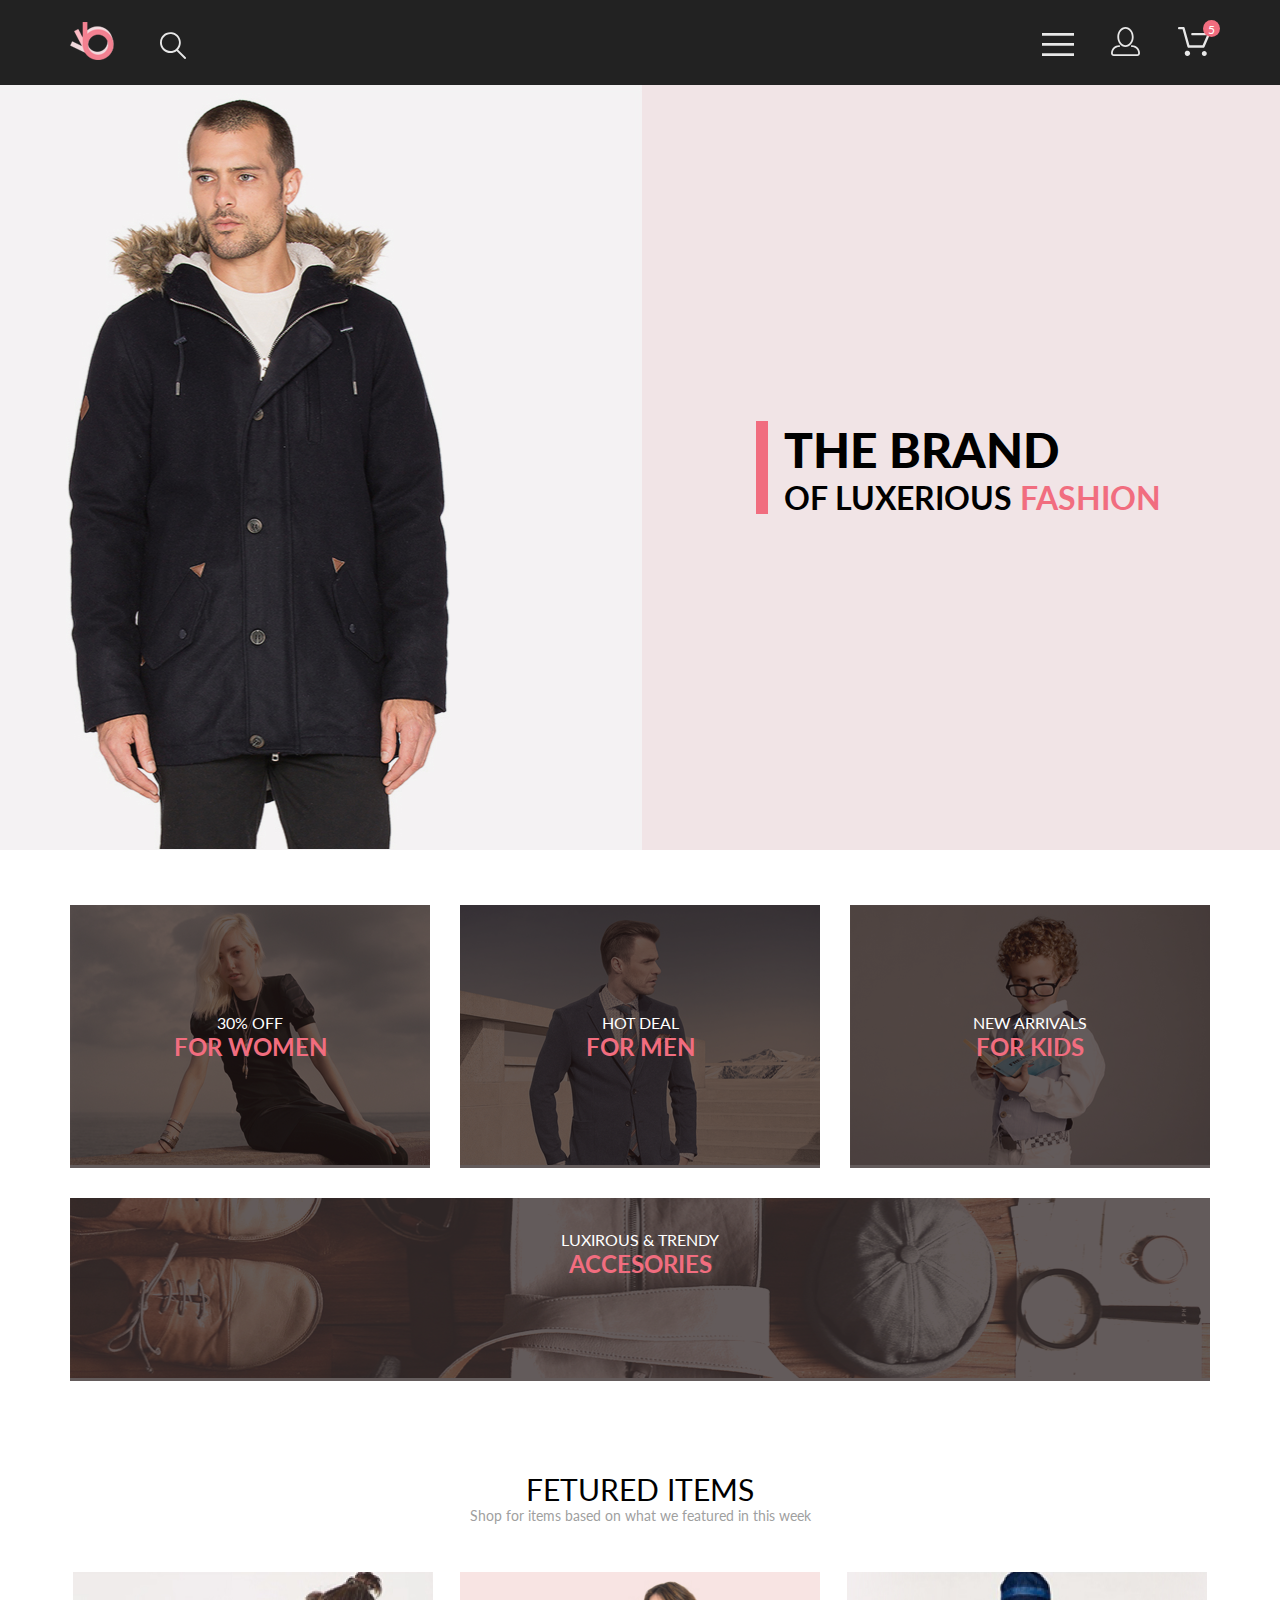
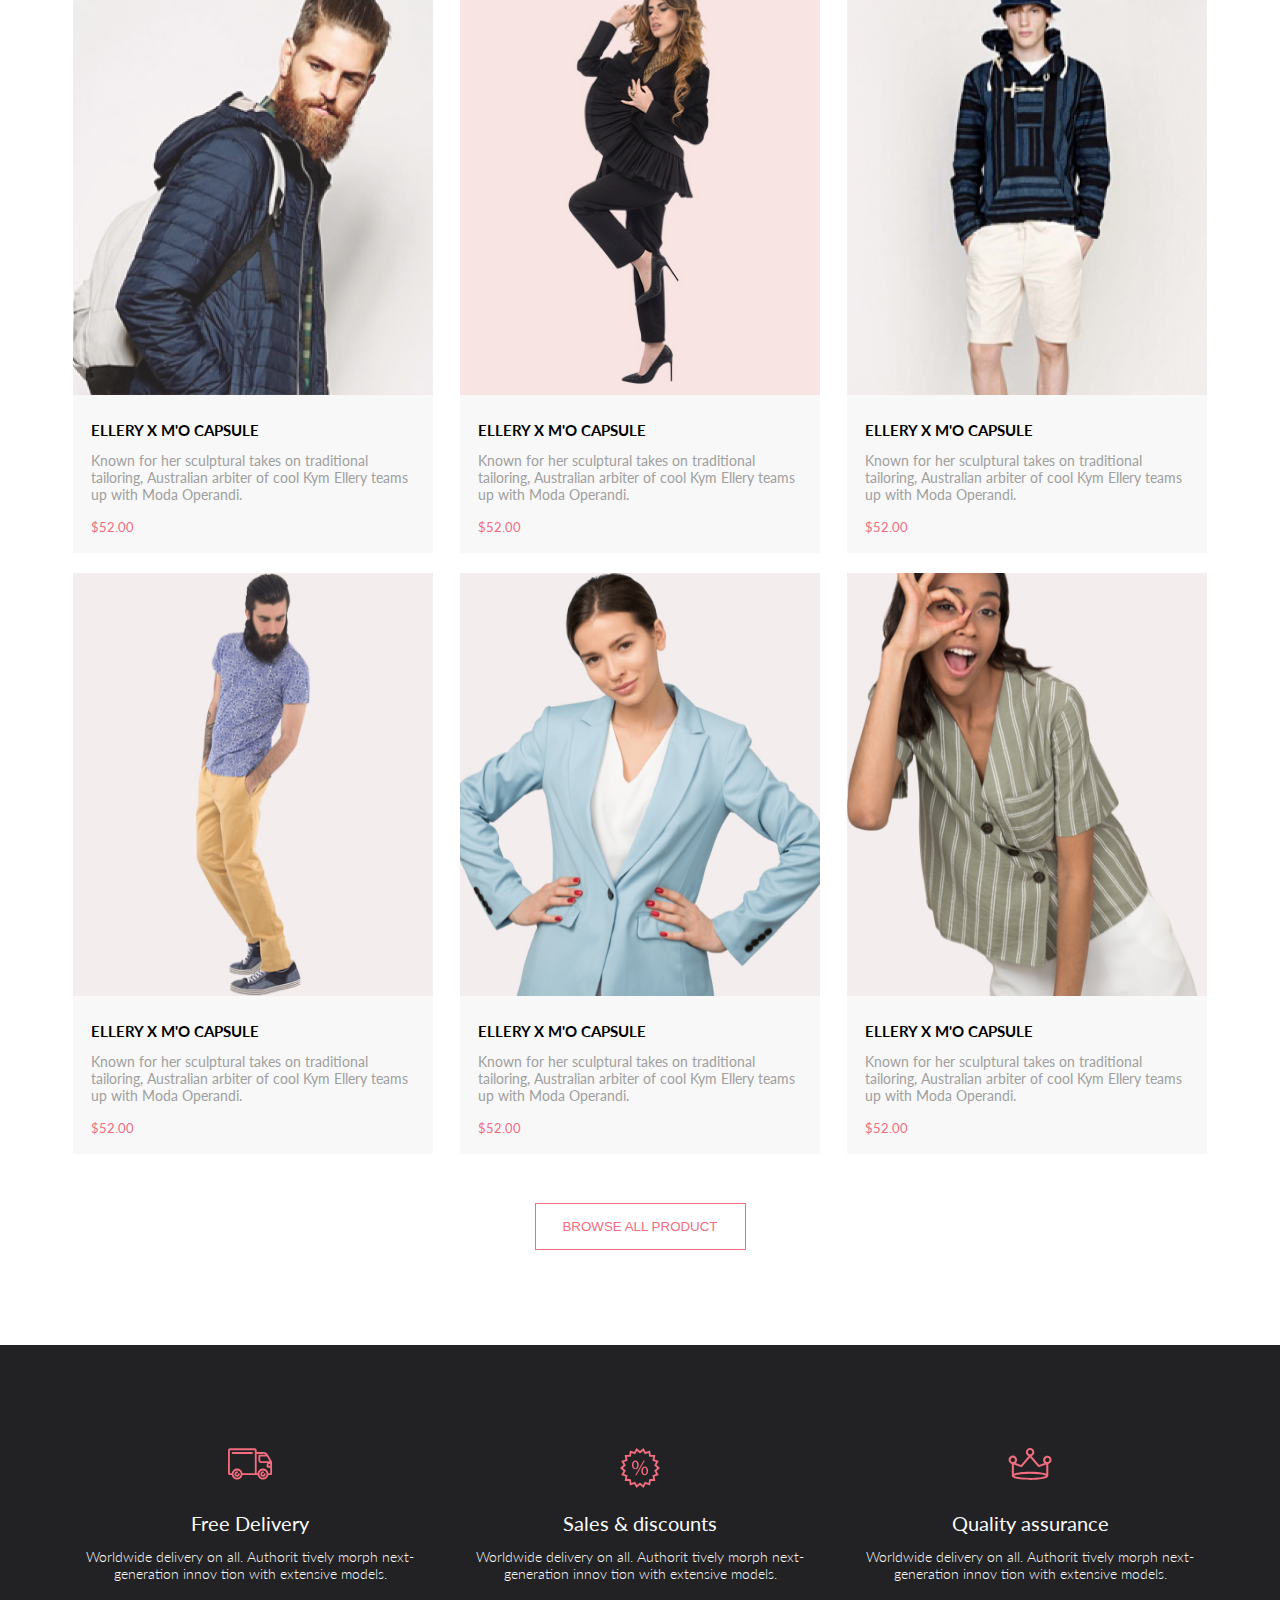
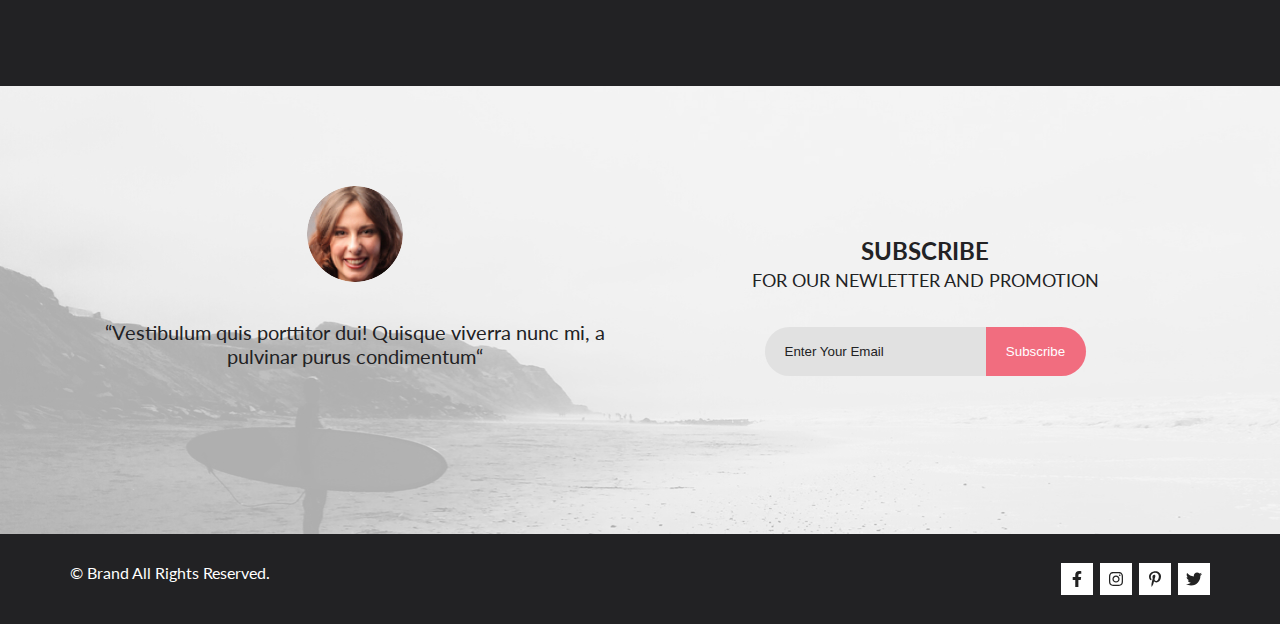
<file: index.html>
<!DOCTYPE html>
<html lang="en">
<head>
  <meta charset="UTF-8">
    <meta name="viewport" content="width=device-width, initial-scale=1">
    <title>Home</title>
  <link rel="preconnect" href="https://fonts.gstatic.com">
  <link href="https://fonts.googleapis.com/css2?family=Lato:wght@100;300;400;700;900&display=swap" rel="stylesheet">
  <link rel="stylesheet" href="css/style.min.css">
  <!--script src="https://kit.fontawesome.com/55ca65ac4e.js" crossorigin="anonymous"></script-->
</head>
<body>
<header class="header">
    <div class="wrapper header-wrap">
        <div class="logo">
            <a href="index.html" class="logo-link"><img src="images/logo.svg" alt="logo" class="logo-img" width="44px"
                                                        height="38px"></a>
            <label for="search">
                <input type="search" class="search-tag-holder-result" id="search" placeholder="Search">
            </label>
            <button class="btn-search"><i class="search-img">
                <svg width="27" height="28" viewBox="0 0 27 28" xmlns="http://www.w3.org/2000/svg">
                    <path d="M19.0596 17.6259C20.6713 15.8658 21.6282 13.6048 21.7698 11.2225C21.9113 8.84018 21.2288 6.48173 19.8369 4.54318C18.445
          2.60463 16.4285 1.20404 14.126 0.576619C11.8234 -0.0508009 9.3751 0.13316 7.19217 1.09761C5.00923 2.06205 3.22463 3.74825 2.13804
          5.87302C1.05145 7.9978 0.729054 10.4318 1.225 12.7661C1.72094 15.1005 3.00501 17.1932 4.86158 18.6927C6.71814 20.1922 9.03413
          21.0072 11.4206 21.0009C13.673 21.004 15.8645 20.27 17.6606 18.9109L25.4086 26.7179C25.4941 26.807 25.5965 26.8781 25.7099
          26.927C25.8232 26.9759 25.9452 27.0017 26.0686 27.0029C26.1923 27.0033 26.3148 26.9782 26.4283 26.9292C26.5419 26.8801 26.6441
          26.8082 26.7286 26.7179C26.9025 26.537 26.9997 26.2958 26.9997 26.0449C26.9997 25.794 26.9025 25.5528 26.7286 25.3719L19.0596
          17.6259ZM2.88662 10.5009C2.89946 8.81563 3.41094 7.17187 4.35659 5.77685C5.30224 4.38183 6.63972 3.29801 8.20044 2.662C9.76115
          2.02599 11.4752 1.86627 13.1266 2.20298C14.7779 2.53969 16.2926 3.35775 17.4797 4.55404C18.6668 5.75033 19.4732 7.27129 19.7972
          8.92519C20.1212 10.5791 19.9483 12.2919 19.3002 13.8476C18.6522 15.4034 17.5581 16.7325 16.1559 17.6674C14.7536 18.6023 13.1059
          19.1011 11.4206 19.1009C9.14916 19.0901 6.97482 18.1784 5.37484 16.566C3.77486 14.9537 2.87998 12.7724 2.88662 10.5009Z"/>
                </svg>
            </i></button>
        </div>
        <nav class="navigation">
            <button class="menu-btn"><i>
                <svg width="32" height="23" viewBox="0 0 32 23" xmlns="http://www.w3.org/2000/svg">
                    <path d="M0 23V20.31H32V23H0ZM0 12.76V10.07H32V12.76H0ZM0 2.69V0H32V2.69H0Z"/>
                </svg>
            </i>
            </button>
            <a href="registration.html" class="login"><i>
                <svg width="29" height="29" viewBox="0 0 29 29" xmlns="http://www.w3.org/2000/svg">
                    <path d="M14.5 19.937C19 19.937 22.656 15.464 22.656 9.968C22.656 4.472 19 0 14.5 0C13.3631 0.0217413 12.2463 0.303398
          11.2351 0.823397C10.2239 1.34339 9.34507 2.08794 8.66602 3C7.12663 4.99573 6.30819 7.45381 6.34399 9.974C6.34399 15.465
          10 19.937 14.5 19.937ZM14.5 1.813C18 1.813 20.844 5.472 20.844 9.969C20.844 14.466 17.998 18.125 14.5 18.125C11.002 18.125
          8.15603 14.465 8.15503 9.969C8.15403 5.473 11 1.813 14.5 1.813ZM20.844 18.125C20.6036 18.125 20.373 18.2205 20.203 18.3905C20.033
          18.5605 19.9375 18.7911 19.9375 19.0315C19.9375 19.2719 20.033 19.5025 20.203 19.6725C20.373 19.8425 20.6036 19.938 20.844 19.938C22.526
          19.9399 24.1386 20.6088 25.3279 21.7982C26.5172 22.9875 27.1861 24.6 27.188 26.282C27.1875 26.5221 27.0918 26.7523 26.922 26.9221C26.7522
          27.0918 26.5221 27.1875 26.282 27.188H2.71997C2.47985 27.1875 2.24975 27.0918 2.07996 26.9221C1.91016 26.7523 1.81449 26.5221 1.81396
          26.282C1.81608 24.6001 2.48517 22.9877 3.67444 21.7985C4.86371 20.6092 6.47608 19.9401 8.15796 19.938C8.39824 19.938 8.62868 19.8425
          8.79858 19.6726C8.96849 19.5027 9.06396 19.2723 9.06396 19.032C9.06396 18.7917 8.96849 18.5613 8.79858 18.3914C8.62868 18.2215 8.39824
          18.126 8.15796 18.126C5.99541 18.1279 3.92201 18.9875 2.39258 20.5164C0.863144 22.0453 0.00264777 24.1185 0 26.281C0.000794067 27.0019
          0.287502 27.693 0.797241 28.2027C1.30698 28.7125 1.99811 28.9992 2.71899 29H26.282C27.0027 28.9989 27.6936 28.7121 28.2031 28.2024C28.7126
          27.6927 28.9992 27.0017 29 26.281C28.9974 24.1187 28.1372 22.0457 26.6083 20.5168C25.0793 18.9878 23.0063 18.1276 20.844 18.125Z"/>
                </svg>
            </i></a>
            <a href="cart.html" class="shop_cart">
                <svg width="33" height="29" viewBox="0 0 33 29" xmlns="http://www.w3.org/2000/svg">
                    <path d="M27.199 29C26.5512 28.9738 25.9396 28.6948 25.4952 28.2227C25.0509 27.7506 24.8094 27.1232 24.8225 26.475C24.8356
          25.8269 25.1023 25.2097 25.5653 24.7559C26.0283 24.3022 26.6508 24.048 27.2991 24.048C27.9474 24.048 28.5697 24.3022 29.0327
          24.7559C29.4957 25.2097 29.7624 25.8269 29.7755 26.475C29.7886 27.1232 29.5471 27.7506 29.1028 28.2227C28.6585 28.6948 28.0468
          28.9738 27.399 29H27.199ZM7.75098 26.32C7.75098 25.79 7.90815 25.2718 8.20264 24.8311C8.49712 24.3904 8.91569 24.0469 9.4054
          23.844C9.8951 23.6412 10.434 23.5881 10.9539 23.6915C11.4737 23.7949 11.9512 24.0502 12.326 24.425C12.7009 24.7998 12.9562
          25.2773 13.0596 25.7972C13.163 26.317 13.1098 26.8559 12.907 27.3456C12.7041 27.8353 12.3606 28.2539 11.9199 28.5483C11.4792
          28.8428 10.9611 29 10.431 29C10.0789 29.0003 9.73017 28.9311 9.40479 28.7966C9.0794 28.662 8.78374 28.4646 8.53467 28.2158C8.28559
          27.9669 8.08805 27.6713 7.95325 27.3461C7.81844 27.0208 7.74902 26.6721 7.74902 26.32H7.75098ZM11.551 20.686C11.2916 20.6868 11.039
          20.6024 10.8322 20.4457C10.6253 20.2891 10.4756 20.0689 10.406 19.819L5.573 2.36401H2.18005C1.86657 2.36401 1.56591 2.23947 1.34424
          2.01781C1.12257 1.79614 0.998047 1.49549 0.998047 1.18201C0.998047 0.868519 1.12257 0.567873 1.34424 0.346205C1.56591 0.124537 1.86657
          5.81268e-06 2.18005 5.81268e-06H6.46106C6.72055 -0.00080736 6.97309 0.0837201 7.17981 0.240568C7.38653 0.397416 7.53589 0.617884
          7.60498 0.868006L12.438 18.323H25.616L29.999 8.27501H15.399C15.2409 8.27961 15.0834 8.25242 14.9359 8.19507C14.7884 8.13771 14.6539
          8.05134 14.5404 7.94108C14.4269 7.83082 14.3366 7.69891 14.275 7.55315C14.2134 7.40739 14.1816 7.25075 14.1816 7.0925C14.1816 6.93426
          14.2134 6.77762 14.275 6.63186C14.3366 6.4861 14.4269 6.35419 14.5404 6.24393C14.6539 6.13367 14.7884 6.0473 14.9359 5.98994C15.0834
          5.93259 15.2409 5.90541 15.399 5.91001H31.812C32.0077 5.90996 32.2003 5.95866 32.3724 6.05172C32.5446 6.14478 32.6908 6.27926 32.798
          6.44301C32.9058 6.60729 32.9714 6.79569 32.9889 6.99145C33.0063 7.18721 32.9752 7.38424 32.8981 7.565L27.493 19.977C27.4007 20.1876
          27.249 20.3668 27.0565 20.4927C26.864 20.6186 26.6391 20.6858 26.4091 20.686H11.551Z"/>
                </svg>
                <i class="quantity-in-cart">5</i></a>
        </nav>
    </div>
</header>
<div class="menu-overlay">
    <div class="menu">
        <ul class="menu__list"><span class="head-menu">MENU</span>
            <li class="menu-man"><span>MAN</span>
                <ul class="menu-list">
                    <li class="menu-item"><a href="catalog.html" class="menu-link">Accessories</a></li>
                    <li class="menu-item"><a href="catalog.html" class="menu-link">Bags</a></li>
                    <li class="menu-item"><a href="catalog.html" class="menu-link">Denim</a></li>
                    <li class="menu-item"><a href="catalog.html" class="menu-link">T-Shirts</a></li>
                </ul>
            </li>
            <li class="menu-woman"><span>WOMAN</span>
                <ul class="menu-list">
                    <li class="menu-item"><a href="catalog.html" class="menu-link">Accessories</a></li>
                    <li class="menu-item"><a href="catalog.html" class="menu-link">Jackets & Coats</a></li>
                    <li class="menu-item"><a href="catalog.html" class="menu-link">Polos</a></li>
                    <li class="menu-item"><a href="catalog.html" class="menu-link">T-Shirts</a></li>
                    <li class="menu-item"><a href="catalog.html" class="menu-link">Shirts</a></li>
                </ul>
            </li>
            <li class="menu-kids"><span>KIDS</span>
                <ul class="menu-list">
                    <li class="menu-item"><a href="catalog.html" class="menu-link">Accessories</a></li>
                    <li class="menu-item"><a href="catalog.html" class="menu-link">Jackets & Coats</a></li>
                    <li class="menu-item"><a href="catalog.html" class="menu-link">Polos</a></li>
                    <li class="menu-item"><a href="catalog.html" class="menu-link">T-Shirts</a></li>
                    <li class="menu-item"><a href="catalog.html" class="menu-link">Shirts</a></li>
                    <li class="menu-item"><a href="catalog.html" class="menu-link">Bags</a></li>
                </ul>
            </li>
        </ul>
        <button class="menu__close"><i class="fas fa-times"></i></button>
    </div>
</div>
  <section class="promo">
    <div class="wrapper promo-wrap">
      <img src="images/maine-img.jpg" alt="photo" class="main-img">

      <div class="main-heading animate__fadeInTopLeft  animate__delay-4s">
        <h1>the brand</h1>
        <h2>of luxerious <span>fashion</span></h2>
      </div>
    </div>
  </section>
  <section class="offer-links">
    <div class="wrapper offer-wrap">
      <div class="offer-block">
        <img src="images/for_women.jpg" alt="photo" class="block-img">
        <a href="catalog.html" class="offer-items item-1">30% off<br><span>for women</span></a>
      </div>
      <div class="offer-block">
        <img src="images/for_men.jpg" alt="photo" class="block-img">
        <a href="catalog.html" class="offer-items item-2">hot deal<br><span>for men</span></a>
      </div>
      <div class="offer-block">
        <img src="images/for_kids.jpg" alt="photo" class="block-img">
          <a href="catalog.html" class="offer-items item-3">new arrivals<br><span>for kids</span></a>
      </div>
      <div class="offer-block block_4">
          <picture>
              <source media="(max-width: 766px)" srcset="images/accesories_mobile.jpg">
              <img src="images/accesories.jpg" alt="photo" class="block-img">
          </picture>

          <a href="catalog.html" class="offer-items item-4">LUXIROUS & TRENDY<br><span>ACCESORIES</span></a>
      </div>
    </div>
  </section>
  <section class="products">
      <div class="wrapper products__heading">
          <h2 class="products-heading">Fetured Items</h2>
          <p class="heading-text">Shop for items based on what we featured in this week</p>
      </div>
    <div class="wrapper  products-wrap">
      <div class="products-item">
        <a href="#" class="product-link"><img src="images/fetured_1.jpg" alt="photo" class="item-img"></a>
        <div class="overlay">
          <button type="button" class="btn-cart">
            <svg width="27" height="25" viewBox="0 0 27 25" xmlns="http://www.w3.org/2000/svg">
              <path d="M5.49847 22.185C5.50635 21.752 5.64091 21.3309 5.88519 20.9748C6.12947 20.6186 6.47261 20.3431 6.87158
        20.1828C7.27055 20.0226 7.7076 19.9848 8.12781 20.0741C8.54802 20.1635 8.93269 20.376 9.23358 20.685C9.53447
        20.994 9.73817 21.3857 9.81909 21.811C9.90002 22.2363 9.85453 22.6763 9.68842 23.0756C9.52231 23.475 9.24296
        23.8161 8.88538 24.0559C8.52779 24.2957 8.10791 24.4237 7.67847 24.4237C7.38955 24.4211 7.10399 24.3611 6.83807
        24.2472C6.57216 24.1333 6.3311 23.9676 6.12866 23.7597C5.92623 23.5518 5.76639 23.3057 5.65826 23.0355C5.55013
        22.7653 5.49584 22.4763 5.49847 22.185ZM21.3045 24.4237C20.8711 24.4303 20.4453 24.3087 20.0797 24.074C19.7141
        23.8393 19.4247 23.5017 19.2471 23.103C19.0696 22.7042 19.0117 22.2618 19.0806 21.8303C19.1496 21.3988 19.3423
        20.9971 19.6351 20.6748C19.9278 20.3524 20.3077 20.1236 20.728 20.0165C21.1482 19.9095 21.5903 19.929 21.9997
        20.0724C22.4091 20.2159 22.7679 20.4771 23.0317 20.8238C23.2956 21.1706 23.453 21.5877 23.4845 22.0236C23.5269
        22.6155 23.3369 23.2004 22.9555 23.6523C22.7706 23.8745 22.5436 24.0574 22.2877 24.1901C22.0319 24.3227 21.7524
        24.4025 21.4655 24.4247L21.3045 24.4237ZM8.59351 17.4855C8.38116 17.4851 8.17488 17.414 8.00671 17.2833C7.83855
        17.1525 7.71792 16.9694 7.66351 16.7624L3.73651 2.19527H0.978516C0.719001 2.19527 0.470064 2.09128 0.28656
        1.90622C0.103056 1.72116 0 1.47018 0 1.20847C0 0.946764 0.103056 0.695782 0.28656 0.510726C0.470064 0.325669
        0.719001 0.22168 0.978516 0.22168H4.45752C4.66982 0.222254 4.876 0.293463 5.04413 0.424184C5.21226 0.554905
        5.33295 0.737883 5.38751 0.944787L9.31451 15.5119H20.0185L23.5765 7.12665H11.7185C11.459 7.12665 11.2101
        7.02266 11.0266 6.83761C10.8431 6.65255 10.74 6.40157 10.74 6.13986C10.74 5.87815 10.8431 5.62717 11.0266
        5.44211C11.2101 5.25705 11.459 5.15306 11.7185 5.15306H25.0535C25.2131 5.15352 25.3701 5.19451 25.5099
        5.27223C25.6497 5.34995 25.7679 5.46195 25.8535 5.59784C25.9413 5.73569 25.9945 5.89303 26.0084 6.05627C26.0224
        6.21951 25.9966 6.38368 25.9335 6.53465L21.5425 16.8935C21.469 17.0684 21.3462 17.2177 21.1895 17.3229C21.0327
        17.4281 20.8488 17.4846 20.6605 17.4855H8.59351Z"/>
            </svg>
            Add to Cart
          </button>
        </div>
        <div class="product-content"><a href="product.html" class="product-content-link"></a>
          <h3 class="item-heading">ELLERY X M'O CAPSULE</h3>
          <p class="item-text">Known for her sculptural takes on traditional tailoring, Australian arbiter of cool Kym
            Ellery teams up with Moda Operandi.</p><br>
          <p class="item-price">$52.00</p>
        </div>
      </div>
      <div class="products-item">
        <a href="#" class="product-link"><img src="images/fetured_2.jpg" alt="photo" class="item-img"></a>
        <div class="overlay">
          <button type="button" class="btn-cart">
            <svg width="27" height="25" viewBox="0 0 27 25" xmlns="http://www.w3.org/2000/svg">
              <path d="M5.49847 22.185C5.50635 21.752 5.64091 21.3309 5.88519 20.9748C6.12947 20.6186 6.47261 20.3431 6.87158
        20.1828C7.27055 20.0226 7.7076 19.9848 8.12781 20.0741C8.54802 20.1635 8.93269 20.376 9.23358 20.685C9.53447
        20.994 9.73817 21.3857 9.81909 21.811C9.90002 22.2363 9.85453 22.6763 9.68842 23.0756C9.52231 23.475 9.24296
        23.8161 8.88538 24.0559C8.52779 24.2957 8.10791 24.4237 7.67847 24.4237C7.38955 24.4211 7.10399 24.3611 6.83807
        24.2472C6.57216 24.1333 6.3311 23.9676 6.12866 23.7597C5.92623 23.5518 5.76639 23.3057 5.65826 23.0355C5.55013
        22.7653 5.49584 22.4763 5.49847 22.185ZM21.3045 24.4237C20.8711 24.4303 20.4453 24.3087 20.0797 24.074C19.7141
        23.8393 19.4247 23.5017 19.2471 23.103C19.0696 22.7042 19.0117 22.2618 19.0806 21.8303C19.1496 21.3988 19.3423
        20.9971 19.6351 20.6748C19.9278 20.3524 20.3077 20.1236 20.728 20.0165C21.1482 19.9095 21.5903 19.929 21.9997
        20.0724C22.4091 20.2159 22.7679 20.4771 23.0317 20.8238C23.2956 21.1706 23.453 21.5877 23.4845 22.0236C23.5269
        22.6155 23.3369 23.2004 22.9555 23.6523C22.7706 23.8745 22.5436 24.0574 22.2877 24.1901C22.0319 24.3227 21.7524
        24.4025 21.4655 24.4247L21.3045 24.4237ZM8.59351 17.4855C8.38116 17.4851 8.17488 17.414 8.00671 17.2833C7.83855
        17.1525 7.71792 16.9694 7.66351 16.7624L3.73651 2.19527H0.978516C0.719001 2.19527 0.470064 2.09128 0.28656
        1.90622C0.103056 1.72116 0 1.47018 0 1.20847C0 0.946764 0.103056 0.695782 0.28656 0.510726C0.470064 0.325669
        0.719001 0.22168 0.978516 0.22168H4.45752C4.66982 0.222254 4.876 0.293463 5.04413 0.424184C5.21226 0.554905
        5.33295 0.737883 5.38751 0.944787L9.31451 15.5119H20.0185L23.5765 7.12665H11.7185C11.459 7.12665 11.2101
        7.02266 11.0266 6.83761C10.8431 6.65255 10.74 6.40157 10.74 6.13986C10.74 5.87815 10.8431 5.62717 11.0266
        5.44211C11.2101 5.25705 11.459 5.15306 11.7185 5.15306H25.0535C25.2131 5.15352 25.3701 5.19451 25.5099
        5.27223C25.6497 5.34995 25.7679 5.46195 25.8535 5.59784C25.9413 5.73569 25.9945 5.89303 26.0084 6.05627C26.0224
        6.21951 25.9966 6.38368 25.9335 6.53465L21.5425 16.8935C21.469 17.0684 21.3462 17.2177 21.1895 17.3229C21.0327
        17.4281 20.8488 17.4846 20.6605 17.4855H8.59351Z"/>
            </svg>
            Add to Cart
          </button>
        </div>
        <div class="product-content"><a href="product.html" class="product-content-link"></a>
          <h3 class="item-heading">ELLERY X M'O CAPSULE</h3>
          <p class="item-text">Known for her sculptural takes on traditional tailoring, Australian arbiter of cool Kym
            Ellery teams up with Moda Operandi.</p><br>
          <p class="item-price">$52.00</p>
        </div>
      </div>
      <div class="products-item">
        <a href="#" class="product-link"><img src="images/fetured_3.jpg" alt="photo" class="item-img"></a>
        <div class="overlay">
          <button type="button" class="btn-cart">
            <svg width="27" height="25" viewBox="0 0 27 25" xmlns="http://www.w3.org/2000/svg">
              <path d="M5.49847 22.185C5.50635 21.752 5.64091 21.3309 5.88519 20.9748C6.12947 20.6186 6.47261 20.3431 6.87158
        20.1828C7.27055 20.0226 7.7076 19.9848 8.12781 20.0741C8.54802 20.1635 8.93269 20.376 9.23358 20.685C9.53447
        20.994 9.73817 21.3857 9.81909 21.811C9.90002 22.2363 9.85453 22.6763 9.68842 23.0756C9.52231 23.475 9.24296
        23.8161 8.88538 24.0559C8.52779 24.2957 8.10791 24.4237 7.67847 24.4237C7.38955 24.4211 7.10399 24.3611 6.83807
        24.2472C6.57216 24.1333 6.3311 23.9676 6.12866 23.7597C5.92623 23.5518 5.76639 23.3057 5.65826 23.0355C5.55013
        22.7653 5.49584 22.4763 5.49847 22.185ZM21.3045 24.4237C20.8711 24.4303 20.4453 24.3087 20.0797 24.074C19.7141
        23.8393 19.4247 23.5017 19.2471 23.103C19.0696 22.7042 19.0117 22.2618 19.0806 21.8303C19.1496 21.3988 19.3423
        20.9971 19.6351 20.6748C19.9278 20.3524 20.3077 20.1236 20.728 20.0165C21.1482 19.9095 21.5903 19.929 21.9997
        20.0724C22.4091 20.2159 22.7679 20.4771 23.0317 20.8238C23.2956 21.1706 23.453 21.5877 23.4845 22.0236C23.5269
        22.6155 23.3369 23.2004 22.9555 23.6523C22.7706 23.8745 22.5436 24.0574 22.2877 24.1901C22.0319 24.3227 21.7524
        24.4025 21.4655 24.4247L21.3045 24.4237ZM8.59351 17.4855C8.38116 17.4851 8.17488 17.414 8.00671 17.2833C7.83855
        17.1525 7.71792 16.9694 7.66351 16.7624L3.73651 2.19527H0.978516C0.719001 2.19527 0.470064 2.09128 0.28656
        1.90622C0.103056 1.72116 0 1.47018 0 1.20847C0 0.946764 0.103056 0.695782 0.28656 0.510726C0.470064 0.325669
        0.719001 0.22168 0.978516 0.22168H4.45752C4.66982 0.222254 4.876 0.293463 5.04413 0.424184C5.21226 0.554905
        5.33295 0.737883 5.38751 0.944787L9.31451 15.5119H20.0185L23.5765 7.12665H11.7185C11.459 7.12665 11.2101
        7.02266 11.0266 6.83761C10.8431 6.65255 10.74 6.40157 10.74 6.13986C10.74 5.87815 10.8431 5.62717 11.0266
        5.44211C11.2101 5.25705 11.459 5.15306 11.7185 5.15306H25.0535C25.2131 5.15352 25.3701 5.19451 25.5099
        5.27223C25.6497 5.34995 25.7679 5.46195 25.8535 5.59784C25.9413 5.73569 25.9945 5.89303 26.0084 6.05627C26.0224
        6.21951 25.9966 6.38368 25.9335 6.53465L21.5425 16.8935C21.469 17.0684 21.3462 17.2177 21.1895 17.3229C21.0327
        17.4281 20.8488 17.4846 20.6605 17.4855H8.59351Z"/>
            </svg>
            Add to Cart
          </button>
        </div>
        <div class="product-content"><a href="product.html" class="product-content-link"></a>
          <h3 class="item-heading">ELLERY X M'O CAPSULE</h3>
          <p class="item-text">Known for her sculptural takes on traditional tailoring, Australian arbiter of cool Kym
            Ellery teams up with Moda Operandi.</p><br>
          <p class="item-price">$52.00</p>
        </div>
      </div>
      <div class="products-item">
        <a href="#" class="product-link"><img src="images/fetured_4.jpg" alt="photo" class="item-img"></a>
        <div class="overlay">
          <button type="button" class="btn-cart">
            <svg width="27" height="25" viewBox="0 0 27 25" xmlns="http://www.w3.org/2000/svg">
              <path d="M5.49847 22.185C5.50635 21.752 5.64091 21.3309 5.88519 20.9748C6.12947 20.6186 6.47261 20.3431 6.87158
        20.1828C7.27055 20.0226 7.7076 19.9848 8.12781 20.0741C8.54802 20.1635 8.93269 20.376 9.23358 20.685C9.53447
        20.994 9.73817 21.3857 9.81909 21.811C9.90002 22.2363 9.85453 22.6763 9.68842 23.0756C9.52231 23.475 9.24296
        23.8161 8.88538 24.0559C8.52779 24.2957 8.10791 24.4237 7.67847 24.4237C7.38955 24.4211 7.10399 24.3611 6.83807
        24.2472C6.57216 24.1333 6.3311 23.9676 6.12866 23.7597C5.92623 23.5518 5.76639 23.3057 5.65826 23.0355C5.55013
        22.7653 5.49584 22.4763 5.49847 22.185ZM21.3045 24.4237C20.8711 24.4303 20.4453 24.3087 20.0797 24.074C19.7141
        23.8393 19.4247 23.5017 19.2471 23.103C19.0696 22.7042 19.0117 22.2618 19.0806 21.8303C19.1496 21.3988 19.3423
        20.9971 19.6351 20.6748C19.9278 20.3524 20.3077 20.1236 20.728 20.0165C21.1482 19.9095 21.5903 19.929 21.9997
        20.0724C22.4091 20.2159 22.7679 20.4771 23.0317 20.8238C23.2956 21.1706 23.453 21.5877 23.4845 22.0236C23.5269
        22.6155 23.3369 23.2004 22.9555 23.6523C22.7706 23.8745 22.5436 24.0574 22.2877 24.1901C22.0319 24.3227 21.7524
        24.4025 21.4655 24.4247L21.3045 24.4237ZM8.59351 17.4855C8.38116 17.4851 8.17488 17.414 8.00671 17.2833C7.83855
        17.1525 7.71792 16.9694 7.66351 16.7624L3.73651 2.19527H0.978516C0.719001 2.19527 0.470064 2.09128 0.28656
        1.90622C0.103056 1.72116 0 1.47018 0 1.20847C0 0.946764 0.103056 0.695782 0.28656 0.510726C0.470064 0.325669
        0.719001 0.22168 0.978516 0.22168H4.45752C4.66982 0.222254 4.876 0.293463 5.04413 0.424184C5.21226 0.554905
        5.33295 0.737883 5.38751 0.944787L9.31451 15.5119H20.0185L23.5765 7.12665H11.7185C11.459 7.12665 11.2101
        7.02266 11.0266 6.83761C10.8431 6.65255 10.74 6.40157 10.74 6.13986C10.74 5.87815 10.8431 5.62717 11.0266
        5.44211C11.2101 5.25705 11.459 5.15306 11.7185 5.15306H25.0535C25.2131 5.15352 25.3701 5.19451 25.5099
        5.27223C25.6497 5.34995 25.7679 5.46195 25.8535 5.59784C25.9413 5.73569 25.9945 5.89303 26.0084 6.05627C26.0224
        6.21951 25.9966 6.38368 25.9335 6.53465L21.5425 16.8935C21.469 17.0684 21.3462 17.2177 21.1895 17.3229C21.0327
        17.4281 20.8488 17.4846 20.6605 17.4855H8.59351Z"/>
            </svg>
            Add to Cart
          </button>
        </div>
        <div class="product-content"><a href="product.html" class="product-content-link"></a>
          <h3 class="item-heading">ELLERY X M'O CAPSULE</h3>
          <p class="item-text">Known for her sculptural takes on traditional tailoring, Australian arbiter of cool Kym
            Ellery teams up with Moda Operandi.</p><br>
          <p class="item-price">$52.00</p>
        </div>
      </div>
      <div class="products-item">
        <a href="#" class="product-link"><img src="images/fetured_5.jpg" alt="photo" class="item-img"></a>
        <div class="overlay">
          <button type="button" class="btn-cart">
            <svg width="27" height="25" viewBox="0 0 27 25" xmlns="http://www.w3.org/2000/svg">
              <path d="M5.49847 22.185C5.50635 21.752 5.64091 21.3309 5.88519 20.9748C6.12947 20.6186 6.47261 20.3431 6.87158
        20.1828C7.27055 20.0226 7.7076 19.9848 8.12781 20.0741C8.54802 20.1635 8.93269 20.376 9.23358 20.685C9.53447
        20.994 9.73817 21.3857 9.81909 21.811C9.90002 22.2363 9.85453 22.6763 9.68842 23.0756C9.52231 23.475 9.24296
        23.8161 8.88538 24.0559C8.52779 24.2957 8.10791 24.4237 7.67847 24.4237C7.38955 24.4211 7.10399 24.3611 6.83807
        24.2472C6.57216 24.1333 6.3311 23.9676 6.12866 23.7597C5.92623 23.5518 5.76639 23.3057 5.65826 23.0355C5.55013
        22.7653 5.49584 22.4763 5.49847 22.185ZM21.3045 24.4237C20.8711 24.4303 20.4453 24.3087 20.0797 24.074C19.7141
        23.8393 19.4247 23.5017 19.2471 23.103C19.0696 22.7042 19.0117 22.2618 19.0806 21.8303C19.1496 21.3988 19.3423
        20.9971 19.6351 20.6748C19.9278 20.3524 20.3077 20.1236 20.728 20.0165C21.1482 19.9095 21.5903 19.929 21.9997
        20.0724C22.4091 20.2159 22.7679 20.4771 23.0317 20.8238C23.2956 21.1706 23.453 21.5877 23.4845 22.0236C23.5269
        22.6155 23.3369 23.2004 22.9555 23.6523C22.7706 23.8745 22.5436 24.0574 22.2877 24.1901C22.0319 24.3227 21.7524
        24.4025 21.4655 24.4247L21.3045 24.4237ZM8.59351 17.4855C8.38116 17.4851 8.17488 17.414 8.00671 17.2833C7.83855
        17.1525 7.71792 16.9694 7.66351 16.7624L3.73651 2.19527H0.978516C0.719001 2.19527 0.470064 2.09128 0.28656
        1.90622C0.103056 1.72116 0 1.47018 0 1.20847C0 0.946764 0.103056 0.695782 0.28656 0.510726C0.470064 0.325669
        0.719001 0.22168 0.978516 0.22168H4.45752C4.66982 0.222254 4.876 0.293463 5.04413 0.424184C5.21226 0.554905
        5.33295 0.737883 5.38751 0.944787L9.31451 15.5119H20.0185L23.5765 7.12665H11.7185C11.459 7.12665 11.2101
        7.02266 11.0266 6.83761C10.8431 6.65255 10.74 6.40157 10.74 6.13986C10.74 5.87815 10.8431 5.62717 11.0266
        5.44211C11.2101 5.25705 11.459 5.15306 11.7185 5.15306H25.0535C25.2131 5.15352 25.3701 5.19451 25.5099
        5.27223C25.6497 5.34995 25.7679 5.46195 25.8535 5.59784C25.9413 5.73569 25.9945 5.89303 26.0084 6.05627C26.0224
        6.21951 25.9966 6.38368 25.9335 6.53465L21.5425 16.8935C21.469 17.0684 21.3462 17.2177 21.1895 17.3229C21.0327
        17.4281 20.8488 17.4846 20.6605 17.4855H8.59351Z"/>
            </svg>
            Add to Cart
          </button>
        </div>
        <div class="product-content"><a href="product.html" class="product-content-link"></a>
          <h3 class="item-heading">ELLERY X M'O CAPSULE</h3>
          <p class="item-text">Known for her sculptural takes on traditional tailoring, Australian arbiter of cool Kym
            Ellery teams up with Moda Operandi.</p><br>
          <p class="item-price">$52.00</p>
        </div>
      </div>
      <div class="products-item">
        <a href="product.html" class="product-link"><img src="images/fetured_6.jpg" alt="photo" class="item-img"></a>
        <div class="overlay">
          <button type="button" class="btn-cart">
            <svg width="27" height="25" viewBox="0 0 27 25" xmlns="http://www.w3.org/2000/svg">
              <path d="M5.49847 22.185C5.50635 21.752 5.64091 21.3309 5.88519 20.9748C6.12947 20.6186 6.47261 20.3431 6.87158
        20.1828C7.27055 20.0226 7.7076 19.9848 8.12781 20.0741C8.54802 20.1635 8.93269 20.376 9.23358 20.685C9.53447
        20.994 9.73817 21.3857 9.81909 21.811C9.90002 22.2363 9.85453 22.6763 9.68842 23.0756C9.52231 23.475 9.24296
        23.8161 8.88538 24.0559C8.52779 24.2957 8.10791 24.4237 7.67847 24.4237C7.38955 24.4211 7.10399 24.3611 6.83807
        24.2472C6.57216 24.1333 6.3311 23.9676 6.12866 23.7597C5.92623 23.5518 5.76639 23.3057 5.65826 23.0355C5.55013
        22.7653 5.49584 22.4763 5.49847 22.185ZM21.3045 24.4237C20.8711 24.4303 20.4453 24.3087 20.0797 24.074C19.7141
        23.8393 19.4247 23.5017 19.2471 23.103C19.0696 22.7042 19.0117 22.2618 19.0806 21.8303C19.1496 21.3988 19.3423
        20.9971 19.6351 20.6748C19.9278 20.3524 20.3077 20.1236 20.728 20.0165C21.1482 19.9095 21.5903 19.929 21.9997
        20.0724C22.4091 20.2159 22.7679 20.4771 23.0317 20.8238C23.2956 21.1706 23.453 21.5877 23.4845 22.0236C23.5269
        22.6155 23.3369 23.2004 22.9555 23.6523C22.7706 23.8745 22.5436 24.0574 22.2877 24.1901C22.0319 24.3227 21.7524
        24.4025 21.4655 24.4247L21.3045 24.4237ZM8.59351 17.4855C8.38116 17.4851 8.17488 17.414 8.00671 17.2833C7.83855
        17.1525 7.71792 16.9694 7.66351 16.7624L3.73651 2.19527H0.978516C0.719001 2.19527 0.470064 2.09128 0.28656
        1.90622C0.103056 1.72116 0 1.47018 0 1.20847C0 0.946764 0.103056 0.695782 0.28656 0.510726C0.470064 0.325669
        0.719001 0.22168 0.978516 0.22168H4.45752C4.66982 0.222254 4.876 0.293463 5.04413 0.424184C5.21226 0.554905
        5.33295 0.737883 5.38751 0.944787L9.31451 15.5119H20.0185L23.5765 7.12665H11.7185C11.459 7.12665 11.2101
        7.02266 11.0266 6.83761C10.8431 6.65255 10.74 6.40157 10.74 6.13986C10.74 5.87815 10.8431 5.62717 11.0266
        5.44211C11.2101 5.25705 11.459 5.15306 11.7185 5.15306H25.0535C25.2131 5.15352 25.3701 5.19451 25.5099
        5.27223C25.6497 5.34995 25.7679 5.46195 25.8535 5.59784C25.9413 5.73569 25.9945 5.89303 26.0084 6.05627C26.0224
        6.21951 25.9966 6.38368 25.9335 6.53465L21.5425 16.8935C21.469 17.0684 21.3462 17.2177 21.1895 17.3229C21.0327
        17.4281 20.8488 17.4846 20.6605 17.4855H8.59351Z"/>
            </svg>
            Add to Cart
          </button>
        </div>
        <div class="product-content"><a href="product.html" class="product-content-link"></a>
          <h3 class="item-heading">ELLERY X M'O CAPSULE</h3>
          <p class="item-text">Known for her sculptural takes on traditional tailoring, Australian arbiter of cool Kym
            Ellery teams up with Moda Operandi.</p><br>
          <p class="item-price">$52.00</p>
        </div>
      </div>

    </div>
      <div class="wrapper products__btn">
          <button type="button" class="btn-browse"><a href="catalog.html">Browse All Product</a></button>
      </div>
  </section>
  <section class="feature">
    <div class="wrapper feature-wrap">
      <div class="feature-links">
        <a href="#" target="_blank" class="feature-link"><img src="images/truck.svg" alt="truck" width="45" height="32"></a>
        <h3 class="feature-heading">Free Delivery</h3>
        <p class="link-text">Worldwide delivery on all. Authorit tively morph next-generation innov tion with extensive models.</p>
      </div>
      <div class="feature-links">
        <a href="#" target="_blank" class="feature-link"><img src="images/discount-img.svg" alt="discount" width="40"
                                                              height="40"></a>
        <h3 class="feature-heading">Sales & discounts</h3>
        <p class="link-text">Worldwide delivery on all. Authorit tively morph next-generation innov tion with extensive
          models.</p>
      </div>
      <div class="feature-links">
        <a href="#" target="_blank" class="feature-link"><img src="images/assurance-img.svg" alt="assurance" width="45"
                                                              height="32"></a>
        <h3 class="feature-heading">Quality assurance</h3>
        <p class="link-text">Worldwide delivery on all. Authorit tively morph next-generation innov tion with extensive
          models.</p>
      </div>
    </div>
  </section>
  <section class="feedback">
    <div class="wrapper feedback-wrap">
      <div class="feedback-form">
        <img src="images/person.jpg" alt="photo" class="manager-img">
        <p class="manager-text">“Vestibulum quis porttitor dui! Quisque viverra nunc mi,
          a pulvinar purus condimentum“</p>
      </div>
      <div class="feedback-form">
        <h3 class="subscribe-heading">SUBSCRIBE</h3>
        <h4 class="sub-heading">FOR OUR NEWLETTER AND PROMOTION</h4>
        <label>
          <input type="email" value="Enter Your Email" class="email-value">
        </label>
        <button class="subscribe-btn">Subscribe</button>
      </div>
    </div>
  </section>
<footer class="footer">
    <div class="wrapper footer-wrap">
        <p class="footer-text">&copy Brand All Rights Reserved.</p>
        <div class="social-links">
            <a href="https://ru-ru.facebook.com" target="_blank" class="link-item facebook"><i class="fab fa-facebook-f"></i></a>
            <a href="https://www.instagram.com" target="_blank" class="link-item instagram social-active"><i class="fab fa-instagram"></i></a>
            <a href="https://www.pinterest.ru" target="_blank" class="link-item pinterest"><i class="fab fa-pinterest-p"></i></a>
            <a href="https://twitter.com" target="_blank" class="link-item twitter"><i class="fab fa-twitter"></i></a>
        </div>
    </div>
</footer>
<script src="js/main.min.js"></script>
</body>

</html>
</file>
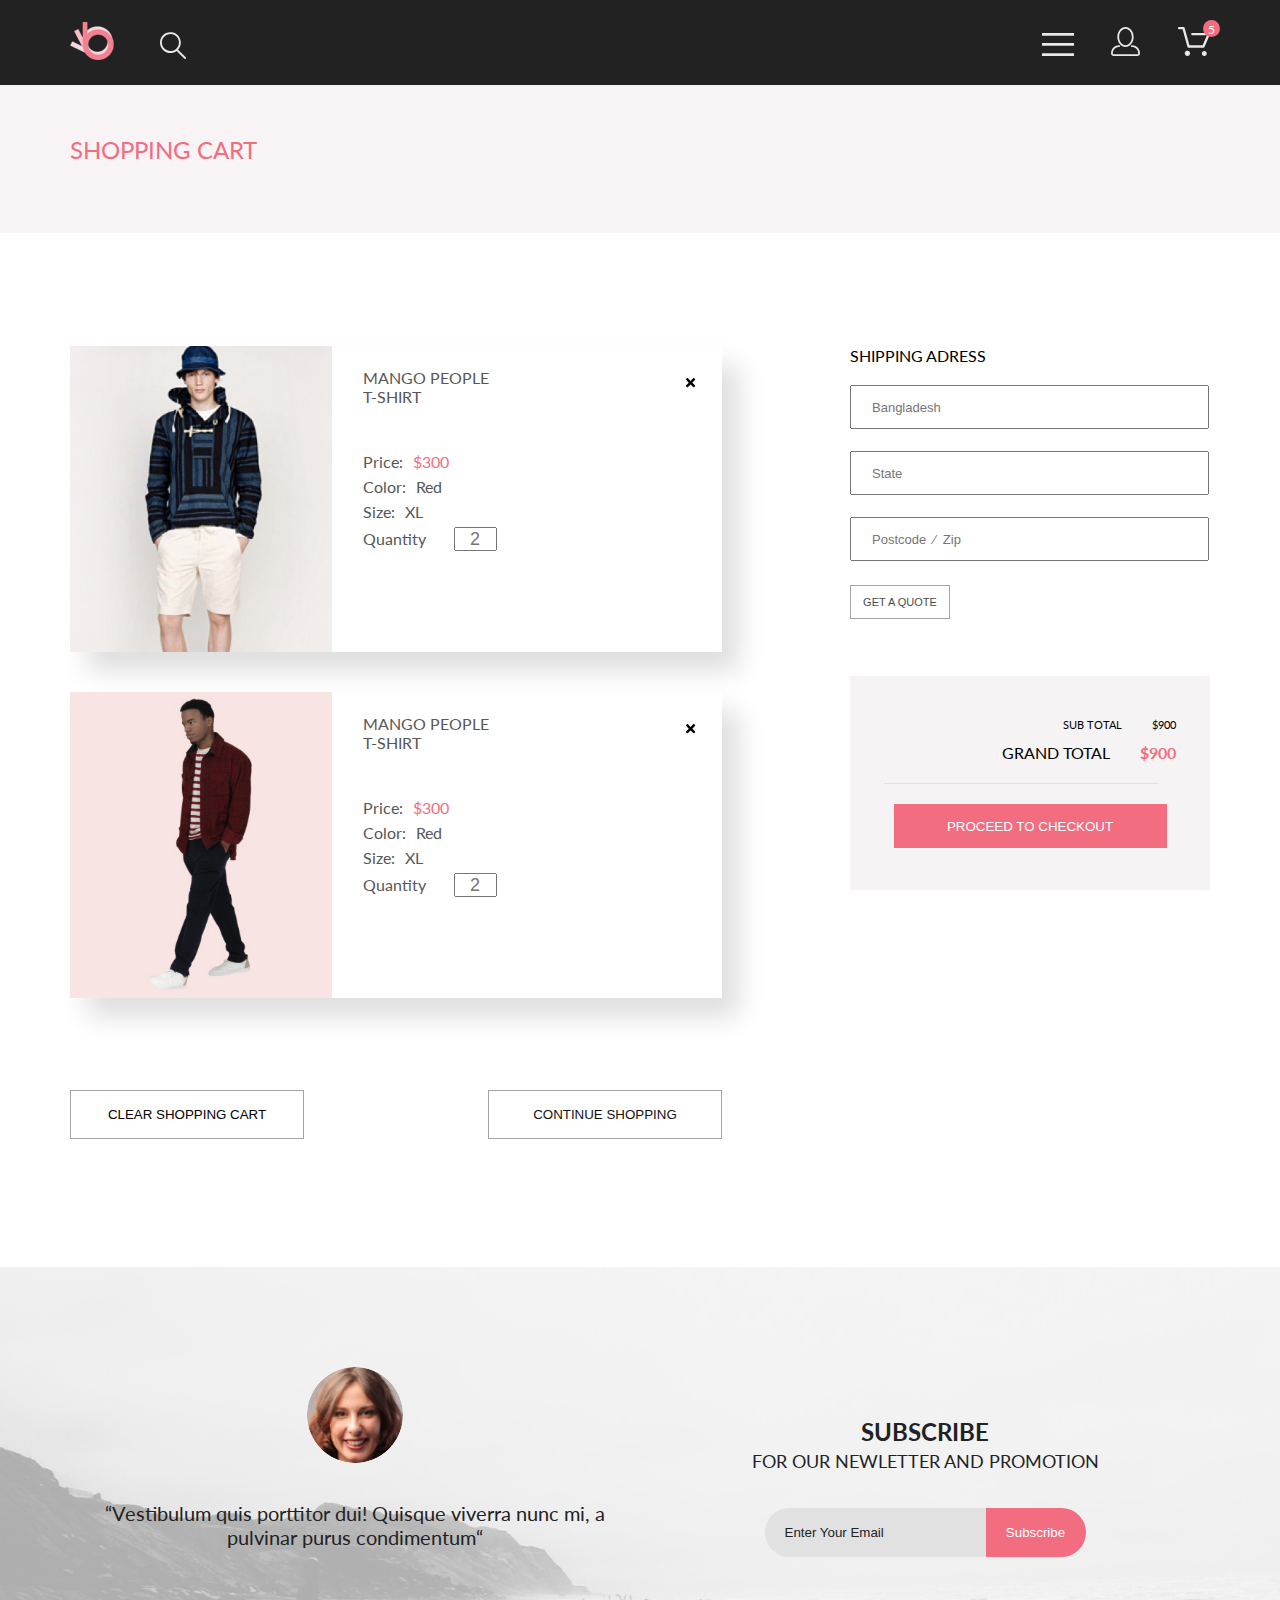
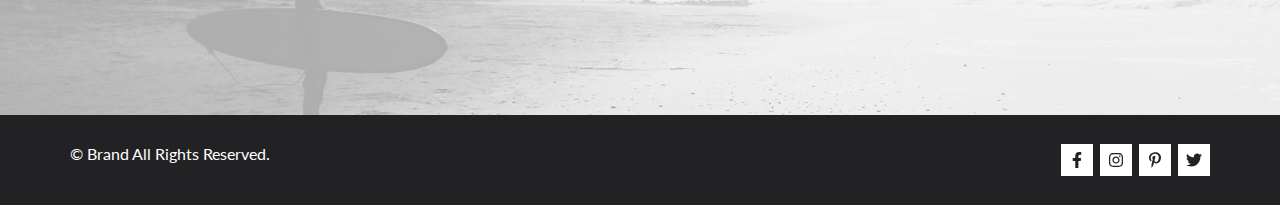
<file: cart.html>
<!DOCTYPE html>
<html lang="en">
<head>
    <meta charset="UTF-8">
    <title>shopping cart</title>
    <meta name="viewport" content="width=device-width, initial-scale=1">
    <link rel="preconnect" href="https://fonts.gstatic.com">
    <link href="https://fonts.googleapis.com/css2?family=Lato:wght@100;300;400;700;900&display=swap" rel="stylesheet">
    <link rel="stylesheet" href="css/style.min.css">
    <!--script src="https://kit.fontawesome.com/55ca65ac4e.js" crossorigin="anonymous"></script-->
</head>
<body>
<header class="header">
    <div class="wrapper header-wrap">
        <div class="logo">
            <a href="index.html" class="logo-link"><img src="images/logo.svg" alt="logo" class="logo-img" width="44px"
                                                        height="38px"></a>
            <label for="search">
                <input type="search" class="search-tag-holder-result" id="search" placeholder="Search">
            </label>
            <button class="btn-search"><i class="search-img">
                <svg width="27" height="28" viewBox="0 0 27 28" xmlns="http://www.w3.org/2000/svg">
                    <path d="M19.0596 17.6259C20.6713 15.8658 21.6282 13.6048 21.7698 11.2225C21.9113 8.84018 21.2288 6.48173 19.8369 4.54318C18.445
          2.60463 16.4285 1.20404 14.126 0.576619C11.8234 -0.0508009 9.3751 0.13316 7.19217 1.09761C5.00923 2.06205 3.22463 3.74825 2.13804
          5.87302C1.05145 7.9978 0.729054 10.4318 1.225 12.7661C1.72094 15.1005 3.00501 17.1932 4.86158 18.6927C6.71814 20.1922 9.03413
          21.0072 11.4206 21.0009C13.673 21.004 15.8645 20.27 17.6606 18.9109L25.4086 26.7179C25.4941 26.807 25.5965 26.8781 25.7099
          26.927C25.8232 26.9759 25.9452 27.0017 26.0686 27.0029C26.1923 27.0033 26.3148 26.9782 26.4283 26.9292C26.5419 26.8801 26.6441
          26.8082 26.7286 26.7179C26.9025 26.537 26.9997 26.2958 26.9997 26.0449C26.9997 25.794 26.9025 25.5528 26.7286 25.3719L19.0596
          17.6259ZM2.88662 10.5009C2.89946 8.81563 3.41094 7.17187 4.35659 5.77685C5.30224 4.38183 6.63972 3.29801 8.20044 2.662C9.76115
          2.02599 11.4752 1.86627 13.1266 2.20298C14.7779 2.53969 16.2926 3.35775 17.4797 4.55404C18.6668 5.75033 19.4732 7.27129 19.7972
          8.92519C20.1212 10.5791 19.9483 12.2919 19.3002 13.8476C18.6522 15.4034 17.5581 16.7325 16.1559 17.6674C14.7536 18.6023 13.1059
          19.1011 11.4206 19.1009C9.14916 19.0901 6.97482 18.1784 5.37484 16.566C3.77486 14.9537 2.87998 12.7724 2.88662 10.5009Z"/>
                </svg>
            </i></button>
        </div>
        <nav class="navigation">
            <button class="menu-btn"><i>
                <svg width="32" height="23" viewBox="0 0 32 23" xmlns="http://www.w3.org/2000/svg">
                    <path d="M0 23V20.31H32V23H0ZM0 12.76V10.07H32V12.76H0ZM0 2.69V0H32V2.69H0Z"/>
                </svg>
            </i>
            </button>
            <a href="registration.html" class="login"><i>
                <svg width="29" height="29" viewBox="0 0 29 29" xmlns="http://www.w3.org/2000/svg">
                    <path d="M14.5 19.937C19 19.937 22.656 15.464 22.656 9.968C22.656 4.472 19 0 14.5 0C13.3631 0.0217413 12.2463 0.303398
          11.2351 0.823397C10.2239 1.34339 9.34507 2.08794 8.66602 3C7.12663 4.99573 6.30819 7.45381 6.34399 9.974C6.34399 15.465
          10 19.937 14.5 19.937ZM14.5 1.813C18 1.813 20.844 5.472 20.844 9.969C20.844 14.466 17.998 18.125 14.5 18.125C11.002 18.125
          8.15603 14.465 8.15503 9.969C8.15403 5.473 11 1.813 14.5 1.813ZM20.844 18.125C20.6036 18.125 20.373 18.2205 20.203 18.3905C20.033
          18.5605 19.9375 18.7911 19.9375 19.0315C19.9375 19.2719 20.033 19.5025 20.203 19.6725C20.373 19.8425 20.6036 19.938 20.844 19.938C22.526
          19.9399 24.1386 20.6088 25.3279 21.7982C26.5172 22.9875 27.1861 24.6 27.188 26.282C27.1875 26.5221 27.0918 26.7523 26.922 26.9221C26.7522
          27.0918 26.5221 27.1875 26.282 27.188H2.71997C2.47985 27.1875 2.24975 27.0918 2.07996 26.9221C1.91016 26.7523 1.81449 26.5221 1.81396
          26.282C1.81608 24.6001 2.48517 22.9877 3.67444 21.7985C4.86371 20.6092 6.47608 19.9401 8.15796 19.938C8.39824 19.938 8.62868 19.8425
          8.79858 19.6726C8.96849 19.5027 9.06396 19.2723 9.06396 19.032C9.06396 18.7917 8.96849 18.5613 8.79858 18.3914C8.62868 18.2215 8.39824
          18.126 8.15796 18.126C5.99541 18.1279 3.92201 18.9875 2.39258 20.5164C0.863144 22.0453 0.00264777 24.1185 0 26.281C0.000794067 27.0019
          0.287502 27.693 0.797241 28.2027C1.30698 28.7125 1.99811 28.9992 2.71899 29H26.282C27.0027 28.9989 27.6936 28.7121 28.2031 28.2024C28.7126
          27.6927 28.9992 27.0017 29 26.281C28.9974 24.1187 28.1372 22.0457 26.6083 20.5168C25.0793 18.9878 23.0063 18.1276 20.844 18.125Z"/>
                </svg>
            </i></a>
            <a href="#" class="shop_cart">
                <svg width="33" height="29" viewBox="0 0 33 29" xmlns="http://www.w3.org/2000/svg">
                    <path d="M27.199 29C26.5512 28.9738 25.9396 28.6948 25.4952 28.2227C25.0509 27.7506 24.8094 27.1232 24.8225 26.475C24.8356
          25.8269 25.1023 25.2097 25.5653 24.7559C26.0283 24.3022 26.6508 24.048 27.2991 24.048C27.9474 24.048 28.5697 24.3022 29.0327
          24.7559C29.4957 25.2097 29.7624 25.8269 29.7755 26.475C29.7886 27.1232 29.5471 27.7506 29.1028 28.2227C28.6585 28.6948 28.0468
          28.9738 27.399 29H27.199ZM7.75098 26.32C7.75098 25.79 7.90815 25.2718 8.20264 24.8311C8.49712 24.3904 8.91569 24.0469 9.4054
          23.844C9.8951 23.6412 10.434 23.5881 10.9539 23.6915C11.4737 23.7949 11.9512 24.0502 12.326 24.425C12.7009 24.7998 12.9562
          25.2773 13.0596 25.7972C13.163 26.317 13.1098 26.8559 12.907 27.3456C12.7041 27.8353 12.3606 28.2539 11.9199 28.5483C11.4792
          28.8428 10.9611 29 10.431 29C10.0789 29.0003 9.73017 28.9311 9.40479 28.7966C9.0794 28.662 8.78374 28.4646 8.53467 28.2158C8.28559
          27.9669 8.08805 27.6713 7.95325 27.3461C7.81844 27.0208 7.74902 26.6721 7.74902 26.32H7.75098ZM11.551 20.686C11.2916 20.6868 11.039
          20.6024 10.8322 20.4457C10.6253 20.2891 10.4756 20.0689 10.406 19.819L5.573 2.36401H2.18005C1.86657 2.36401 1.56591 2.23947 1.34424
          2.01781C1.12257 1.79614 0.998047 1.49549 0.998047 1.18201C0.998047 0.868519 1.12257 0.567873 1.34424 0.346205C1.56591 0.124537 1.86657
          5.81268e-06 2.18005 5.81268e-06H6.46106C6.72055 -0.00080736 6.97309 0.0837201 7.17981 0.240568C7.38653 0.397416 7.53589 0.617884
          7.60498 0.868006L12.438 18.323H25.616L29.999 8.27501H15.399C15.2409 8.27961 15.0834 8.25242 14.9359 8.19507C14.7884 8.13771 14.6539
          8.05134 14.5404 7.94108C14.4269 7.83082 14.3366 7.69891 14.275 7.55315C14.2134 7.40739 14.1816 7.25075 14.1816 7.0925C14.1816 6.93426
          14.2134 6.77762 14.275 6.63186C14.3366 6.4861 14.4269 6.35419 14.5404 6.24393C14.6539 6.13367 14.7884 6.0473 14.9359 5.98994C15.0834
          5.93259 15.2409 5.90541 15.399 5.91001H31.812C32.0077 5.90996 32.2003 5.95866 32.3724 6.05172C32.5446 6.14478 32.6908 6.27926 32.798
          6.44301C32.9058 6.60729 32.9714 6.79569 32.9889 6.99145C33.0063 7.18721 32.9752 7.38424 32.8981 7.565L27.493 19.977C27.4007 20.1876
          27.249 20.3668 27.0565 20.4927C26.864 20.6186 26.6391 20.6858 26.4091 20.686H11.551Z"/>
                </svg>
                <i class="quantity-in-cart">5</i></a></nav>
    </div>
</header>
<div class="menu-overlay">
    <div class="menu">
        <ul class="menu__list"><span class="head-menu">MENU</span>
            <li class="menu-man"><span>MAN</span>
                <ul class="menu-list">
                    <li class="menu-item"><a href="catalog.html" class="menu-link">Accessories</a></li>
                    <li class="menu-item"><a href="catalog.html" class="menu-link">Bags</a></li>
                    <li class="menu-item"><a href="catalog.html" class="menu-link">Denim</a></li>
                    <li class="menu-item"><a href="catalog.html" class="menu-link">T-Shirts</a></li>
                </ul>
            </li>
            <li class="menu-woman"><span>WOMAN</span>
                <ul class="menu-list">
                    <li class="menu-item"><a href="catalog.html" class="menu-link">Accessories</a></li>
                    <li class="menu-item"><a href="catalog.html" class="menu-link">Jackets & Coats</a></li>
                    <li class="menu-item"><a href="catalog.html" class="menu-link">Polos</a></li>
                    <li class="menu-item"><a href="catalog.html" class="menu-link">T-Shirts</a></li>
                    <li class="menu-item"><a href="catalog.html" class="menu-link">Shirts</a></li>
                </ul>
            </li>
            <li class="menu-kids"><span>KIDS</span>
                <ul class="menu-list">
                    <li class="menu-item"><a href="catalog.html" class="menu-link">Accessories</a></li>
                    <li class="menu-item"><a href="catalog.html" class="menu-link">Jackets & Coats</a></li>
                    <li class="menu-item"><a href="catalog.html" class="menu-link">Polos</a></li>
                    <li class="menu-item"><a href="catalog.html" class="menu-link">T-Shirts</a></li>
                    <li class="menu-item"><a href="catalog.html" class="menu-link">Shirts</a></li>
                    <li class="menu-item"><a href="catalog.html" class="menu-link">Bags</a></li>
                </ul>
            </li>
        </ul>
        <button class="menu__close"><i class="fas fa-times"></i></button>
    </div>
</div>
<section class="site-navigation">
    <div class="wrapper navigation-wrap">
        <h3 class="page-heading">SHOPPING CART</h3>
        <!-- if needed
        <div class="site-navigation-links">
          <a href="index.html" class="site-link">HOME</a><span> /</span>
          <a href="#" class="site-link">MEN</a><span> /</span>
          <a href="product.html" class="site-link activ-link">NEW ARRIVALS</a>
        </div>
        -->
    </div>
</section>
<section class="shop-cart">
    <div class="wrapper shop-cart-wrap">
        <div class="products-cart">
            <div class="cart-item">
                <button class="close-btn"><i class="fas fa-times"></i></button>
                <img src="images/men_item_3.jpg" alt="photo" class="item-img">
                <div class="product-items">
                    <p class="product-brend">MANGO PEOPLE</p>
                    <p class="product-name">T-SHIRT</p>
                    <p class="item-price">Price:&nbsp;<span class="price">$300</span></p>
                    <p class="item-color">Color:&nbsp;<span class="color">Red</span></p>
                    <p class="item-size">Size:&nbsp;<span class="size">XL</span></p>
                    <label for="quantity-item-1">Quantity</label>
                    <input type="number" step="1" placeholder="2" min="1" max="10" id="quantity-item-1">
                </div>
            </div>
            <div class="cart-item">
                <button class="close-btn"><i class="fas fa-times"></i></button>
                <img src="images/men_item_2.jpg" alt="photo" class="item-img">
                <div class="product-items">
                    <p class="product-brend">MANGO PEOPLE</p>
                    <p class="product-name">T-SHIRT</p>
                    <p class="item-price">Price:&nbsp;<span class="price">$300</span></p>
                    <p class="item-color">Color:&nbsp;<span class="color">Red</span></p>
                    <p class="item-size">Size:&nbsp;<span class="size">XL</span></p>
                    <label for="quantity-item-2">Quantity</label>
                    <input type="number" step="1" placeholder="2" min="1" max="10" id="quantity-item-2">
                </div>
            </div>
            <form action="#" class="cart-buttons">
                <button type="reset" class="cart-btn">CLEAR SHOPPING CART</button>
                <button type="button" class="cart-btn"><a href="catalog.html">CONTINUE SHOPPING</a></button>
            </form>
        </div>
        <div class="billing-cards">
            <form action="#" class="billing-forms">
                <fieldset class="delivery-forms">
                    <legend class="delivery">SHIPPING ADRESS</legend>
                    <label for="user-address"></label>
                    <input type="text" class="address" id="user-address" placeholder="Bangladesh">
                    <label for="user-state"></label>
                    <input type="text" class="address" id="user-state" placeholder="State">
                    <label for="user-zipcode"></label>
                    <input type="text" class="address" id="user-zipcode" placeholder="Postcode &nbsp;&frasl;&nbsp; Zip">
                    <button type="submit" class="user-address-btn">GET A QUOTE</button>
                </fieldset>
                <div class="bill-card">
                    <p class="sub-sum">SUB TOTAL<span>$900</span></p>
                    <p class="total-sum">GRAND TOTAL<span>$900</span></p>
                    <button type="submit" class="checkout">PROCEED TO CHECKOUT</button>
                </div>
            </form>
        </div>
    </div>
</section>


<section class="feedback">
    <div class="wrapper feedback-wrap">
        <div class="feedback-form">
            <img src="images/person.jpg" alt="photo" class="manager-img">
            <p class="manager-text">“Vestibulum quis porttitor dui! Quisque viverra nunc mi,
                a pulvinar purus condimentum“</p>
        </div>
        <div class="feedback-form">
            <h3 class="subscribe-heading">SUBSCRIBE</h3>
            <h4 class="sub-heading">FOR OUR NEWLETTER AND PROMOTION</h4>
            <label>
                <input type="email" value="Enter Your Email" class="email-value">
            </label>
            <button class="subscribe-btn">Subscribe</button>
        </div>
    </div>
</section>
<footer class="footer">
    <div class="wrapper footer-wrap">
        <p class="footer-text">&copy Brand All Rights Reserved.</p>
        <div class="social-links">
            <a href="https://ru-ru.facebook.com" target="_blank" class="link-item facebook"><i class="fab fa-facebook-f"></i></a>
            <a href="https://www.instagram.com" target="_blank" class="link-item instagram social-active"><i class="fab fa-instagram"></i></a>
            <a href="https://www.pinterest.ru" target="_blank" class="link-item pinterest"><i class="fab fa-pinterest-p"></i></a>
            <a href="https://twitter.com" target="_blank" class="link-item twitter"><i class="fab fa-twitter"></i></a>
        </div>
    </div>
</footer>
<script src="js/main.min.js"></script>
</body>
</html>
</file>
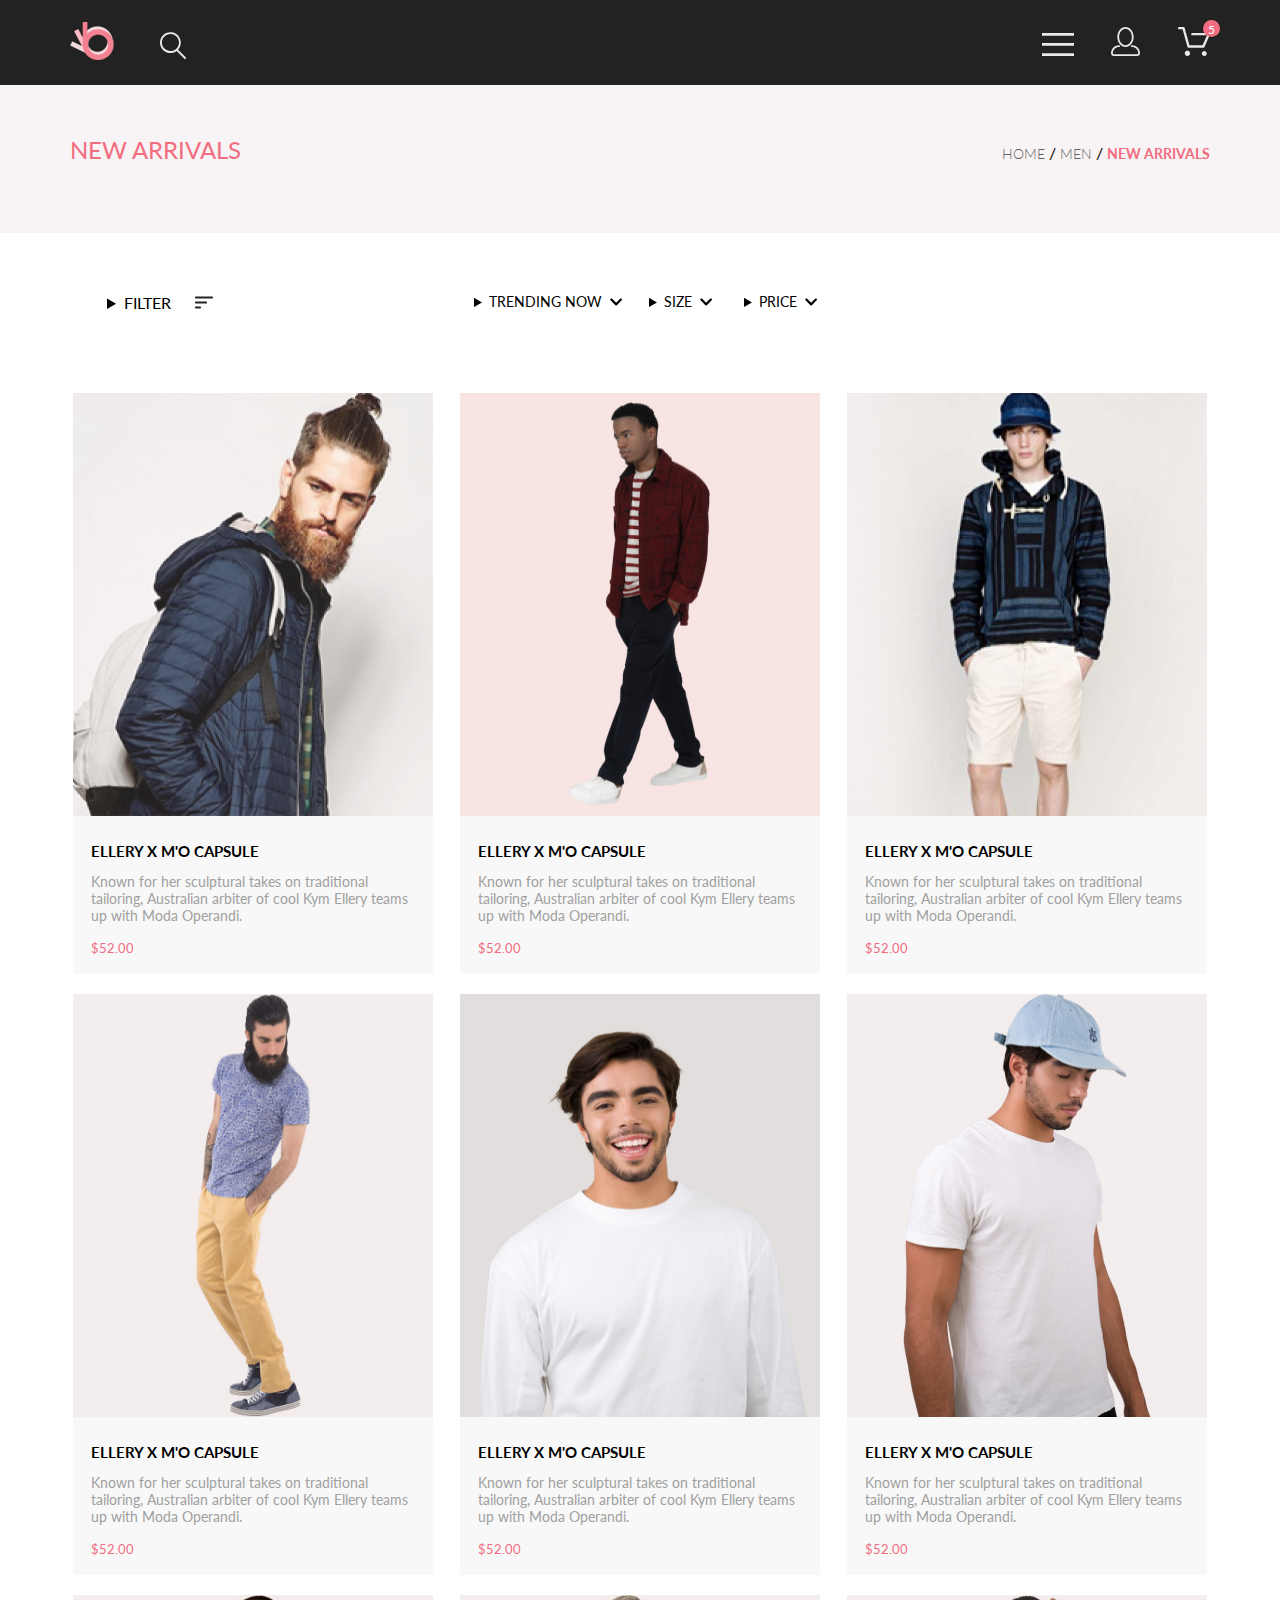
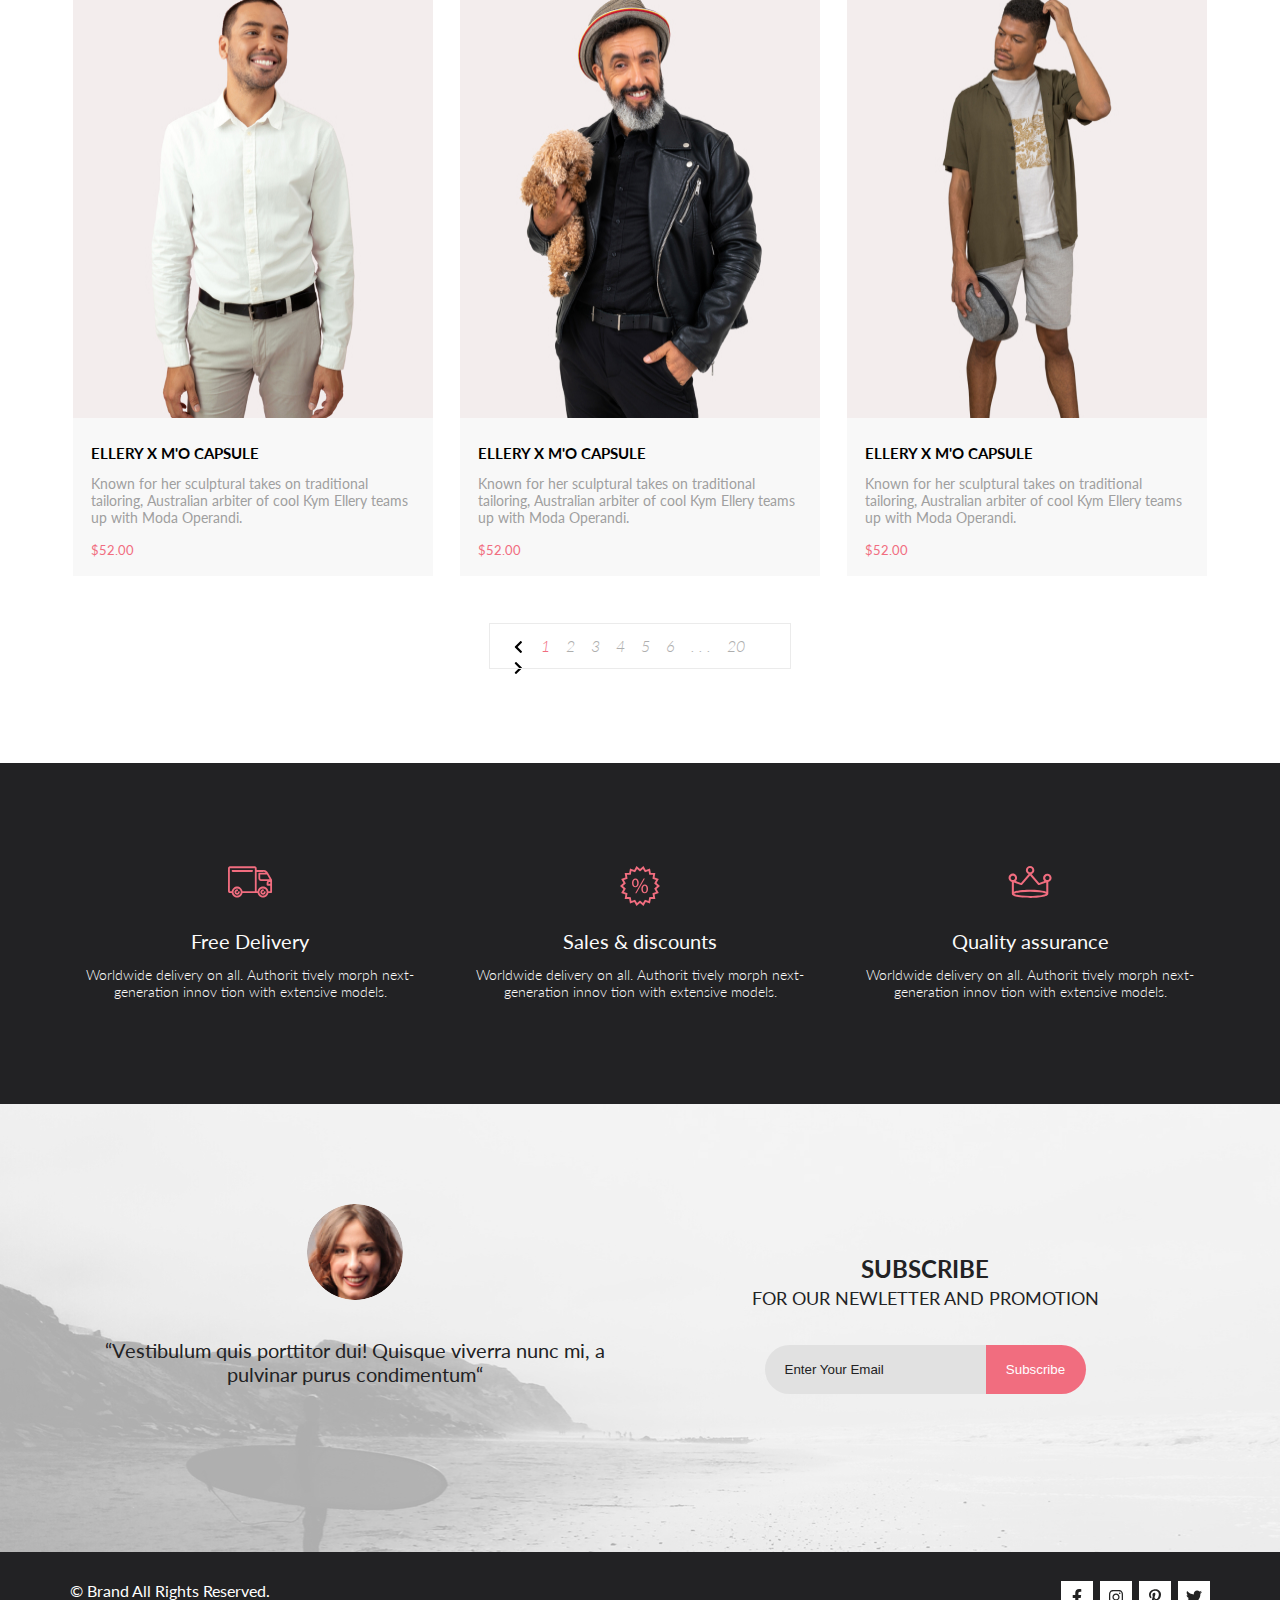
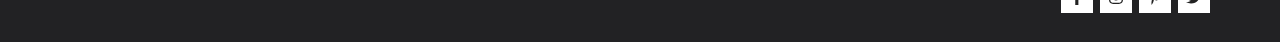
<file: catalog.html>
<!DOCTYPE html>
<html lang="en">
<head>
  <meta charset="UTF-8">
  <title>Catalog</title>
  <meta name="viewport" content="width=device-width, initial-scale=1">
  <link rel="preconnect" href="https://fonts.gstatic.com">
  <link href="https://fonts.googleapis.com/css2?family=Lato:wght@100;300;400;700;900&display=swap" rel="stylesheet">
  <link rel="stylesheet" href="css/style.min.css">
  <!--script src="https://kit.fontawesome.com/55ca65ac4e.js" crossorigin="anonymous"></script-->
</head>
<body>
<header class="header">
  <div class="wrapper header-wrap">
    <div class="logo">
      <a href="index.html" class="logo-link"><img src="images/logo.svg" alt="logo" class="logo-img" width="44px"
                                                  height="38px"></a>
      <label for="search">
        <input type="search" class="search-tag-holder-result" id="search" placeholder="Search">
      </label>
      <button class="btn-search"><i class="search-img">
        <svg width="27" height="28" viewBox="0 0 27 28" xmlns="http://www.w3.org/2000/svg">
          <path d="M19.0596 17.6259C20.6713 15.8658 21.6282 13.6048 21.7698 11.2225C21.9113 8.84018 21.2288 6.48173 19.8369 4.54318C18.445
          2.60463 16.4285 1.20404 14.126 0.576619C11.8234 -0.0508009 9.3751 0.13316 7.19217 1.09761C5.00923 2.06205 3.22463 3.74825 2.13804
          5.87302C1.05145 7.9978 0.729054 10.4318 1.225 12.7661C1.72094 15.1005 3.00501 17.1932 4.86158 18.6927C6.71814 20.1922 9.03413
          21.0072 11.4206 21.0009C13.673 21.004 15.8645 20.27 17.6606 18.9109L25.4086 26.7179C25.4941 26.807 25.5965 26.8781 25.7099
          26.927C25.8232 26.9759 25.9452 27.0017 26.0686 27.0029C26.1923 27.0033 26.3148 26.9782 26.4283 26.9292C26.5419 26.8801 26.6441
          26.8082 26.7286 26.7179C26.9025 26.537 26.9997 26.2958 26.9997 26.0449C26.9997 25.794 26.9025 25.5528 26.7286 25.3719L19.0596
          17.6259ZM2.88662 10.5009C2.89946 8.81563 3.41094 7.17187 4.35659 5.77685C5.30224 4.38183 6.63972 3.29801 8.20044 2.662C9.76115
          2.02599 11.4752 1.86627 13.1266 2.20298C14.7779 2.53969 16.2926 3.35775 17.4797 4.55404C18.6668 5.75033 19.4732 7.27129 19.7972
          8.92519C20.1212 10.5791 19.9483 12.2919 19.3002 13.8476C18.6522 15.4034 17.5581 16.7325 16.1559 17.6674C14.7536 18.6023 13.1059
          19.1011 11.4206 19.1009C9.14916 19.0901 6.97482 18.1784 5.37484 16.566C3.77486 14.9537 2.87998 12.7724 2.88662 10.5009Z"/>
        </svg>
      </i></button>
    </div>
    <nav class="navigation">
      <button class="menu-btn"><i>
        <svg width="32" height="23" viewBox="0 0 32 23" xmlns="http://www.w3.org/2000/svg">
          <path d="M0 23V20.31H32V23H0ZM0 12.76V10.07H32V12.76H0ZM0 2.69V0H32V2.69H0Z"/>
        </svg>
      </i>
      </button>
      <a href="registration.html" class="login"><i>
        <svg width="29" height="29" viewBox="0 0 29 29" xmlns="http://www.w3.org/2000/svg">
          <path d="M14.5 19.937C19 19.937 22.656 15.464 22.656 9.968C22.656 4.472 19 0 14.5 0C13.3631 0.0217413 12.2463 0.303398
          11.2351 0.823397C10.2239 1.34339 9.34507 2.08794 8.66602 3C7.12663 4.99573 6.30819 7.45381 6.34399 9.974C6.34399 15.465
          10 19.937 14.5 19.937ZM14.5 1.813C18 1.813 20.844 5.472 20.844 9.969C20.844 14.466 17.998 18.125 14.5 18.125C11.002 18.125
          8.15603 14.465 8.15503 9.969C8.15403 5.473 11 1.813 14.5 1.813ZM20.844 18.125C20.6036 18.125 20.373 18.2205 20.203 18.3905C20.033
          18.5605 19.9375 18.7911 19.9375 19.0315C19.9375 19.2719 20.033 19.5025 20.203 19.6725C20.373 19.8425 20.6036 19.938 20.844 19.938C22.526
          19.9399 24.1386 20.6088 25.3279 21.7982C26.5172 22.9875 27.1861 24.6 27.188 26.282C27.1875 26.5221 27.0918 26.7523 26.922 26.9221C26.7522
          27.0918 26.5221 27.1875 26.282 27.188H2.71997C2.47985 27.1875 2.24975 27.0918 2.07996 26.9221C1.91016 26.7523 1.81449 26.5221 1.81396
          26.282C1.81608 24.6001 2.48517 22.9877 3.67444 21.7985C4.86371 20.6092 6.47608 19.9401 8.15796 19.938C8.39824 19.938 8.62868 19.8425
          8.79858 19.6726C8.96849 19.5027 9.06396 19.2723 9.06396 19.032C9.06396 18.7917 8.96849 18.5613 8.79858 18.3914C8.62868 18.2215 8.39824
          18.126 8.15796 18.126C5.99541 18.1279 3.92201 18.9875 2.39258 20.5164C0.863144 22.0453 0.00264777 24.1185 0 26.281C0.000794067 27.0019
          0.287502 27.693 0.797241 28.2027C1.30698 28.7125 1.99811 28.9992 2.71899 29H26.282C27.0027 28.9989 27.6936 28.7121 28.2031 28.2024C28.7126
          27.6927 28.9992 27.0017 29 26.281C28.9974 24.1187 28.1372 22.0457 26.6083 20.5168C25.0793 18.9878 23.0063 18.1276 20.844 18.125Z"/>
        </svg>
      </i></a>
      <a href="cart.html" class="shop_cart">
        <svg width="33" height="29" viewBox="0 0 33 29" xmlns="http://www.w3.org/2000/svg">
          <path d="M27.199 29C26.5512 28.9738 25.9396 28.6948 25.4952 28.2227C25.0509 27.7506 24.8094 27.1232 24.8225 26.475C24.8356
          25.8269 25.1023 25.2097 25.5653 24.7559C26.0283 24.3022 26.6508 24.048 27.2991 24.048C27.9474 24.048 28.5697 24.3022 29.0327
          24.7559C29.4957 25.2097 29.7624 25.8269 29.7755 26.475C29.7886 27.1232 29.5471 27.7506 29.1028 28.2227C28.6585 28.6948 28.0468
          28.9738 27.399 29H27.199ZM7.75098 26.32C7.75098 25.79 7.90815 25.2718 8.20264 24.8311C8.49712 24.3904 8.91569 24.0469 9.4054
          23.844C9.8951 23.6412 10.434 23.5881 10.9539 23.6915C11.4737 23.7949 11.9512 24.0502 12.326 24.425C12.7009 24.7998 12.9562
          25.2773 13.0596 25.7972C13.163 26.317 13.1098 26.8559 12.907 27.3456C12.7041 27.8353 12.3606 28.2539 11.9199 28.5483C11.4792
          28.8428 10.9611 29 10.431 29C10.0789 29.0003 9.73017 28.9311 9.40479 28.7966C9.0794 28.662 8.78374 28.4646 8.53467 28.2158C8.28559
          27.9669 8.08805 27.6713 7.95325 27.3461C7.81844 27.0208 7.74902 26.6721 7.74902 26.32H7.75098ZM11.551 20.686C11.2916 20.6868 11.039
          20.6024 10.8322 20.4457C10.6253 20.2891 10.4756 20.0689 10.406 19.819L5.573 2.36401H2.18005C1.86657 2.36401 1.56591 2.23947 1.34424
          2.01781C1.12257 1.79614 0.998047 1.49549 0.998047 1.18201C0.998047 0.868519 1.12257 0.567873 1.34424 0.346205C1.56591 0.124537 1.86657
          5.81268e-06 2.18005 5.81268e-06H6.46106C6.72055 -0.00080736 6.97309 0.0837201 7.17981 0.240568C7.38653 0.397416 7.53589 0.617884
          7.60498 0.868006L12.438 18.323H25.616L29.999 8.27501H15.399C15.2409 8.27961 15.0834 8.25242 14.9359 8.19507C14.7884 8.13771 14.6539
          8.05134 14.5404 7.94108C14.4269 7.83082 14.3366 7.69891 14.275 7.55315C14.2134 7.40739 14.1816 7.25075 14.1816 7.0925C14.1816 6.93426
          14.2134 6.77762 14.275 6.63186C14.3366 6.4861 14.4269 6.35419 14.5404 6.24393C14.6539 6.13367 14.7884 6.0473 14.9359 5.98994C15.0834
          5.93259 15.2409 5.90541 15.399 5.91001H31.812C32.0077 5.90996 32.2003 5.95866 32.3724 6.05172C32.5446 6.14478 32.6908 6.27926 32.798
          6.44301C32.9058 6.60729 32.9714 6.79569 32.9889 6.99145C33.0063 7.18721 32.9752 7.38424 32.8981 7.565L27.493 19.977C27.4007 20.1876
          27.249 20.3668 27.0565 20.4927C26.864 20.6186 26.6391 20.6858 26.4091 20.686H11.551Z"/>
        </svg>
        <i class="quantity-in-cart">5</i></a></nav>
  </div>
</header>
<div class="menu-overlay">
  <div class="menu">
    <ul class="menu__list"><span class="head-menu">MENU</span>
      <li class="menu-man"><span>MAN</span>
        <ul class="menu-list">
          <li class="menu-item"><a href="catalog.html" class="menu-link">Accessories</a></li>
          <li class="menu-item"><a href="catalog.html" class="menu-link">Bags</a></li>
          <li class="menu-item"><a href="catalog.html" class="menu-link">Denim</a></li>
          <li class="menu-item"><a href="catalog.html" class="menu-link">T-Shirts</a></li>
        </ul>
      </li>
      <li class="menu-woman"><span>WOMAN</span>
        <ul class="menu-list">
          <li class="menu-item"><a href="catalog.html" class="menu-link">Accessories</a></li>
          <li class="menu-item"><a href="catalog.html" class="menu-link">Jackets & Coats</a></li>
          <li class="menu-item"><a href="catalog.html" class="menu-link">Polos</a></li>
          <li class="menu-item"><a href="catalog.html" class="menu-link">T-Shirts</a></li>
          <li class="menu-item"><a href="catalog.html" class="menu-link">Shirts</a></li>
        </ul>
      </li>
      <li class="menu-kids"><span>KIDS</span>
        <ul class="menu-list">
          <li class="menu-item"><a href="catalog.html" class="menu-link">Accessories</a></li>
          <li class="menu-item"><a href="catalog.html" class="menu-link">Jackets & Coats</a></li>
          <li class="menu-item"><a href="catalog.html" class="menu-link">Polos</a></li>
          <li class="menu-item"><a href="catalog.html" class="menu-link">T-Shirts</a></li>
          <li class="menu-item"><a href="catalog.html" class="menu-link">Shirts</a></li>
          <li class="menu-item"><a href="catalog.html" class="menu-link">Bags</a></li>
        </ul>
      </li>
    </ul>
    <button class="menu__close"><i class="fas fa-times"></i></button>
  </div>
</div>
  <section class="site-navigation">
    <div class="wrapper navigation-wrap">
      <h3 class="page-heading">new arrivals</h3>
      <div class="site-navigation-links">
        <a href="index.html" class="site-link">HOME</a><span> /</span>
        <a href="#" class="site-link">MEN</a><span> /</span>
        <a href="product.html" class="site-link active-link">NEW ARRIVALS</a>
      </div>
    </div>
  </section>
  <section class="sorting">
    <div class="wrapper sort-wrap">
      <div class="filter">
        <details class="filter-menu-btn">
          <summary class="filter-menu-heading"><span>FILTER </span><i>
            <svg width="18" height="13" viewBox="0 0 15 10" xmlns="http://www.w3.org/2000/svg">
              <path d="M0.833333 10H4.16667C4.625 10 5 9.625 5 9.16667C5 8.70833 4.625 8.33333 4.16667 8.33333H0.833333C0.375 8.33333 0 8.70833 0 9.16667C0 9.625 0.375 10 0.833333 10ZM0 0.833333C0 1.29167 0.375 1.66667 0.833333 1.66667H14.1667C14.625 1.66667 15 1.29167 15 0.833333C15 0.375 14.625 0 14.1667 0H0.833333C0.375 0 0 0.375 0 0.833333ZM0.833333 5.83333H9.16667C9.625 5.83333 10 5.45833 10 5C10 4.54167 9.625 4.16667 9.16667 4.16667H0.833333C0.375 4.16667 0 4.54167 0 5C0 5.45833 0.375 5.83333 0.833333 5.83333Z"/>
            </svg>
          </i></summary>
          <div class="filter">
            <details class="filter-menu">
              <summary class="category">CATEGORY</summary>
              <ul class="category-filter-menu">
                <li class="category-filter-item"><a href="#" class="category-link">Accessories</a></li>
                <li class="category-filter-item"><a href="#" class="category-link">Bags</a></li>
                <li class="category-filter-item"><a href="#" class="category-link">Denim</a></li>
                <li class="category-filter-item"><a href="#" class="category-link">Hoodies & Sweatshirts</a></li>
                <li class="category-filter-item"><a href="#" class="category-link">Jackets & Coats</a></li>
                <li class="category-filter-item"><a href="#" class="category-link">Polos</a></li>
                <li class="category-filter-item"><a href="#" class="category-link">Shirts</a></li>
                <li class="category-filter-item"><a href="#" class="category-link">Shoes</a></li>
                <li class="category-filter-item"><a href="#" class="category-link">Sweaters & Knits</a></li>
                <li class="category-filter-item"><a href="#" class="category-link">T-Shirts</a></li>
                <li class="category-filter-item"><a href="#" class="category-link">Tanks</a></li>
              </ul>
            </details>
            <details class="filter-menu">
              <summary class="brand">BRAND</summary>
              <ul class="brand-filter-menu">
                <li class="brand-filter-item"><a href="#" class="brand-link">MOSCHINO</a></li>
                <li class="brand-filter-item"><a href="#" class="brand-link">BOSS</a></li>
                <li class="brand-filter-item"><a href="#" class="brand-link">GUCCI</a></li>
                <li class="brand-filter-item"><a href="#" class="brand-link">Lacoste</a></li>
                <li class="brand-filter-item"><a href="#" class="brand-link">Armani</a></li>
              </ul>
            </details>
            <details class="filter-menu">
              <summary class="designer">DESIGNER</summary>
              <ul class="designer-filter-menu">
                <li class="designer-filter-item"><a href="#" class="designer-link">Christian Dior</a></li>
                <li class="designer-filter-item"><a href="#" class="designer-link">Christofle Charvet</a></li>
                <li class="designer-filter-item"><a href="#" class="designer-link">Herve Leroux</a></li>
                <li class="designer-filter-item"><a href="#" class="designer-link">Nina Ricci</a></li>
                <li class="designer-filter-item"><a href="#" class="designer-link">Pierre Hardy</a></li>
              </ul>
            </details>
          </div>
        </details>
      </div>


      <div class="sorting-menu">
        <details class="sort-menu trending">
          <summary>TRENDING NOW &nbsp;<i class="fas fa-chevron-down"></i></summary>
          <div class="sort-content">
            <input type="checkbox" id="trend-item-1">
            <label for="trend-item-1">&nbsp;item-1</label>
          </div>
          <div class="sort-content">
            <input type="checkbox" id="trend-item-2">
            <label for="trend-item-2">&nbsp;item-2</label>
          </div>
          <div class="sort-content">
            <input type="checkbox" id="trend-item-3">
            <label for="trend-item-3">&nbsp;item-3</label>
          </div>
          <div class="sort-content">
            <input type="checkbox" id="trend-item-4">
            <label for="trend-item-4">&nbsp;item-4</label>
          </div>

        </details>
        <details class="sort-menu size">
          <summary>SIZE &nbsp;<i class="fas fa-chevron-down"></i></summary>
          <div class="sort-content">
            <input type="checkbox" id="size-item-1">
            <label for="size-item-1">&nbsp;XL</label>
          </div>
          <div class="sort-content">
            <input type="checkbox" id="size-item-2">
            <label for="size-item-2">&nbsp;L</label>
          </div>
          <div class="sort-content">
            <input type="checkbox" id="size-item-3">
            <label for="size-item-3">&nbsp;M</label>
          </div>
          <div class="sort-content">
            <input type="checkbox" id="size-item-4">
            <label for="size-item-4">&nbsp;S</label>
          </div>
          <div class="sort-content">
            <input type="checkbox" id="size-item-5">
            <label for="size-item-5">&nbsp;XS</label>
          </div>

        </details>
        <details class="sort-menu price">
          <summary>PRICE &nbsp;<i class="fas fa-chevron-down"></i></summary>
          <div class="sort-content">
            <label for="price-item-min">&nbsp;min $0 - $500</label>
            <input type="range" list="tickmarks-min" id="price-item-min">
            <datalist id="tickmarks-min">
              <option value="0" label="$0"></option>
              <option value="10"></option>
              <option value="20"></option>
              <option value="30"></option>
              <option value="40"></option>
              <option value="50" label="$250"></option>
              <option value="60"></option>
              <option value="70"></option>
              <option value="80"></option>
              <option value="90"></option>
              <option value="100" label="$500"></option>
            </datalist>
          </div>
          <div class="sort-content">
            <label for="price-item-max">&nbsp;max $500 - $2000</label>
            <input type="range" list="tickmarks-max" id="price-item-max">
            <datalist id="tickmarks-max">
              <option value="0" label="$500"></option>
              <option value="10"></option>
              <option value="20"></option>
              <option value="30"></option>
              <option value="40"></option>
              <option value="50" label="$1000"></option>
              <option value="60"></option>
              <option value="70"></option>
              <option value="80"></option>
              <option value="90"></option>
              <option value="100" label="$2000"></option>
            </datalist>
          </div>
        </details>
      </div>
    </div>
  </section>

  <section class="products">
    <div class="wrapper  products-wrap catalog">
      <div class="products-item">
        <a href="#" class="product-link"><img src="images/men_item_1.jpg" alt="photo" class="item-img"></a>
        <div class="overlay">
          <button type="button" class="btn-cart">
            <svg width="27" height="25" viewBox="0 0 27 25" xmlns="http://www.w3.org/2000/svg">
              <path d="M5.49847 22.185C5.50635 21.752 5.64091 21.3309 5.88519 20.9748C6.12947 20.6186 6.47261 20.3431 6.87158
        20.1828C7.27055 20.0226 7.7076 19.9848 8.12781 20.0741C8.54802 20.1635 8.93269 20.376 9.23358 20.685C9.53447
        20.994 9.73817 21.3857 9.81909 21.811C9.90002 22.2363 9.85453 22.6763 9.68842 23.0756C9.52231 23.475 9.24296
        23.8161 8.88538 24.0559C8.52779 24.2957 8.10791 24.4237 7.67847 24.4237C7.38955 24.4211 7.10399 24.3611 6.83807
        24.2472C6.57216 24.1333 6.3311 23.9676 6.12866 23.7597C5.92623 23.5518 5.76639 23.3057 5.65826 23.0355C5.55013
        22.7653 5.49584 22.4763 5.49847 22.185ZM21.3045 24.4237C20.8711 24.4303 20.4453 24.3087 20.0797 24.074C19.7141
        23.8393 19.4247 23.5017 19.2471 23.103C19.0696 22.7042 19.0117 22.2618 19.0806 21.8303C19.1496 21.3988 19.3423
        20.9971 19.6351 20.6748C19.9278 20.3524 20.3077 20.1236 20.728 20.0165C21.1482 19.9095 21.5903 19.929 21.9997
        20.0724C22.4091 20.2159 22.7679 20.4771 23.0317 20.8238C23.2956 21.1706 23.453 21.5877 23.4845 22.0236C23.5269
        22.6155 23.3369 23.2004 22.9555 23.6523C22.7706 23.8745 22.5436 24.0574 22.2877 24.1901C22.0319 24.3227 21.7524
        24.4025 21.4655 24.4247L21.3045 24.4237ZM8.59351 17.4855C8.38116 17.4851 8.17488 17.414 8.00671 17.2833C7.83855
        17.1525 7.71792 16.9694 7.66351 16.7624L3.73651 2.19527H0.978516C0.719001 2.19527 0.470064 2.09128 0.28656
        1.90622C0.103056 1.72116 0 1.47018 0 1.20847C0 0.946764 0.103056 0.695782 0.28656 0.510726C0.470064 0.325669
        0.719001 0.22168 0.978516 0.22168H4.45752C4.66982 0.222254 4.876 0.293463 5.04413 0.424184C5.21226 0.554905
        5.33295 0.737883 5.38751 0.944787L9.31451 15.5119H20.0185L23.5765 7.12665H11.7185C11.459 7.12665 11.2101
        7.02266 11.0266 6.83761C10.8431 6.65255 10.74 6.40157 10.74 6.13986C10.74 5.87815 10.8431 5.62717 11.0266
        5.44211C11.2101 5.25705 11.459 5.15306 11.7185 5.15306H25.0535C25.2131 5.15352 25.3701 5.19451 25.5099
        5.27223C25.6497 5.34995 25.7679 5.46195 25.8535 5.59784C25.9413 5.73569 25.9945 5.89303 26.0084 6.05627C26.0224
        6.21951 25.9966 6.38368 25.9335 6.53465L21.5425 16.8935C21.469 17.0684 21.3462 17.2177 21.1895 17.3229C21.0327
        17.4281 20.8488 17.4846 20.6605 17.4855H8.59351Z"/>
            </svg>
            Add to Cart
          </button>
        </div>
        <div class="product-content"><a href="product.html" class="product-content-link"></a>
          <h3 class="item-heading">ELLERY X M'O CAPSULE</h3>
          <p class="item-text">Known for her sculptural takes on traditional tailoring, Australian arbiter of cool Kym
            Ellery teams up with Moda Operandi.</p><br>
          <p class="item-price">$52.00</p>
        </div>
      </div>
      <div class="products-item">
        <a href="#" class="product-link"><img src="images/men_item_2.jpg" alt="photo" class="item-img"></a>
        <div class="overlay">
          <button type="button" class="btn-cart">
            <svg width="27" height="25" viewBox="0 0 27 25" xmlns="http://www.w3.org/2000/svg">
              <path d="M5.49847 22.185C5.50635 21.752 5.64091 21.3309 5.88519 20.9748C6.12947 20.6186 6.47261 20.3431 6.87158
        20.1828C7.27055 20.0226 7.7076 19.9848 8.12781 20.0741C8.54802 20.1635 8.93269 20.376 9.23358 20.685C9.53447
        20.994 9.73817 21.3857 9.81909 21.811C9.90002 22.2363 9.85453 22.6763 9.68842 23.0756C9.52231 23.475 9.24296
        23.8161 8.88538 24.0559C8.52779 24.2957 8.10791 24.4237 7.67847 24.4237C7.38955 24.4211 7.10399 24.3611 6.83807
        24.2472C6.57216 24.1333 6.3311 23.9676 6.12866 23.7597C5.92623 23.5518 5.76639 23.3057 5.65826 23.0355C5.55013
        22.7653 5.49584 22.4763 5.49847 22.185ZM21.3045 24.4237C20.8711 24.4303 20.4453 24.3087 20.0797 24.074C19.7141
        23.8393 19.4247 23.5017 19.2471 23.103C19.0696 22.7042 19.0117 22.2618 19.0806 21.8303C19.1496 21.3988 19.3423
        20.9971 19.6351 20.6748C19.9278 20.3524 20.3077 20.1236 20.728 20.0165C21.1482 19.9095 21.5903 19.929 21.9997
        20.0724C22.4091 20.2159 22.7679 20.4771 23.0317 20.8238C23.2956 21.1706 23.453 21.5877 23.4845 22.0236C23.5269
        22.6155 23.3369 23.2004 22.9555 23.6523C22.7706 23.8745 22.5436 24.0574 22.2877 24.1901C22.0319 24.3227 21.7524
        24.4025 21.4655 24.4247L21.3045 24.4237ZM8.59351 17.4855C8.38116 17.4851 8.17488 17.414 8.00671 17.2833C7.83855
        17.1525 7.71792 16.9694 7.66351 16.7624L3.73651 2.19527H0.978516C0.719001 2.19527 0.470064 2.09128 0.28656
        1.90622C0.103056 1.72116 0 1.47018 0 1.20847C0 0.946764 0.103056 0.695782 0.28656 0.510726C0.470064 0.325669
        0.719001 0.22168 0.978516 0.22168H4.45752C4.66982 0.222254 4.876 0.293463 5.04413 0.424184C5.21226 0.554905
        5.33295 0.737883 5.38751 0.944787L9.31451 15.5119H20.0185L23.5765 7.12665H11.7185C11.459 7.12665 11.2101
        7.02266 11.0266 6.83761C10.8431 6.65255 10.74 6.40157 10.74 6.13986C10.74 5.87815 10.8431 5.62717 11.0266
        5.44211C11.2101 5.25705 11.459 5.15306 11.7185 5.15306H25.0535C25.2131 5.15352 25.3701 5.19451 25.5099
        5.27223C25.6497 5.34995 25.7679 5.46195 25.8535 5.59784C25.9413 5.73569 25.9945 5.89303 26.0084 6.05627C26.0224
        6.21951 25.9966 6.38368 25.9335 6.53465L21.5425 16.8935C21.469 17.0684 21.3462 17.2177 21.1895 17.3229C21.0327
        17.4281 20.8488 17.4846 20.6605 17.4855H8.59351Z"/>
            </svg>
            Add to Cart
          </button>
        </div>
        <div class="product-content"><a href="product.html" class="product-content-link"></a>
          <h3 class="item-heading">ELLERY X M'O CAPSULE</h3>
          <p class="item-text">Known for her sculptural takes on traditional tailoring, Australian arbiter of cool Kym
            Ellery teams up with Moda Operandi.</p><br>
          <p class="item-price">$52.00</p>
        </div>
      </div>
      <div class="products-item">
        <a href="#" class="product-link"><img src="images/men_item_3.jpg" alt="photo" class="item-img"></a>
        <div class="overlay">
          <button type="button" class="btn-cart">
            <svg width="27" height="25" viewBox="0 0 27 25" xmlns="http://www.w3.org/2000/svg">
              <path d="M5.49847 22.185C5.50635 21.752 5.64091 21.3309 5.88519 20.9748C6.12947 20.6186 6.47261 20.3431 6.87158
        20.1828C7.27055 20.0226 7.7076 19.9848 8.12781 20.0741C8.54802 20.1635 8.93269 20.376 9.23358 20.685C9.53447
        20.994 9.73817 21.3857 9.81909 21.811C9.90002 22.2363 9.85453 22.6763 9.68842 23.0756C9.52231 23.475 9.24296
        23.8161 8.88538 24.0559C8.52779 24.2957 8.10791 24.4237 7.67847 24.4237C7.38955 24.4211 7.10399 24.3611 6.83807
        24.2472C6.57216 24.1333 6.3311 23.9676 6.12866 23.7597C5.92623 23.5518 5.76639 23.3057 5.65826 23.0355C5.55013
        22.7653 5.49584 22.4763 5.49847 22.185ZM21.3045 24.4237C20.8711 24.4303 20.4453 24.3087 20.0797 24.074C19.7141
        23.8393 19.4247 23.5017 19.2471 23.103C19.0696 22.7042 19.0117 22.2618 19.0806 21.8303C19.1496 21.3988 19.3423
        20.9971 19.6351 20.6748C19.9278 20.3524 20.3077 20.1236 20.728 20.0165C21.1482 19.9095 21.5903 19.929 21.9997
        20.0724C22.4091 20.2159 22.7679 20.4771 23.0317 20.8238C23.2956 21.1706 23.453 21.5877 23.4845 22.0236C23.5269
        22.6155 23.3369 23.2004 22.9555 23.6523C22.7706 23.8745 22.5436 24.0574 22.2877 24.1901C22.0319 24.3227 21.7524
        24.4025 21.4655 24.4247L21.3045 24.4237ZM8.59351 17.4855C8.38116 17.4851 8.17488 17.414 8.00671 17.2833C7.83855
        17.1525 7.71792 16.9694 7.66351 16.7624L3.73651 2.19527H0.978516C0.719001 2.19527 0.470064 2.09128 0.28656
        1.90622C0.103056 1.72116 0 1.47018 0 1.20847C0 0.946764 0.103056 0.695782 0.28656 0.510726C0.470064 0.325669
        0.719001 0.22168 0.978516 0.22168H4.45752C4.66982 0.222254 4.876 0.293463 5.04413 0.424184C5.21226 0.554905
        5.33295 0.737883 5.38751 0.944787L9.31451 15.5119H20.0185L23.5765 7.12665H11.7185C11.459 7.12665 11.2101
        7.02266 11.0266 6.83761C10.8431 6.65255 10.74 6.40157 10.74 6.13986C10.74 5.87815 10.8431 5.62717 11.0266
        5.44211C11.2101 5.25705 11.459 5.15306 11.7185 5.15306H25.0535C25.2131 5.15352 25.3701 5.19451 25.5099
        5.27223C25.6497 5.34995 25.7679 5.46195 25.8535 5.59784C25.9413 5.73569 25.9945 5.89303 26.0084 6.05627C26.0224
        6.21951 25.9966 6.38368 25.9335 6.53465L21.5425 16.8935C21.469 17.0684 21.3462 17.2177 21.1895 17.3229C21.0327
        17.4281 20.8488 17.4846 20.6605 17.4855H8.59351Z"/>
            </svg>
            Add to Cart
          </button>
        </div>
        <div class="product-content"><a href="product.html" class="product-content-link"></a>
          <h3 class="item-heading">ELLERY X M'O CAPSULE</h3>
          <p class="item-text">Known for her sculptural takes on traditional tailoring, Australian arbiter of cool Kym
            Ellery teams up with Moda Operandi.</p><br>
          <p class="item-price">$52.00</p>
        </div>
      </div>
      <div class="products-item">
        <a href="#" class="product-link"><img src="images/men_item_4.jpg" alt="photo" class="item-img"></a>
        <div class="overlay">
          <button type="button" class="btn-cart">
            <svg width="27" height="25" viewBox="0 0 27 25" xmlns="http://www.w3.org/2000/svg">
              <path d="M5.49847 22.185C5.50635 21.752 5.64091 21.3309 5.88519 20.9748C6.12947 20.6186 6.47261 20.3431 6.87158
        20.1828C7.27055 20.0226 7.7076 19.9848 8.12781 20.0741C8.54802 20.1635 8.93269 20.376 9.23358 20.685C9.53447
        20.994 9.73817 21.3857 9.81909 21.811C9.90002 22.2363 9.85453 22.6763 9.68842 23.0756C9.52231 23.475 9.24296
        23.8161 8.88538 24.0559C8.52779 24.2957 8.10791 24.4237 7.67847 24.4237C7.38955 24.4211 7.10399 24.3611 6.83807
        24.2472C6.57216 24.1333 6.3311 23.9676 6.12866 23.7597C5.92623 23.5518 5.76639 23.3057 5.65826 23.0355C5.55013
        22.7653 5.49584 22.4763 5.49847 22.185ZM21.3045 24.4237C20.8711 24.4303 20.4453 24.3087 20.0797 24.074C19.7141
        23.8393 19.4247 23.5017 19.2471 23.103C19.0696 22.7042 19.0117 22.2618 19.0806 21.8303C19.1496 21.3988 19.3423
        20.9971 19.6351 20.6748C19.9278 20.3524 20.3077 20.1236 20.728 20.0165C21.1482 19.9095 21.5903 19.929 21.9997
        20.0724C22.4091 20.2159 22.7679 20.4771 23.0317 20.8238C23.2956 21.1706 23.453 21.5877 23.4845 22.0236C23.5269
        22.6155 23.3369 23.2004 22.9555 23.6523C22.7706 23.8745 22.5436 24.0574 22.2877 24.1901C22.0319 24.3227 21.7524
        24.4025 21.4655 24.4247L21.3045 24.4237ZM8.59351 17.4855C8.38116 17.4851 8.17488 17.414 8.00671 17.2833C7.83855
        17.1525 7.71792 16.9694 7.66351 16.7624L3.73651 2.19527H0.978516C0.719001 2.19527 0.470064 2.09128 0.28656
        1.90622C0.103056 1.72116 0 1.47018 0 1.20847C0 0.946764 0.103056 0.695782 0.28656 0.510726C0.470064 0.325669
        0.719001 0.22168 0.978516 0.22168H4.45752C4.66982 0.222254 4.876 0.293463 5.04413 0.424184C5.21226 0.554905
        5.33295 0.737883 5.38751 0.944787L9.31451 15.5119H20.0185L23.5765 7.12665H11.7185C11.459 7.12665 11.2101
        7.02266 11.0266 6.83761C10.8431 6.65255 10.74 6.40157 10.74 6.13986C10.74 5.87815 10.8431 5.62717 11.0266
        5.44211C11.2101 5.25705 11.459 5.15306 11.7185 5.15306H25.0535C25.2131 5.15352 25.3701 5.19451 25.5099
        5.27223C25.6497 5.34995 25.7679 5.46195 25.8535 5.59784C25.9413 5.73569 25.9945 5.89303 26.0084 6.05627C26.0224
        6.21951 25.9966 6.38368 25.9335 6.53465L21.5425 16.8935C21.469 17.0684 21.3462 17.2177 21.1895 17.3229C21.0327
        17.4281 20.8488 17.4846 20.6605 17.4855H8.59351Z"/>
            </svg>
            Add to Cart
          </button>
        </div>
        <div class="product-content"><a href="product.html" class="product-content-link"></a>
          <h3 class="item-heading">ELLERY X M'O CAPSULE</h3>
          <p class="item-text">Known for her sculptural takes on traditional tailoring, Australian arbiter of cool Kym
            Ellery teams up with Moda Operandi.</p><br>
          <p class="item-price">$52.00</p>
        </div>
      </div>
      <div class="products-item">
        <a href="#" class="product-link"><img src="images/men_item_5.jpg" alt="photo" class="item-img"></a>
        <div class="overlay">
          <button type="button" class="btn-cart">
            <svg width="27" height="25" viewBox="0 0 27 25" xmlns="http://www.w3.org/2000/svg">
              <path d="M5.49847 22.185C5.50635 21.752 5.64091 21.3309 5.88519 20.9748C6.12947 20.6186 6.47261 20.3431 6.87158
        20.1828C7.27055 20.0226 7.7076 19.9848 8.12781 20.0741C8.54802 20.1635 8.93269 20.376 9.23358 20.685C9.53447
        20.994 9.73817 21.3857 9.81909 21.811C9.90002 22.2363 9.85453 22.6763 9.68842 23.0756C9.52231 23.475 9.24296
        23.8161 8.88538 24.0559C8.52779 24.2957 8.10791 24.4237 7.67847 24.4237C7.38955 24.4211 7.10399 24.3611 6.83807
        24.2472C6.57216 24.1333 6.3311 23.9676 6.12866 23.7597C5.92623 23.5518 5.76639 23.3057 5.65826 23.0355C5.55013
        22.7653 5.49584 22.4763 5.49847 22.185ZM21.3045 24.4237C20.8711 24.4303 20.4453 24.3087 20.0797 24.074C19.7141
        23.8393 19.4247 23.5017 19.2471 23.103C19.0696 22.7042 19.0117 22.2618 19.0806 21.8303C19.1496 21.3988 19.3423
        20.9971 19.6351 20.6748C19.9278 20.3524 20.3077 20.1236 20.728 20.0165C21.1482 19.9095 21.5903 19.929 21.9997
        20.0724C22.4091 20.2159 22.7679 20.4771 23.0317 20.8238C23.2956 21.1706 23.453 21.5877 23.4845 22.0236C23.5269
        22.6155 23.3369 23.2004 22.9555 23.6523C22.7706 23.8745 22.5436 24.0574 22.2877 24.1901C22.0319 24.3227 21.7524
        24.4025 21.4655 24.4247L21.3045 24.4237ZM8.59351 17.4855C8.38116 17.4851 8.17488 17.414 8.00671 17.2833C7.83855
        17.1525 7.71792 16.9694 7.66351 16.7624L3.73651 2.19527H0.978516C0.719001 2.19527 0.470064 2.09128 0.28656
        1.90622C0.103056 1.72116 0 1.47018 0 1.20847C0 0.946764 0.103056 0.695782 0.28656 0.510726C0.470064 0.325669
        0.719001 0.22168 0.978516 0.22168H4.45752C4.66982 0.222254 4.876 0.293463 5.04413 0.424184C5.21226 0.554905
        5.33295 0.737883 5.38751 0.944787L9.31451 15.5119H20.0185L23.5765 7.12665H11.7185C11.459 7.12665 11.2101
        7.02266 11.0266 6.83761C10.8431 6.65255 10.74 6.40157 10.74 6.13986C10.74 5.87815 10.8431 5.62717 11.0266
        5.44211C11.2101 5.25705 11.459 5.15306 11.7185 5.15306H25.0535C25.2131 5.15352 25.3701 5.19451 25.5099
        5.27223C25.6497 5.34995 25.7679 5.46195 25.8535 5.59784C25.9413 5.73569 25.9945 5.89303 26.0084 6.05627C26.0224
        6.21951 25.9966 6.38368 25.9335 6.53465L21.5425 16.8935C21.469 17.0684 21.3462 17.2177 21.1895 17.3229C21.0327
        17.4281 20.8488 17.4846 20.6605 17.4855H8.59351Z"/>
            </svg>
            Add to Cart
          </button>
        </div>
        <div class="product-content"><a href="product.html" class="product-content-link"></a>
          <h3 class="item-heading">ELLERY X M'O CAPSULE</h3>
          <p class="item-text">Known for her sculptural takes on traditional tailoring, Australian arbiter of cool Kym
            Ellery teams up with Moda Operandi.</p><br>
          <p class="item-price">$52.00</p>
        </div>
      </div>
      <div class="products-item">
        <a href="#" class="product-link"><img src="images/men_item_6.jpg" alt="photo" class="item-img"></a>
        <div class="overlay">
          <button type="button" class="btn-cart">
            <svg width="27" height="25" viewBox="0 0 27 25" xmlns="http://www.w3.org/2000/svg">
              <path d="M5.49847 22.185C5.50635 21.752 5.64091 21.3309 5.88519 20.9748C6.12947 20.6186 6.47261 20.3431 6.87158
        20.1828C7.27055 20.0226 7.7076 19.9848 8.12781 20.0741C8.54802 20.1635 8.93269 20.376 9.23358 20.685C9.53447
        20.994 9.73817 21.3857 9.81909 21.811C9.90002 22.2363 9.85453 22.6763 9.68842 23.0756C9.52231 23.475 9.24296
        23.8161 8.88538 24.0559C8.52779 24.2957 8.10791 24.4237 7.67847 24.4237C7.38955 24.4211 7.10399 24.3611 6.83807
        24.2472C6.57216 24.1333 6.3311 23.9676 6.12866 23.7597C5.92623 23.5518 5.76639 23.3057 5.65826 23.0355C5.55013
        22.7653 5.49584 22.4763 5.49847 22.185ZM21.3045 24.4237C20.8711 24.4303 20.4453 24.3087 20.0797 24.074C19.7141
        23.8393 19.4247 23.5017 19.2471 23.103C19.0696 22.7042 19.0117 22.2618 19.0806 21.8303C19.1496 21.3988 19.3423
        20.9971 19.6351 20.6748C19.9278 20.3524 20.3077 20.1236 20.728 20.0165C21.1482 19.9095 21.5903 19.929 21.9997
        20.0724C22.4091 20.2159 22.7679 20.4771 23.0317 20.8238C23.2956 21.1706 23.453 21.5877 23.4845 22.0236C23.5269
        22.6155 23.3369 23.2004 22.9555 23.6523C22.7706 23.8745 22.5436 24.0574 22.2877 24.1901C22.0319 24.3227 21.7524
        24.4025 21.4655 24.4247L21.3045 24.4237ZM8.59351 17.4855C8.38116 17.4851 8.17488 17.414 8.00671 17.2833C7.83855
        17.1525 7.71792 16.9694 7.66351 16.7624L3.73651 2.19527H0.978516C0.719001 2.19527 0.470064 2.09128 0.28656
        1.90622C0.103056 1.72116 0 1.47018 0 1.20847C0 0.946764 0.103056 0.695782 0.28656 0.510726C0.470064 0.325669
        0.719001 0.22168 0.978516 0.22168H4.45752C4.66982 0.222254 4.876 0.293463 5.04413 0.424184C5.21226 0.554905
        5.33295 0.737883 5.38751 0.944787L9.31451 15.5119H20.0185L23.5765 7.12665H11.7185C11.459 7.12665 11.2101
        7.02266 11.0266 6.83761C10.8431 6.65255 10.74 6.40157 10.74 6.13986C10.74 5.87815 10.8431 5.62717 11.0266
        5.44211C11.2101 5.25705 11.459 5.15306 11.7185 5.15306H25.0535C25.2131 5.15352 25.3701 5.19451 25.5099
        5.27223C25.6497 5.34995 25.7679 5.46195 25.8535 5.59784C25.9413 5.73569 25.9945 5.89303 26.0084 6.05627C26.0224
        6.21951 25.9966 6.38368 25.9335 6.53465L21.5425 16.8935C21.469 17.0684 21.3462 17.2177 21.1895 17.3229C21.0327
        17.4281 20.8488 17.4846 20.6605 17.4855H8.59351Z"/>
            </svg>
            Add to Cart
          </button>
        </div>
        <div class="product-content"><a href="product.html" class="product-content-link"></a>
          <h3 class="item-heading">ELLERY X M'O CAPSULE</h3>
          <p class="item-text">Known for her sculptural takes on traditional tailoring, Australian arbiter of cool Kym
            Ellery teams up with Moda Operandi.</p><br>
          <p class="item-price">$52.00</p>
        </div>
      </div>
      <div class="products-item">
        <a href="#" class="product-link"><img src="images/men_item_7.jpg" alt="photo" class="item-img"></a>
        <div class="overlay">
          <button type="button" class="btn-cart">
            <svg width="27" height="25" viewBox="0 0 27 25" xmlns="http://www.w3.org/2000/svg">
              <path d="M5.49847 22.185C5.50635 21.752 5.64091 21.3309 5.88519 20.9748C6.12947 20.6186 6.47261 20.3431 6.87158
        20.1828C7.27055 20.0226 7.7076 19.9848 8.12781 20.0741C8.54802 20.1635 8.93269 20.376 9.23358 20.685C9.53447
        20.994 9.73817 21.3857 9.81909 21.811C9.90002 22.2363 9.85453 22.6763 9.68842 23.0756C9.52231 23.475 9.24296
        23.8161 8.88538 24.0559C8.52779 24.2957 8.10791 24.4237 7.67847 24.4237C7.38955 24.4211 7.10399 24.3611 6.83807
        24.2472C6.57216 24.1333 6.3311 23.9676 6.12866 23.7597C5.92623 23.5518 5.76639 23.3057 5.65826 23.0355C5.55013
        22.7653 5.49584 22.4763 5.49847 22.185ZM21.3045 24.4237C20.8711 24.4303 20.4453 24.3087 20.0797 24.074C19.7141
        23.8393 19.4247 23.5017 19.2471 23.103C19.0696 22.7042 19.0117 22.2618 19.0806 21.8303C19.1496 21.3988 19.3423
        20.9971 19.6351 20.6748C19.9278 20.3524 20.3077 20.1236 20.728 20.0165C21.1482 19.9095 21.5903 19.929 21.9997
        20.0724C22.4091 20.2159 22.7679 20.4771 23.0317 20.8238C23.2956 21.1706 23.453 21.5877 23.4845 22.0236C23.5269
        22.6155 23.3369 23.2004 22.9555 23.6523C22.7706 23.8745 22.5436 24.0574 22.2877 24.1901C22.0319 24.3227 21.7524
        24.4025 21.4655 24.4247L21.3045 24.4237ZM8.59351 17.4855C8.38116 17.4851 8.17488 17.414 8.00671 17.2833C7.83855
        17.1525 7.71792 16.9694 7.66351 16.7624L3.73651 2.19527H0.978516C0.719001 2.19527 0.470064 2.09128 0.28656
        1.90622C0.103056 1.72116 0 1.47018 0 1.20847C0 0.946764 0.103056 0.695782 0.28656 0.510726C0.470064 0.325669
        0.719001 0.22168 0.978516 0.22168H4.45752C4.66982 0.222254 4.876 0.293463 5.04413 0.424184C5.21226 0.554905
        5.33295 0.737883 5.38751 0.944787L9.31451 15.5119H20.0185L23.5765 7.12665H11.7185C11.459 7.12665 11.2101
        7.02266 11.0266 6.83761C10.8431 6.65255 10.74 6.40157 10.74 6.13986C10.74 5.87815 10.8431 5.62717 11.0266
        5.44211C11.2101 5.25705 11.459 5.15306 11.7185 5.15306H25.0535C25.2131 5.15352 25.3701 5.19451 25.5099
        5.27223C25.6497 5.34995 25.7679 5.46195 25.8535 5.59784C25.9413 5.73569 25.9945 5.89303 26.0084 6.05627C26.0224
        6.21951 25.9966 6.38368 25.9335 6.53465L21.5425 16.8935C21.469 17.0684 21.3462 17.2177 21.1895 17.3229C21.0327
        17.4281 20.8488 17.4846 20.6605 17.4855H8.59351Z"/>
            </svg>
            Add to Cart
          </button>
        </div>
        <div class="product-content"><a href="product.html" class="product-content-link"></a>
          <h3 class="item-heading">ELLERY X M'O CAPSULE</h3>
          <p class="item-text">Known for her sculptural takes on traditional tailoring, Australian arbiter of cool Kym
            Ellery teams up with Moda Operandi.</p><br>
          <p class="item-price">$52.00</p>
        </div>
      </div>
      <div class="products-item">
        <a href="#" class="product-link"><img src="images/men_item_8.jpg" alt="photo" class="item-img"></a>
        <div class="overlay">
          <button type="button" class="btn-cart">
            <svg width="27" height="25" viewBox="0 0 27 25" xmlns="http://www.w3.org/2000/svg">
              <path d="M5.49847 22.185C5.50635 21.752 5.64091 21.3309 5.88519 20.9748C6.12947 20.6186 6.47261 20.3431 6.87158
        20.1828C7.27055 20.0226 7.7076 19.9848 8.12781 20.0741C8.54802 20.1635 8.93269 20.376 9.23358 20.685C9.53447
        20.994 9.73817 21.3857 9.81909 21.811C9.90002 22.2363 9.85453 22.6763 9.68842 23.0756C9.52231 23.475 9.24296
        23.8161 8.88538 24.0559C8.52779 24.2957 8.10791 24.4237 7.67847 24.4237C7.38955 24.4211 7.10399 24.3611 6.83807
        24.2472C6.57216 24.1333 6.3311 23.9676 6.12866 23.7597C5.92623 23.5518 5.76639 23.3057 5.65826 23.0355C5.55013
        22.7653 5.49584 22.4763 5.49847 22.185ZM21.3045 24.4237C20.8711 24.4303 20.4453 24.3087 20.0797 24.074C19.7141
        23.8393 19.4247 23.5017 19.2471 23.103C19.0696 22.7042 19.0117 22.2618 19.0806 21.8303C19.1496 21.3988 19.3423
        20.9971 19.6351 20.6748C19.9278 20.3524 20.3077 20.1236 20.728 20.0165C21.1482 19.9095 21.5903 19.929 21.9997
        20.0724C22.4091 20.2159 22.7679 20.4771 23.0317 20.8238C23.2956 21.1706 23.453 21.5877 23.4845 22.0236C23.5269
        22.6155 23.3369 23.2004 22.9555 23.6523C22.7706 23.8745 22.5436 24.0574 22.2877 24.1901C22.0319 24.3227 21.7524
        24.4025 21.4655 24.4247L21.3045 24.4237ZM8.59351 17.4855C8.38116 17.4851 8.17488 17.414 8.00671 17.2833C7.83855
        17.1525 7.71792 16.9694 7.66351 16.7624L3.73651 2.19527H0.978516C0.719001 2.19527 0.470064 2.09128 0.28656
        1.90622C0.103056 1.72116 0 1.47018 0 1.20847C0 0.946764 0.103056 0.695782 0.28656 0.510726C0.470064 0.325669
        0.719001 0.22168 0.978516 0.22168H4.45752C4.66982 0.222254 4.876 0.293463 5.04413 0.424184C5.21226 0.554905
        5.33295 0.737883 5.38751 0.944787L9.31451 15.5119H20.0185L23.5765 7.12665H11.7185C11.459 7.12665 11.2101
        7.02266 11.0266 6.83761C10.8431 6.65255 10.74 6.40157 10.74 6.13986C10.74 5.87815 10.8431 5.62717 11.0266
        5.44211C11.2101 5.25705 11.459 5.15306 11.7185 5.15306H25.0535C25.2131 5.15352 25.3701 5.19451 25.5099
        5.27223C25.6497 5.34995 25.7679 5.46195 25.8535 5.59784C25.9413 5.73569 25.9945 5.89303 26.0084 6.05627C26.0224
        6.21951 25.9966 6.38368 25.9335 6.53465L21.5425 16.8935C21.469 17.0684 21.3462 17.2177 21.1895 17.3229C21.0327
        17.4281 20.8488 17.4846 20.6605 17.4855H8.59351Z"/>
            </svg>
            Add to Cart
          </button>
        </div>
        <div class="product-content"><a href="product.html" class="product-content-link"></a>
          <h3 class="item-heading">ELLERY X M'O CAPSULE</h3>
          <p class="item-text">Known for her sculptural takes on traditional tailoring, Australian arbiter of cool Kym
            Ellery teams up with Moda Operandi.</p><br>
          <p class="item-price">$52.00</p>
        </div>
      </div>
      <div class="products-item">
        <a href="#" class="product-link"><img src="images/men_item_9.jpg" alt="photo" class="item-img"></a>
        <div class="overlay">
          <button type="button" class="btn-cart">
            <svg width="27" height="25" viewBox="0 0 27 25" xmlns="http://www.w3.org/2000/svg">
              <path d="M5.49847 22.185C5.50635 21.752 5.64091 21.3309 5.88519 20.9748C6.12947 20.6186 6.47261 20.3431 6.87158
        20.1828C7.27055 20.0226 7.7076 19.9848 8.12781 20.0741C8.54802 20.1635 8.93269 20.376 9.23358 20.685C9.53447
        20.994 9.73817 21.3857 9.81909 21.811C9.90002 22.2363 9.85453 22.6763 9.68842 23.0756C9.52231 23.475 9.24296
        23.8161 8.88538 24.0559C8.52779 24.2957 8.10791 24.4237 7.67847 24.4237C7.38955 24.4211 7.10399 24.3611 6.83807
        24.2472C6.57216 24.1333 6.3311 23.9676 6.12866 23.7597C5.92623 23.5518 5.76639 23.3057 5.65826 23.0355C5.55013
        22.7653 5.49584 22.4763 5.49847 22.185ZM21.3045 24.4237C20.8711 24.4303 20.4453 24.3087 20.0797 24.074C19.7141
        23.8393 19.4247 23.5017 19.2471 23.103C19.0696 22.7042 19.0117 22.2618 19.0806 21.8303C19.1496 21.3988 19.3423
        20.9971 19.6351 20.6748C19.9278 20.3524 20.3077 20.1236 20.728 20.0165C21.1482 19.9095 21.5903 19.929 21.9997
        20.0724C22.4091 20.2159 22.7679 20.4771 23.0317 20.8238C23.2956 21.1706 23.453 21.5877 23.4845 22.0236C23.5269
        22.6155 23.3369 23.2004 22.9555 23.6523C22.7706 23.8745 22.5436 24.0574 22.2877 24.1901C22.0319 24.3227 21.7524
        24.4025 21.4655 24.4247L21.3045 24.4237ZM8.59351 17.4855C8.38116 17.4851 8.17488 17.414 8.00671 17.2833C7.83855
        17.1525 7.71792 16.9694 7.66351 16.7624L3.73651 2.19527H0.978516C0.719001 2.19527 0.470064 2.09128 0.28656
        1.90622C0.103056 1.72116 0 1.47018 0 1.20847C0 0.946764 0.103056 0.695782 0.28656 0.510726C0.470064 0.325669
        0.719001 0.22168 0.978516 0.22168H4.45752C4.66982 0.222254 4.876 0.293463 5.04413 0.424184C5.21226 0.554905
        5.33295 0.737883 5.38751 0.944787L9.31451 15.5119H20.0185L23.5765 7.12665H11.7185C11.459 7.12665 11.2101
        7.02266 11.0266 6.83761C10.8431 6.65255 10.74 6.40157 10.74 6.13986C10.74 5.87815 10.8431 5.62717 11.0266
        5.44211C11.2101 5.25705 11.459 5.15306 11.7185 5.15306H25.0535C25.2131 5.15352 25.3701 5.19451 25.5099
        5.27223C25.6497 5.34995 25.7679 5.46195 25.8535 5.59784C25.9413 5.73569 25.9945 5.89303 26.0084 6.05627C26.0224
        6.21951 25.9966 6.38368 25.9335 6.53465L21.5425 16.8935C21.469 17.0684 21.3462 17.2177 21.1895 17.3229C21.0327
        17.4281 20.8488 17.4846 20.6605 17.4855H8.59351Z"/>
            </svg>
            Add to Cart
          </button>
        </div>
        <div class="product-content"><a href="product.html" class="product-content-link"></a>
          <h3 class="item-heading">ELLERY X M'O CAPSULE</h3>
          <p class="item-text">Known for her sculptural takes on traditional tailoring, Australian arbiter of cool Kym
            Ellery teams up with Moda Operandi.</p><br>
          <p class="item-price">$52.00</p>
        </div>
      </div>

    </div>
    <div class="wrapper products__pagination">
      <div class="pagination">
        <button type="button" class="pagination-btn lf-btn"><i class="fas fa-chevron-left"></i></button>
        <a href="#" class="page-number active"><i>1</i></a>
        <a href="#" class="page-number"><i>2</i></a>
        <a href="#" class="page-number"><i>3</i></a>
        <a href="#" class="page-number"><i>4</i></a>
        <a href="#" class="page-number"><i>5</i></a>
        <a href="#" class="page-number"><i>6</i></a>
        <a href="#" class="page-number"><i>. . .</i></a>
        <a href="#" class="page-number"><i>20</i></a>
        <button type="button" class="pagination-btn rt-btn"><i class="fas fa-chevron-right"></i></button>
      </div>
    </div>
  </section>

  <section class="feature">
    <div class="wrapper feature-wrap">
      <div class="feature-links">
        <a href="#" target="_blank" class="feature-link"><img src="images/truck.svg" alt="truck" width="45" height="32"></a>
        <h3 class="feature-heading">Free Delivery</h3>
        <p class="link-text">Worldwide delivery on all. Authorit tively morph next-generation innov tion with extensive
          models.</p>
      </div>
      <div class="feature-links">
        <a href="#" target="_blank" class="feature-link"><img src="images/discount-img.svg" alt="discount" width="40"
                                                              height="40"></a>
        <h3 class="feature-heading">Sales & discounts</h3>
        <p class="link-text">Worldwide delivery on all. Authorit tively morph next-generation innov tion with extensive
          models.</p>
      </div>
      <div class="feature-links">
        <a href="#" target="_blank" class="feature-link"><img src="images/assurance-img.svg" alt="assurance" width="45"
                                                              height="32"></a>
        <h3 class="feature-heading">Quality assurance</h3>
        <p class="link-text">Worldwide delivery on all. Authorit tively morph next-generation innov tion with extensive
          models.</p>
      </div>
    </div>
  </section>
  <section class="feedback">
    <div class="wrapper feedback-wrap">
      <div class="feedback-form">
        <img src="images/person.jpg" alt="photo" class="manager-img">
        <p class="manager-text">“Vestibulum quis porttitor dui! Quisque viverra nunc mi,
          a pulvinar purus condimentum“</p>
      </div>
      <div class="feedback-form">
        <h3 class="subscribe-heading">SUBSCRIBE</h3>
        <h4 class="sub-heading">FOR OUR NEWLETTER AND PROMOTION</h4>
        <label>
          <input type="email" value="Enter Your Email" class="email-value">
        </label>
        <button class="subscribe-btn">Subscribe</button>
      </div>
    </div>
  </section>
  <footer class="footer">
    <div class="wrapper footer-wrap">
      <p class="footer-text">&copy Brand All Rights Reserved.</p>
      <div class="social-links">
        <a href="https://ru-ru.facebook.com" target="_blank" class="link-item facebook"><i class="fab fa-facebook-f"></i></a>
        <a href="https://www.instagram.com" target="_blank" class="link-item instagram social-active"><i class="fab fa-instagram"></i></a>
        <a href="https://www.pinterest.ru" target="_blank" class="link-item pinterest"><i class="fab fa-pinterest-p"></i></a>
        <a href="https://twitter.com" target="_blank" class="link-item twitter"><i class="fab fa-twitter"></i></a>
      </div>
    </div>
  </footer>
<script src="js/main.min.js"></script>
</body>
</html>
</file>
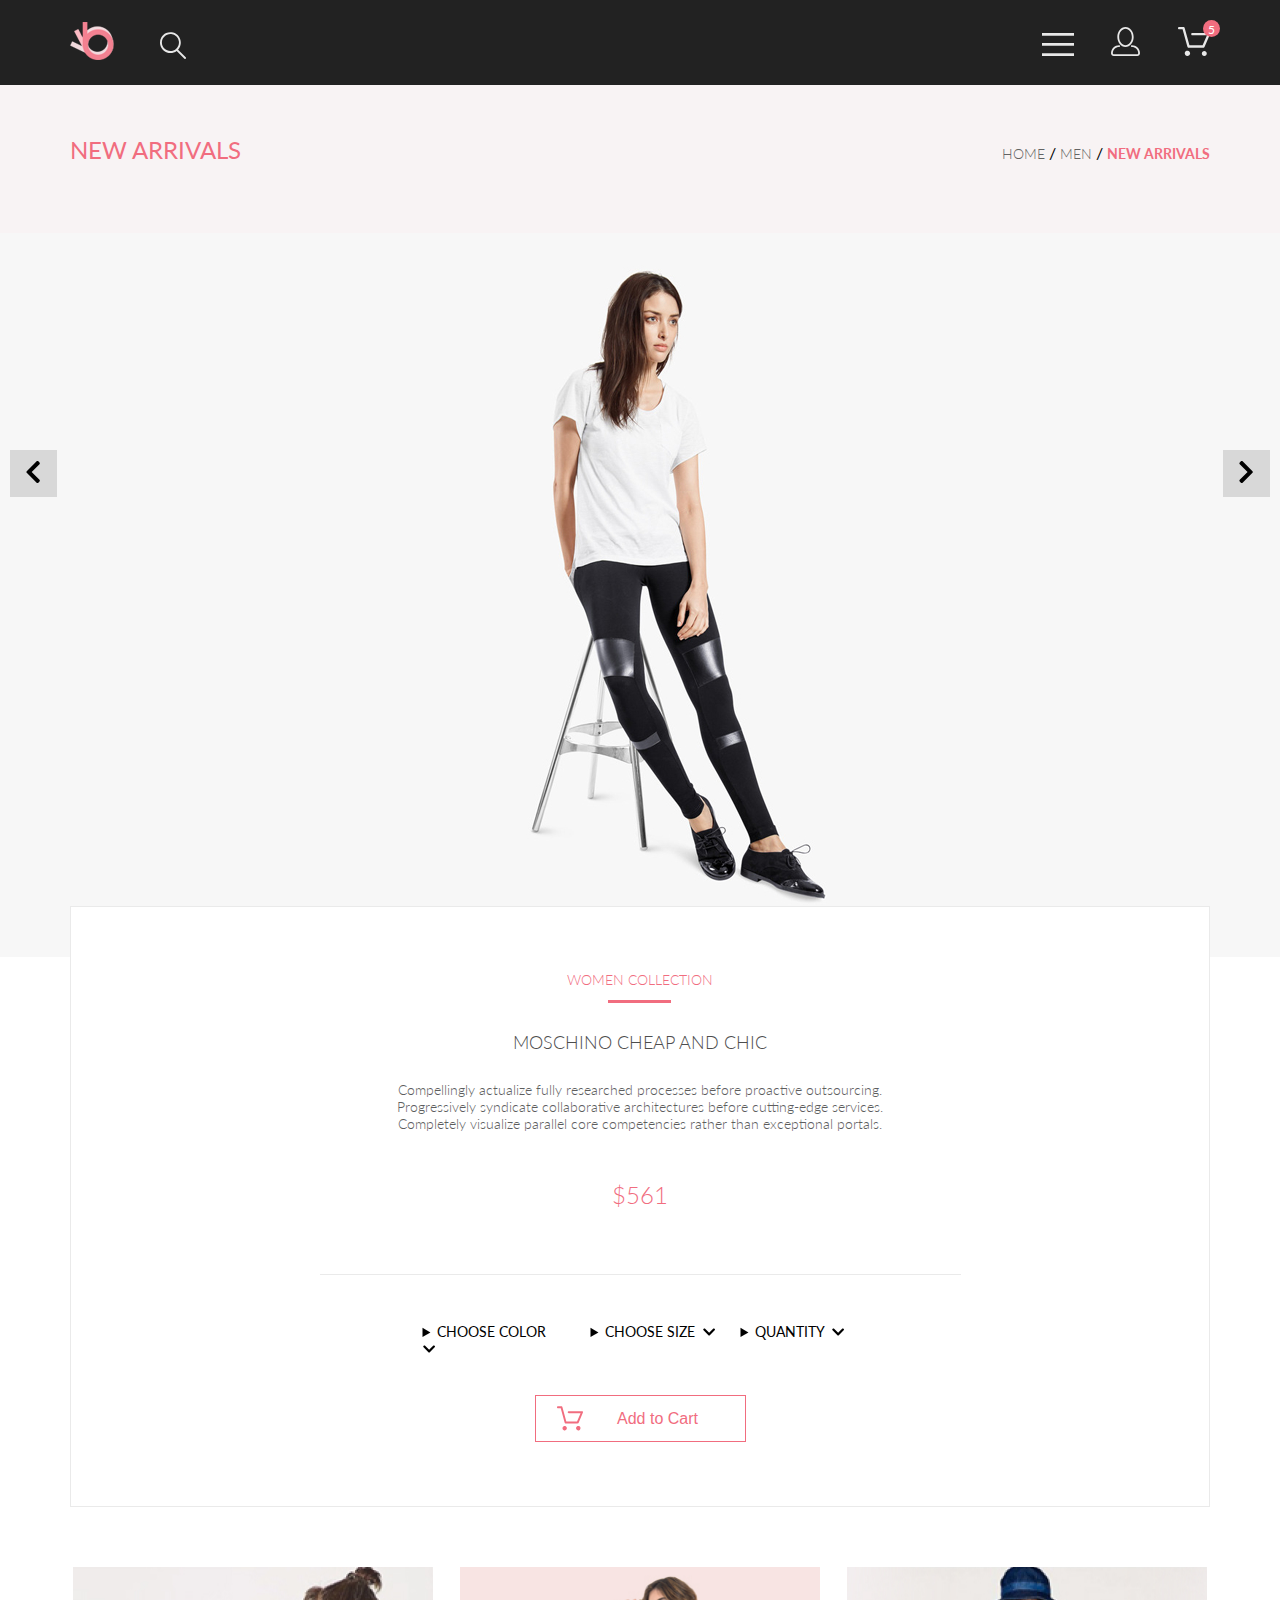
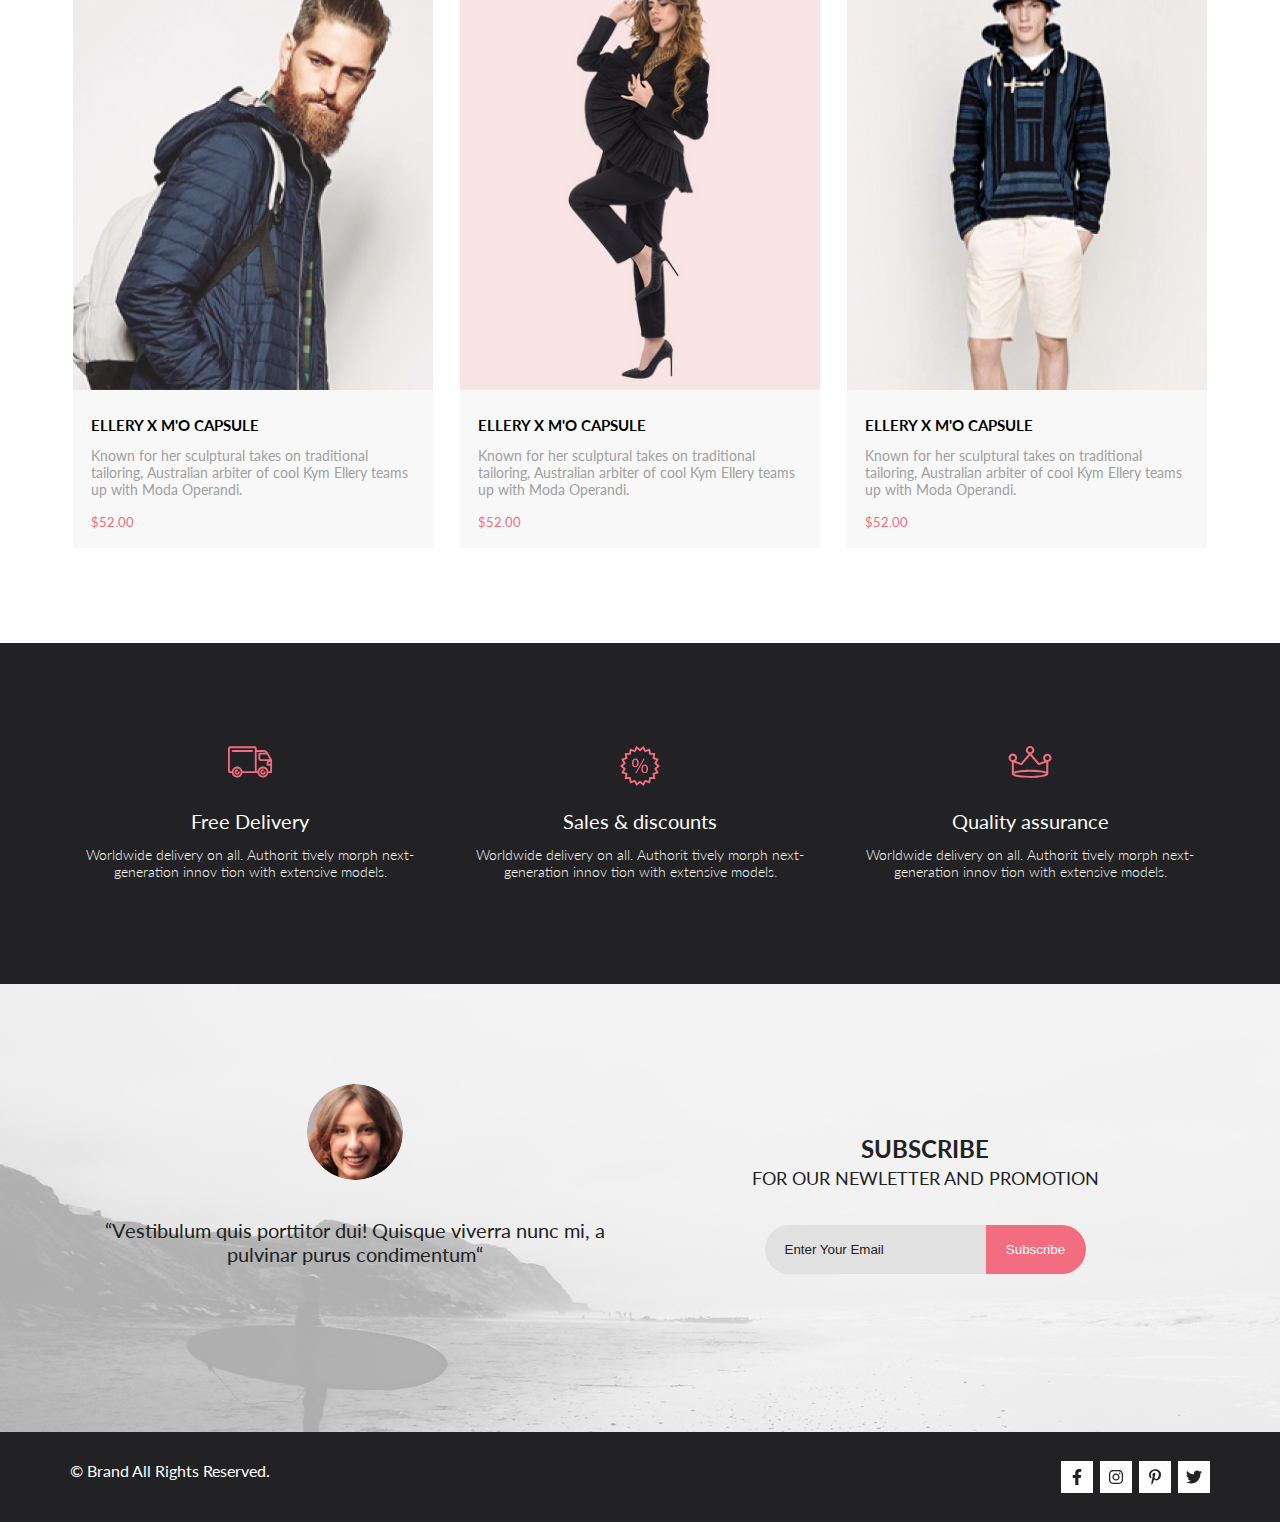
<file: product.html>
<!DOCTYPE html>
<html lang="en">
<head>
  <meta charset="UTF-8">
  <title>Product</title>
  <meta name="viewport" content="width=device-width, initial-scale=1">
  <link rel="preconnect" href="https://fonts.gstatic.com">
  <link href="https://fonts.googleapis.com/css2?family=Lato:wght@100;300;400;700;900&display=swap" rel="stylesheet">
  <link rel="stylesheet" href="css/style.min.css">
  <!--script-- src="https://kit.fontawesome.com/55ca65ac4e.js" crossorigin="anonymous"></script-->
</head>
<body>
<header class="header">
  <div class="wrapper header-wrap">
    <div class="logo">
      <a href="index.html" class="logo-link"><img src="images/logo.svg" alt="logo" class="logo-img" width="44px"
                                                  height="38px"></a>
      <label for="search">
        <input type="search" class="search-tag-holder-result" id="search" placeholder="Search">
      </label>
      <button class="btn-search"><i class="search-img">
        <svg width="27" height="28" viewBox="0 0 27 28" xmlns="http://www.w3.org/2000/svg">
          <path d="M19.0596 17.6259C20.6713 15.8658 21.6282 13.6048 21.7698 11.2225C21.9113 8.84018 21.2288 6.48173 19.8369 4.54318C18.445
          2.60463 16.4285 1.20404 14.126 0.576619C11.8234 -0.0508009 9.3751 0.13316 7.19217 1.09761C5.00923 2.06205 3.22463 3.74825 2.13804
          5.87302C1.05145 7.9978 0.729054 10.4318 1.225 12.7661C1.72094 15.1005 3.00501 17.1932 4.86158 18.6927C6.71814 20.1922 9.03413
          21.0072 11.4206 21.0009C13.673 21.004 15.8645 20.27 17.6606 18.9109L25.4086 26.7179C25.4941 26.807 25.5965 26.8781 25.7099
          26.927C25.8232 26.9759 25.9452 27.0017 26.0686 27.0029C26.1923 27.0033 26.3148 26.9782 26.4283 26.9292C26.5419 26.8801 26.6441
          26.8082 26.7286 26.7179C26.9025 26.537 26.9997 26.2958 26.9997 26.0449C26.9997 25.794 26.9025 25.5528 26.7286 25.3719L19.0596
          17.6259ZM2.88662 10.5009C2.89946 8.81563 3.41094 7.17187 4.35659 5.77685C5.30224 4.38183 6.63972 3.29801 8.20044 2.662C9.76115
          2.02599 11.4752 1.86627 13.1266 2.20298C14.7779 2.53969 16.2926 3.35775 17.4797 4.55404C18.6668 5.75033 19.4732 7.27129 19.7972
          8.92519C20.1212 10.5791 19.9483 12.2919 19.3002 13.8476C18.6522 15.4034 17.5581 16.7325 16.1559 17.6674C14.7536 18.6023 13.1059
          19.1011 11.4206 19.1009C9.14916 19.0901 6.97482 18.1784 5.37484 16.566C3.77486 14.9537 2.87998 12.7724 2.88662 10.5009Z"/>
        </svg>
      </i></button>
    </div>
    <nav class="navigation">
      <button class="menu-btn"><i>
        <svg width="32" height="23" viewBox="0 0 32 23" xmlns="http://www.w3.org/2000/svg">
          <path d="M0 23V20.31H32V23H0ZM0 12.76V10.07H32V12.76H0ZM0 2.69V0H32V2.69H0Z"/>
        </svg>
      </i>
      </button>
      <a href="registration.html" class="login"><i>
        <svg width="29" height="29" viewBox="0 0 29 29" xmlns="http://www.w3.org/2000/svg">
          <path d="M14.5 19.937C19 19.937 22.656 15.464 22.656 9.968C22.656 4.472 19 0 14.5 0C13.3631 0.0217413 12.2463 0.303398
          11.2351 0.823397C10.2239 1.34339 9.34507 2.08794 8.66602 3C7.12663 4.99573 6.30819 7.45381 6.34399 9.974C6.34399 15.465
          10 19.937 14.5 19.937ZM14.5 1.813C18 1.813 20.844 5.472 20.844 9.969C20.844 14.466 17.998 18.125 14.5 18.125C11.002 18.125
          8.15603 14.465 8.15503 9.969C8.15403 5.473 11 1.813 14.5 1.813ZM20.844 18.125C20.6036 18.125 20.373 18.2205 20.203 18.3905C20.033
          18.5605 19.9375 18.7911 19.9375 19.0315C19.9375 19.2719 20.033 19.5025 20.203 19.6725C20.373 19.8425 20.6036 19.938 20.844 19.938C22.526
          19.9399 24.1386 20.6088 25.3279 21.7982C26.5172 22.9875 27.1861 24.6 27.188 26.282C27.1875 26.5221 27.0918 26.7523 26.922 26.9221C26.7522
          27.0918 26.5221 27.1875 26.282 27.188H2.71997C2.47985 27.1875 2.24975 27.0918 2.07996 26.9221C1.91016 26.7523 1.81449 26.5221 1.81396
          26.282C1.81608 24.6001 2.48517 22.9877 3.67444 21.7985C4.86371 20.6092 6.47608 19.9401 8.15796 19.938C8.39824 19.938 8.62868 19.8425
          8.79858 19.6726C8.96849 19.5027 9.06396 19.2723 9.06396 19.032C9.06396 18.7917 8.96849 18.5613 8.79858 18.3914C8.62868 18.2215 8.39824
          18.126 8.15796 18.126C5.99541 18.1279 3.92201 18.9875 2.39258 20.5164C0.863144 22.0453 0.00264777 24.1185 0 26.281C0.000794067 27.0019
          0.287502 27.693 0.797241 28.2027C1.30698 28.7125 1.99811 28.9992 2.71899 29H26.282C27.0027 28.9989 27.6936 28.7121 28.2031 28.2024C28.7126
          27.6927 28.9992 27.0017 29 26.281C28.9974 24.1187 28.1372 22.0457 26.6083 20.5168C25.0793 18.9878 23.0063 18.1276 20.844 18.125Z"/>
        </svg>
      </i></a>
      <a href="cart.html" class="shop_cart">
        <svg width="33" height="29" viewBox="0 0 33 29" xmlns="http://www.w3.org/2000/svg">
          <path d="M27.199 29C26.5512 28.9738 25.9396 28.6948 25.4952 28.2227C25.0509 27.7506 24.8094 27.1232 24.8225 26.475C24.8356
          25.8269 25.1023 25.2097 25.5653 24.7559C26.0283 24.3022 26.6508 24.048 27.2991 24.048C27.9474 24.048 28.5697 24.3022 29.0327
          24.7559C29.4957 25.2097 29.7624 25.8269 29.7755 26.475C29.7886 27.1232 29.5471 27.7506 29.1028 28.2227C28.6585 28.6948 28.0468
          28.9738 27.399 29H27.199ZM7.75098 26.32C7.75098 25.79 7.90815 25.2718 8.20264 24.8311C8.49712 24.3904 8.91569 24.0469 9.4054
          23.844C9.8951 23.6412 10.434 23.5881 10.9539 23.6915C11.4737 23.7949 11.9512 24.0502 12.326 24.425C12.7009 24.7998 12.9562
          25.2773 13.0596 25.7972C13.163 26.317 13.1098 26.8559 12.907 27.3456C12.7041 27.8353 12.3606 28.2539 11.9199 28.5483C11.4792
          28.8428 10.9611 29 10.431 29C10.0789 29.0003 9.73017 28.9311 9.40479 28.7966C9.0794 28.662 8.78374 28.4646 8.53467 28.2158C8.28559
          27.9669 8.08805 27.6713 7.95325 27.3461C7.81844 27.0208 7.74902 26.6721 7.74902 26.32H7.75098ZM11.551 20.686C11.2916 20.6868 11.039
          20.6024 10.8322 20.4457C10.6253 20.2891 10.4756 20.0689 10.406 19.819L5.573 2.36401H2.18005C1.86657 2.36401 1.56591 2.23947 1.34424
          2.01781C1.12257 1.79614 0.998047 1.49549 0.998047 1.18201C0.998047 0.868519 1.12257 0.567873 1.34424 0.346205C1.56591 0.124537 1.86657
          5.81268e-06 2.18005 5.81268e-06H6.46106C6.72055 -0.00080736 6.97309 0.0837201 7.17981 0.240568C7.38653 0.397416 7.53589 0.617884
          7.60498 0.868006L12.438 18.323H25.616L29.999 8.27501H15.399C15.2409 8.27961 15.0834 8.25242 14.9359 8.19507C14.7884 8.13771 14.6539
          8.05134 14.5404 7.94108C14.4269 7.83082 14.3366 7.69891 14.275 7.55315C14.2134 7.40739 14.1816 7.25075 14.1816 7.0925C14.1816 6.93426
          14.2134 6.77762 14.275 6.63186C14.3366 6.4861 14.4269 6.35419 14.5404 6.24393C14.6539 6.13367 14.7884 6.0473 14.9359 5.98994C15.0834
          5.93259 15.2409 5.90541 15.399 5.91001H31.812C32.0077 5.90996 32.2003 5.95866 32.3724 6.05172C32.5446 6.14478 32.6908 6.27926 32.798
          6.44301C32.9058 6.60729 32.9714 6.79569 32.9889 6.99145C33.0063 7.18721 32.9752 7.38424 32.8981 7.565L27.493 19.977C27.4007 20.1876
          27.249 20.3668 27.0565 20.4927C26.864 20.6186 26.6391 20.6858 26.4091 20.686H11.551Z"/>
        </svg>
        <i class="quantity-in-cart">5</i></a></nav>
  </div>
</header>
<div class="menu-overlay">
  <div class="menu">
    <ul class="menu__list"><span class="head-menu">MENU</span>
      <li class="menu-man"><span>MAN</span>
        <ul class="menu-list">
          <li class="menu-item"><a href="catalog.html" class="menu-link">Accessories</a></li>
          <li class="menu-item"><a href="catalog.html" class="menu-link">Bags</a></li>
          <li class="menu-item"><a href="catalog.html" class="menu-link">Denim</a></li>
          <li class="menu-item"><a href="catalog.html" class="menu-link">T-Shirts</a></li>
        </ul>
      </li>
      <li class="menu-woman"><span>WOMAN</span>
        <ul class="menu-list">
          <li class="menu-item"><a href="catalog.html" class="menu-link">Accessories</a></li>
          <li class="menu-item"><a href="catalog.html" class="menu-link">Jackets & Coats</a></li>
          <li class="menu-item"><a href="catalog.html" class="menu-link">Polos</a></li>
          <li class="menu-item"><a href="catalog.html" class="menu-link">T-Shirts</a></li>
          <li class="menu-item"><a href="catalog.html" class="menu-link">Shirts</a></li>
        </ul>
      </li>
      <li class="menu-kids"><span>KIDS</span>
        <ul class="menu-list">
          <li class="menu-item"><a href="catalog.html" class="menu-link">Accessories</a></li>
          <li class="menu-item"><a href="catalog.html" class="menu-link">Jackets & Coats</a></li>
          <li class="menu-item"><a href="catalog.html" class="menu-link">Polos</a></li>
          <li class="menu-item"><a href="catalog.html" class="menu-link">T-Shirts</a></li>
          <li class="menu-item"><a href="catalog.html" class="menu-link">Shirts</a></li>
          <li class="menu-item"><a href="catalog.html" class="menu-link">Bags</a></li>
        </ul>
      </li>
    </ul>
    <button class="menu__close"><i class="fas fa-times"></i></button>
  </div>
</div>
<section class="site-navigation">
  <div class="wrapper navigation-wrap">
    <h3 class="page-heading">new arrivals</h3>
    <div class="site-navigation-links">
      <a href="index.html" class="site-link">HOME</a><span> /</span>
      <a href="catalog.html" class="site-link">MEN</a><span> /</span>
      <a href="#" class="site-link active-link">NEW ARRIVALS</a>
    </div>
  </div>
</section>
<button class="btn-slider btn-back"><i class="fas fa-chevron-left"></i></button>
<button class="btn-slider btn-forward"><i class="fas fa-chevron-right"></i></button>
  <section class="slider">
    <div class="wrapper slider-wrap">
      <img src="images/slider_1.jpg" alt="photo" class="slider-img">
    </div>
  </section>
  <section class="description">
    <div class="wrapper description-wrap">
      <h3 class="collection-title">WOMEN COLLECTION</h3>
      <h2 class="item-title">MOSCHINO CHEAP AND CHIC</h2>
      <p class="item-content">Compellingly actualize fully researched processes
        before proactive outsourcing. Progressively syndicate collaborative
        architectures before cutting-edge services. Completely visualize parallel
        core competencies rather than exceptional portals.
      </p>
      <p class="item-price">$561</p>
      <div class="choose-menu">
        <details class="sort-menu choose-color">
          <summary>CHOOSE COLOR &nbsp;<i class="fas fa-chevron-down"></i></summary>
          <div class="sort-content">
            <input type="checkbox" id="color-item-1">
            <label for="color-item-1">&nbsp;color-1</label>
          </div>
          <div class="sort-content">
            <input type="checkbox" id="color-item-2">
            <label for="color-item-2">&nbsp;color-2</label>
          </div>
          <div class="sort-content">
            <input type="checkbox" id="color-item-3">
            <label for="color-item-3">&nbsp;color-3</label>
          </div>
          <div class="sort-content">
            <input type="checkbox" id="color-item-4">
            <label for="color-item-4">&nbsp;color-4</label>
          </div>
        </details>
        <details class="sort-menu size">
          <summary>CHOOSE SIZE &nbsp;<i class="fas fa-chevron-down"></i></summary>
          <div class="sort-content">
            <input type="checkbox" id="size-item-1">
            <label for="size-item-1">&nbsp;XL</label>
          </div>
          <div class="sort-content">
            <input type="checkbox" id="size-item-2">
            <label for="size-item-2">&nbsp;L</label>
          </div>
          <div class="sort-content">
            <input type="checkbox" id="size-item-3">
            <label for="size-item-3">&nbsp;M</label>
          </div>
          <div class="sort-content">
            <input type="checkbox" id="size-item-4">
            <label for="size-item-4">&nbsp;S</label>
          </div>
          <div class="sort-content">
            <input type="checkbox" id="size-item-5">
            <label for="size-item-5">&nbsp;XS</label>
          </div>
        </details>
        <details class="sort-menu quantity">
          <summary>QUANTITY &nbsp;<i class="fas fa-chevron-down"></i></summary>
          <div class="sort-content">
            <label for="quantity-item-min">&nbsp;quantity</label>
            <input type="number" value="1" step="1" id="quantity-item-min">
          </div>
        </details>
      </div>
      <button class="btn-cart">
        <svg width="27" height="25" viewBox="0 0 27 25" xmlns="http://www.w3.org/2000/svg">
          <path d="M5.49847 22.185C5.50635 21.752 5.64091 21.3309 5.88519 20.9748C6.12947 20.6186 6.47261 20.3431 6.87158
        20.1828C7.27055 20.0226 7.7076 19.9848 8.12781 20.0741C8.54802 20.1635 8.93269 20.376 9.23358 20.685C9.53447
        20.994 9.73817 21.3857 9.81909 21.811C9.90002 22.2363 9.85453 22.6763 9.68842 23.0756C9.52231 23.475 9.24296
        23.8161 8.88538 24.0559C8.52779 24.2957 8.10791 24.4237 7.67847 24.4237C7.38955 24.4211 7.10399 24.3611 6.83807
        24.2472C6.57216 24.1333 6.3311 23.9676 6.12866 23.7597C5.92623 23.5518 5.76639 23.3057 5.65826 23.0355C5.55013
        22.7653 5.49584 22.4763 5.49847 22.185ZM21.3045 24.4237C20.8711 24.4303 20.4453 24.3087 20.0797 24.074C19.7141
        23.8393 19.4247 23.5017 19.2471 23.103C19.0696 22.7042 19.0117 22.2618 19.0806 21.8303C19.1496 21.3988 19.3423
        20.9971 19.6351 20.6748C19.9278 20.3524 20.3077 20.1236 20.728 20.0165C21.1482 19.9095 21.5903 19.929 21.9997
        20.0724C22.4091 20.2159 22.7679 20.4771 23.0317 20.8238C23.2956 21.1706 23.453 21.5877 23.4845 22.0236C23.5269
        22.6155 23.3369 23.2004 22.9555 23.6523C22.7706 23.8745 22.5436 24.0574 22.2877 24.1901C22.0319 24.3227 21.7524
        24.4025 21.4655 24.4247L21.3045 24.4237ZM8.59351 17.4855C8.38116 17.4851 8.17488 17.414 8.00671 17.2833C7.83855
        17.1525 7.71792 16.9694 7.66351 16.7624L3.73651 2.19527H0.978516C0.719001 2.19527 0.470064 2.09128 0.28656
        1.90622C0.103056 1.72116 0 1.47018 0 1.20847C0 0.946764 0.103056 0.695782 0.28656 0.510726C0.470064 0.325669
        0.719001 0.22168 0.978516 0.22168H4.45752C4.66982 0.222254 4.876 0.293463 5.04413 0.424184C5.21226 0.554905
        5.33295 0.737883 5.38751 0.944787L9.31451 15.5119H20.0185L23.5765 7.12665H11.7185C11.459 7.12665 11.2101
        7.02266 11.0266 6.83761C10.8431 6.65255 10.74 6.40157 10.74 6.13986C10.74 5.87815 10.8431 5.62717 11.0266
        5.44211C11.2101 5.25705 11.459 5.15306 11.7185 5.15306H25.0535C25.2131 5.15352 25.3701 5.19451 25.5099
        5.27223C25.6497 5.34995 25.7679 5.46195 25.8535 5.59784C25.9413 5.73569 25.9945 5.89303 26.0084 6.05627C26.0224
        6.21951 25.9966 6.38368 25.9335 6.53465L21.5425 16.8935C21.469 17.0684 21.3462 17.2177 21.1895 17.3229C21.0327
        17.4281 20.8488 17.4846 20.6605 17.4855H8.59351Z"/>
        </svg>
        Add to Cart
      </button>

    </div>
  </section>
  <section class="products">
    <div class="wrapper  products-wrap catalog">
      <div class="products-item">
        <a href="#" class="product-link"><img src="images/fetured_1.jpg" alt="photo" class="item-img"></a>
        <div class="overlay">
          <button type="button" class="btn-cart">
            <svg width="27" height="25" viewBox="0 0 27 25" xmlns="http://www.w3.org/2000/svg">
              <path d="M5.49847 22.185C5.50635 21.752 5.64091 21.3309 5.88519 20.9748C6.12947 20.6186 6.47261 20.3431 6.87158
        20.1828C7.27055 20.0226 7.7076 19.9848 8.12781 20.0741C8.54802 20.1635 8.93269 20.376 9.23358 20.685C9.53447
        20.994 9.73817 21.3857 9.81909 21.811C9.90002 22.2363 9.85453 22.6763 9.68842 23.0756C9.52231 23.475 9.24296
        23.8161 8.88538 24.0559C8.52779 24.2957 8.10791 24.4237 7.67847 24.4237C7.38955 24.4211 7.10399 24.3611 6.83807
        24.2472C6.57216 24.1333 6.3311 23.9676 6.12866 23.7597C5.92623 23.5518 5.76639 23.3057 5.65826 23.0355C5.55013
        22.7653 5.49584 22.4763 5.49847 22.185ZM21.3045 24.4237C20.8711 24.4303 20.4453 24.3087 20.0797 24.074C19.7141
        23.8393 19.4247 23.5017 19.2471 23.103C19.0696 22.7042 19.0117 22.2618 19.0806 21.8303C19.1496 21.3988 19.3423
        20.9971 19.6351 20.6748C19.9278 20.3524 20.3077 20.1236 20.728 20.0165C21.1482 19.9095 21.5903 19.929 21.9997
        20.0724C22.4091 20.2159 22.7679 20.4771 23.0317 20.8238C23.2956 21.1706 23.453 21.5877 23.4845 22.0236C23.5269
        22.6155 23.3369 23.2004 22.9555 23.6523C22.7706 23.8745 22.5436 24.0574 22.2877 24.1901C22.0319 24.3227 21.7524
        24.4025 21.4655 24.4247L21.3045 24.4237ZM8.59351 17.4855C8.38116 17.4851 8.17488 17.414 8.00671 17.2833C7.83855
        17.1525 7.71792 16.9694 7.66351 16.7624L3.73651 2.19527H0.978516C0.719001 2.19527 0.470064 2.09128 0.28656
        1.90622C0.103056 1.72116 0 1.47018 0 1.20847C0 0.946764 0.103056 0.695782 0.28656 0.510726C0.470064 0.325669
        0.719001 0.22168 0.978516 0.22168H4.45752C4.66982 0.222254 4.876 0.293463 5.04413 0.424184C5.21226 0.554905
        5.33295 0.737883 5.38751 0.944787L9.31451 15.5119H20.0185L23.5765 7.12665H11.7185C11.459 7.12665 11.2101
        7.02266 11.0266 6.83761C10.8431 6.65255 10.74 6.40157 10.74 6.13986C10.74 5.87815 10.8431 5.62717 11.0266
        5.44211C11.2101 5.25705 11.459 5.15306 11.7185 5.15306H25.0535C25.2131 5.15352 25.3701 5.19451 25.5099
        5.27223C25.6497 5.34995 25.7679 5.46195 25.8535 5.59784C25.9413 5.73569 25.9945 5.89303 26.0084 6.05627C26.0224
        6.21951 25.9966 6.38368 25.9335 6.53465L21.5425 16.8935C21.469 17.0684 21.3462 17.2177 21.1895 17.3229C21.0327
        17.4281 20.8488 17.4846 20.6605 17.4855H8.59351Z"/>
            </svg>
            Add to Cart
          </button>
        </div>
        <div class="product-content"><a href="#" class="product-content-link"></a>
          <h3 class="item-heading">ELLERY X M'O CAPSULE</h3>
          <p class="item-text">Known for her sculptural takes on traditional tailoring, Australian arbiter of cool Kym
            Ellery teams up with Moda Operandi.</p><br>
          <p class="item-price">$52.00</p>
        </div>
      </div>
      <div class="products-item">
        <a href="#" class="product-link"><img src="images/fetured_2.jpg" alt="photo" class="item-img"></a>
        <div class="overlay">
          <button type="button" class="btn-cart">
            <svg width="27" height="25" viewBox="0 0 27 25" xmlns="http://www.w3.org/2000/svg">
              <path d="M5.49847 22.185C5.50635 21.752 5.64091 21.3309 5.88519 20.9748C6.12947 20.6186 6.47261 20.3431 6.87158
        20.1828C7.27055 20.0226 7.7076 19.9848 8.12781 20.0741C8.54802 20.1635 8.93269 20.376 9.23358 20.685C9.53447
        20.994 9.73817 21.3857 9.81909 21.811C9.90002 22.2363 9.85453 22.6763 9.68842 23.0756C9.52231 23.475 9.24296
        23.8161 8.88538 24.0559C8.52779 24.2957 8.10791 24.4237 7.67847 24.4237C7.38955 24.4211 7.10399 24.3611 6.83807
        24.2472C6.57216 24.1333 6.3311 23.9676 6.12866 23.7597C5.92623 23.5518 5.76639 23.3057 5.65826 23.0355C5.55013
        22.7653 5.49584 22.4763 5.49847 22.185ZM21.3045 24.4237C20.8711 24.4303 20.4453 24.3087 20.0797 24.074C19.7141
        23.8393 19.4247 23.5017 19.2471 23.103C19.0696 22.7042 19.0117 22.2618 19.0806 21.8303C19.1496 21.3988 19.3423
        20.9971 19.6351 20.6748C19.9278 20.3524 20.3077 20.1236 20.728 20.0165C21.1482 19.9095 21.5903 19.929 21.9997
        20.0724C22.4091 20.2159 22.7679 20.4771 23.0317 20.8238C23.2956 21.1706 23.453 21.5877 23.4845 22.0236C23.5269
        22.6155 23.3369 23.2004 22.9555 23.6523C22.7706 23.8745 22.5436 24.0574 22.2877 24.1901C22.0319 24.3227 21.7524
        24.4025 21.4655 24.4247L21.3045 24.4237ZM8.59351 17.4855C8.38116 17.4851 8.17488 17.414 8.00671 17.2833C7.83855
        17.1525 7.71792 16.9694 7.66351 16.7624L3.73651 2.19527H0.978516C0.719001 2.19527 0.470064 2.09128 0.28656
        1.90622C0.103056 1.72116 0 1.47018 0 1.20847C0 0.946764 0.103056 0.695782 0.28656 0.510726C0.470064 0.325669
        0.719001 0.22168 0.978516 0.22168H4.45752C4.66982 0.222254 4.876 0.293463 5.04413 0.424184C5.21226 0.554905
        5.33295 0.737883 5.38751 0.944787L9.31451 15.5119H20.0185L23.5765 7.12665H11.7185C11.459 7.12665 11.2101
        7.02266 11.0266 6.83761C10.8431 6.65255 10.74 6.40157 10.74 6.13986C10.74 5.87815 10.8431 5.62717 11.0266
        5.44211C11.2101 5.25705 11.459 5.15306 11.7185 5.15306H25.0535C25.2131 5.15352 25.3701 5.19451 25.5099
        5.27223C25.6497 5.34995 25.7679 5.46195 25.8535 5.59784C25.9413 5.73569 25.9945 5.89303 26.0084 6.05627C26.0224
        6.21951 25.9966 6.38368 25.9335 6.53465L21.5425 16.8935C21.469 17.0684 21.3462 17.2177 21.1895 17.3229C21.0327
        17.4281 20.8488 17.4846 20.6605 17.4855H8.59351Z"/>
            </svg>
            Add to Cart
          </button>
        </div>
        <div class="product-content"><a href="#" class="product-content-link"></a>
          <h3 class="item-heading">ELLERY X M'O CAPSULE</h3>
          <p class="item-text">Known for her sculptural takes on traditional tailoring, Australian arbiter of cool Kym
            Ellery teams up with Moda Operandi.</p><br>
          <p class="item-price">$52.00</p>
        </div>
      </div>
      <div class="products-item">
        <a href="#" class="product-link"><img src="images/fetured_3.jpg" alt="photo" class="item-img"></a>
        <div class="overlay">
          <button type="button" class="btn-cart">
            <svg width="27" height="25" viewBox="0 0 27 25" xmlns="http://www.w3.org/2000/svg">
              <path d="M5.49847 22.185C5.50635 21.752 5.64091 21.3309 5.88519 20.9748C6.12947 20.6186 6.47261 20.3431 6.87158
        20.1828C7.27055 20.0226 7.7076 19.9848 8.12781 20.0741C8.54802 20.1635 8.93269 20.376 9.23358 20.685C9.53447
        20.994 9.73817 21.3857 9.81909 21.811C9.90002 22.2363 9.85453 22.6763 9.68842 23.0756C9.52231 23.475 9.24296
        23.8161 8.88538 24.0559C8.52779 24.2957 8.10791 24.4237 7.67847 24.4237C7.38955 24.4211 7.10399 24.3611 6.83807
        24.2472C6.57216 24.1333 6.3311 23.9676 6.12866 23.7597C5.92623 23.5518 5.76639 23.3057 5.65826 23.0355C5.55013
        22.7653 5.49584 22.4763 5.49847 22.185ZM21.3045 24.4237C20.8711 24.4303 20.4453 24.3087 20.0797 24.074C19.7141
        23.8393 19.4247 23.5017 19.2471 23.103C19.0696 22.7042 19.0117 22.2618 19.0806 21.8303C19.1496 21.3988 19.3423
        20.9971 19.6351 20.6748C19.9278 20.3524 20.3077 20.1236 20.728 20.0165C21.1482 19.9095 21.5903 19.929 21.9997
        20.0724C22.4091 20.2159 22.7679 20.4771 23.0317 20.8238C23.2956 21.1706 23.453 21.5877 23.4845 22.0236C23.5269
        22.6155 23.3369 23.2004 22.9555 23.6523C22.7706 23.8745 22.5436 24.0574 22.2877 24.1901C22.0319 24.3227 21.7524
        24.4025 21.4655 24.4247L21.3045 24.4237ZM8.59351 17.4855C8.38116 17.4851 8.17488 17.414 8.00671 17.2833C7.83855
        17.1525 7.71792 16.9694 7.66351 16.7624L3.73651 2.19527H0.978516C0.719001 2.19527 0.470064 2.09128 0.28656
        1.90622C0.103056 1.72116 0 1.47018 0 1.20847C0 0.946764 0.103056 0.695782 0.28656 0.510726C0.470064 0.325669
        0.719001 0.22168 0.978516 0.22168H4.45752C4.66982 0.222254 4.876 0.293463 5.04413 0.424184C5.21226 0.554905
        5.33295 0.737883 5.38751 0.944787L9.31451 15.5119H20.0185L23.5765 7.12665H11.7185C11.459 7.12665 11.2101
        7.02266 11.0266 6.83761C10.8431 6.65255 10.74 6.40157 10.74 6.13986C10.74 5.87815 10.8431 5.62717 11.0266
        5.44211C11.2101 5.25705 11.459 5.15306 11.7185 5.15306H25.0535C25.2131 5.15352 25.3701 5.19451 25.5099
        5.27223C25.6497 5.34995 25.7679 5.46195 25.8535 5.59784C25.9413 5.73569 25.9945 5.89303 26.0084 6.05627C26.0224
        6.21951 25.9966 6.38368 25.9335 6.53465L21.5425 16.8935C21.469 17.0684 21.3462 17.2177 21.1895 17.3229C21.0327
        17.4281 20.8488 17.4846 20.6605 17.4855H8.59351Z"/>
            </svg>
            Add to Cart
          </button>
        </div>
        <div class="product-content"><a href="#" class="product-content-link"></a>
          <h3 class="item-heading">ELLERY X M'O CAPSULE</h3>
          <p class="item-text">Known for her sculptural takes on traditional tailoring, Australian arbiter of cool Kym
            Ellery teams up with Moda Operandi.</p><br>
          <p class="item-price">$52.00</p>
        </div>
      </div>
    </div>
  </section>

  <section class="feature">
    <div class="wrapper feature-wrap">
      <div class="feature-links">
        <a href="#" target="_blank" class="feature-link"><img src="images/truck.svg" alt="truck" width="45px" height="32px"></a>
        <h3 class="feature-heading">Free Delivery</h3>
        <p class="link-text">Worldwide delivery on all. Authorit tively morph next-generation innov tion with extensive models.</p>
      </div>
      <div class="feature-links">
        <a href="#" target="_blank" class="feature-link"><img src="images/discount-img.svg" alt="discount" width="40px" height="40px"></a>
        <h3 class="feature-heading">Sales & discounts</h3>
        <p class="link-text">Worldwide delivery on all. Authorit tively morph next-generation innov tion with extensive models.</p>
      </div>
      <div class="feature-links">
        <a href="#" target="_blank" class="feature-link"><img src="images/assurance-img.svg" alt="assurance" width="45px" height="32px"></a>
        <h class="feature-heading">Quality assurance</h>
        <p class="link-text">Worldwide delivery on all. Authorit tively morph next-generation innov tion with extensive models.</p>
      </div>
    </div>
  </section>
  <section class="feedback">
    <div class="wrapper feedback-wrap">
      <div class="feedback-form">
        <img src="images/person.jpg" alt="photo" class="manager-img">
        <p class="manager-text">“Vestibulum quis porttitor dui! Quisque viverra nunc mi,
          a pulvinar purus condimentum“</p>
      </div>
      <div class="feedback-form">
        <h3 class="subscribe-heading">SUBSCRIBE</h3>
        <h4 class="sub-heading">FOR OUR NEWLETTER AND PROMOTION</h4>
        <label>
          <input type="email" value="Enter Your Email" class="email-value">
        </label>
        <button class="subscribe-btn">Subscribe</button>
      </div>
    </div>
  </section>
<footer class="footer">
  <div class="wrapper footer-wrap">
    <p class="footer-text">&copy Brand All Rights Reserved.</p>
    <div class="social-links">
      <a href="https://ru-ru.facebook.com" target="_blank" class="link-item facebook"><i class="fab fa-facebook-f"></i></a>
      <a href="https://www.instagram.com" target="_blank" class="link-item instagram social-active"><i class="fab fa-instagram"></i></a>
      <a href="https://www.pinterest.ru" target="_blank" class="link-item pinterest"><i class="fab fa-pinterest-p"></i></a>
      <a href="https://twitter.com" target="_blank" class="link-item twitter"><i class="fab fa-twitter"></i></a>
    </div>
  </div>
</footer>
<script src="js/main.min.js"></script>
</body>
</html>
</file>
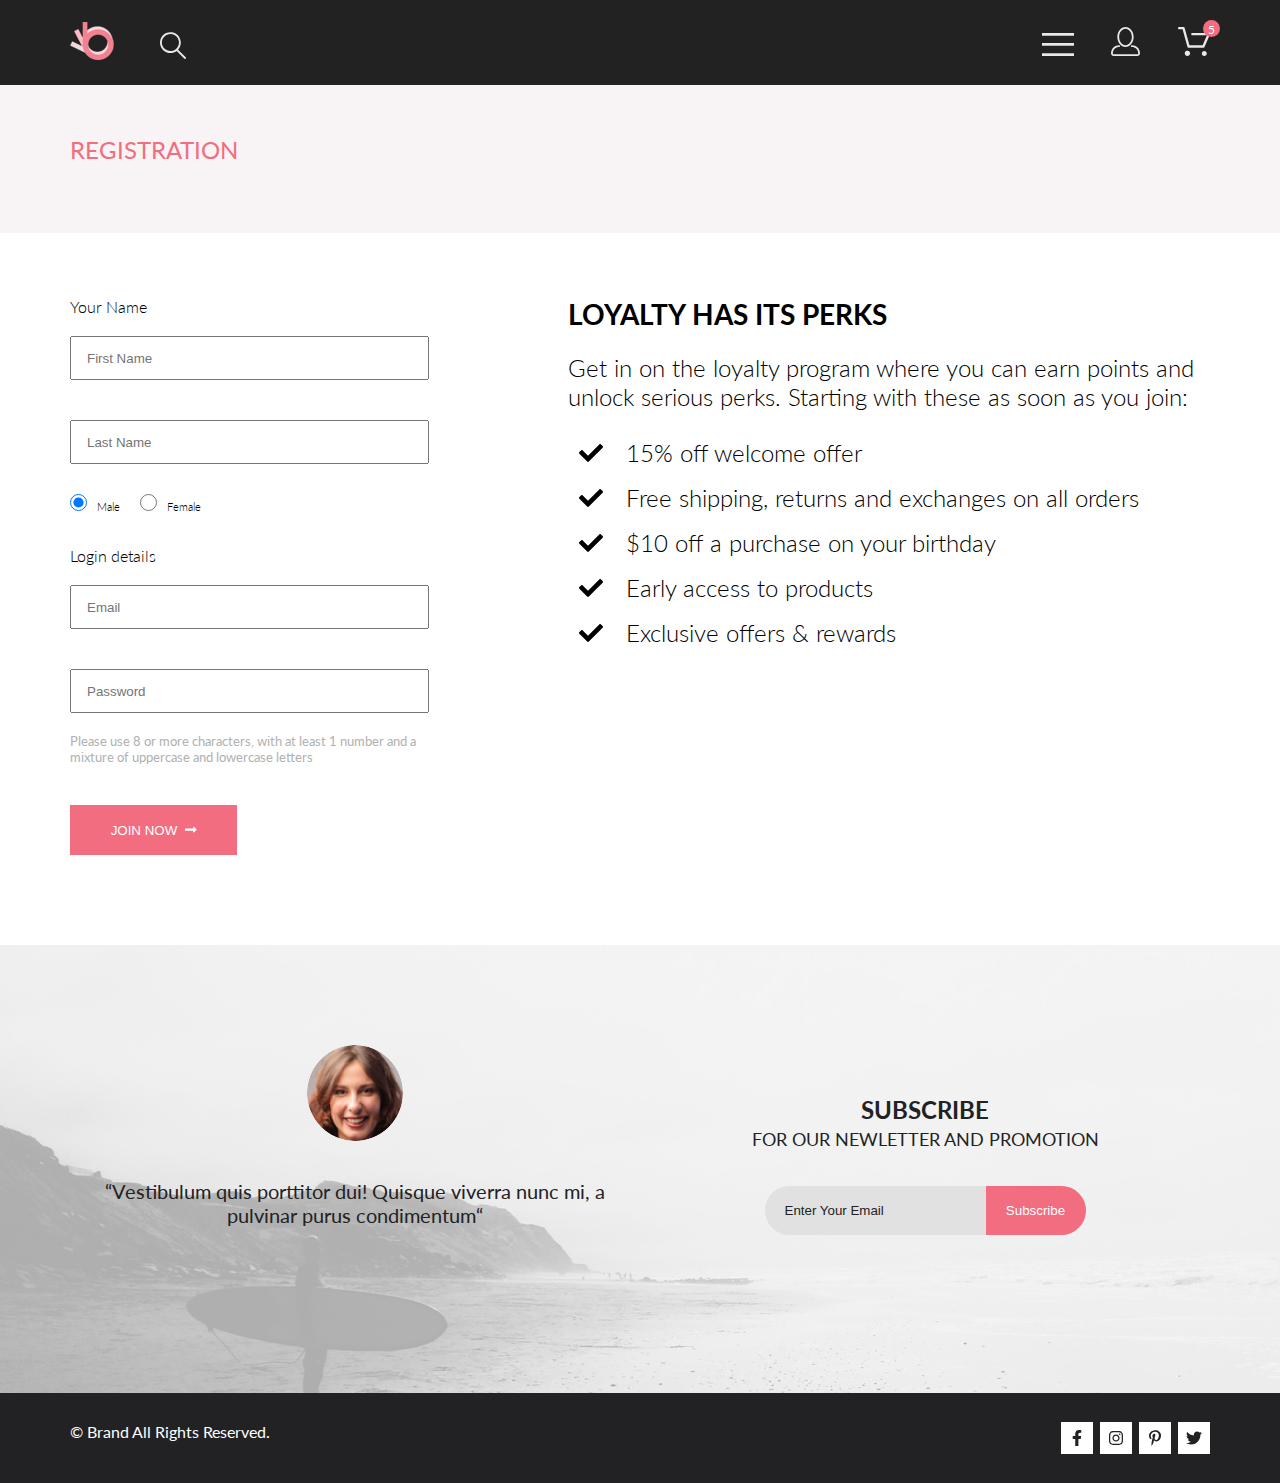
<file: registration.html>
<!DOCTYPE html>
<html lang="en">
<head>
    <meta charset="UTF-8">
    <title>registration</title>
    <meta name="viewport" content="width=device-width, initial-scale=1">
    <link rel="preconnect" href="https://fonts.gstatic.com">
    <link href="https://fonts.googleapis.com/css2?family=Lato:wght@100;300;400;700;900&display=swap" rel="stylesheet">
    <link rel="stylesheet" href="css/style.min.css">
    <!--script src="https://kit.fontawesome.com/55ca65ac4e.js" crossorigin="anonymous"></script-->
</head>
<body>
<header class="header">
    <div class="wrapper header-wrap">
        <div class="logo">
            <a href="index.html" class="logo-link"><img src="images/logo.svg" alt="logo" class="logo-img" width="44px"
                                                        height="38px"></a>
            <label for="search">
                <input type="search" class="search-tag-holder-result" id="search" placeholder="Search">
            </label>
            <button class="btn-search"><i class="search-img">
                <svg width="27" height="28" viewBox="0 0 27 28" xmlns="http://www.w3.org/2000/svg">
                    <path d="M19.0596 17.6259C20.6713 15.8658 21.6282 13.6048 21.7698 11.2225C21.9113 8.84018 21.2288 6.48173 19.8369 4.54318C18.445
          2.60463 16.4285 1.20404 14.126 0.576619C11.8234 -0.0508009 9.3751 0.13316 7.19217 1.09761C5.00923 2.06205 3.22463 3.74825 2.13804
          5.87302C1.05145 7.9978 0.729054 10.4318 1.225 12.7661C1.72094 15.1005 3.00501 17.1932 4.86158 18.6927C6.71814 20.1922 9.03413
          21.0072 11.4206 21.0009C13.673 21.004 15.8645 20.27 17.6606 18.9109L25.4086 26.7179C25.4941 26.807 25.5965 26.8781 25.7099
          26.927C25.8232 26.9759 25.9452 27.0017 26.0686 27.0029C26.1923 27.0033 26.3148 26.9782 26.4283 26.9292C26.5419 26.8801 26.6441
          26.8082 26.7286 26.7179C26.9025 26.537 26.9997 26.2958 26.9997 26.0449C26.9997 25.794 26.9025 25.5528 26.7286 25.3719L19.0596
          17.6259ZM2.88662 10.5009C2.89946 8.81563 3.41094 7.17187 4.35659 5.77685C5.30224 4.38183 6.63972 3.29801 8.20044 2.662C9.76115
          2.02599 11.4752 1.86627 13.1266 2.20298C14.7779 2.53969 16.2926 3.35775 17.4797 4.55404C18.6668 5.75033 19.4732 7.27129 19.7972
          8.92519C20.1212 10.5791 19.9483 12.2919 19.3002 13.8476C18.6522 15.4034 17.5581 16.7325 16.1559 17.6674C14.7536 18.6023 13.1059
          19.1011 11.4206 19.1009C9.14916 19.0901 6.97482 18.1784 5.37484 16.566C3.77486 14.9537 2.87998 12.7724 2.88662 10.5009Z"/>
                </svg>
            </i></button>
        </div>
        <nav class="navigation">
            <button class="menu-btn"><i>
                <svg width="32" height="23" viewBox="0 0 32 23" xmlns="http://www.w3.org/2000/svg">
                    <path d="M0 23V20.31H32V23H0ZM0 12.76V10.07H32V12.76H0ZM0 2.69V0H32V2.69H0Z"/>
                </svg>
            </i>
            </button>
            <a href="#" class="login"><i>
                <svg width="29" height="29" viewBox="0 0 29 29" xmlns="http://www.w3.org/2000/svg">
                    <path d="M14.5 19.937C19 19.937 22.656 15.464 22.656 9.968C22.656 4.472 19 0 14.5 0C13.3631 0.0217413 12.2463 0.303398
          11.2351 0.823397C10.2239 1.34339 9.34507 2.08794 8.66602 3C7.12663 4.99573 6.30819 7.45381 6.34399 9.974C6.34399 15.465
          10 19.937 14.5 19.937ZM14.5 1.813C18 1.813 20.844 5.472 20.844 9.969C20.844 14.466 17.998 18.125 14.5 18.125C11.002 18.125
          8.15603 14.465 8.15503 9.969C8.15403 5.473 11 1.813 14.5 1.813ZM20.844 18.125C20.6036 18.125 20.373 18.2205 20.203 18.3905C20.033
          18.5605 19.9375 18.7911 19.9375 19.0315C19.9375 19.2719 20.033 19.5025 20.203 19.6725C20.373 19.8425 20.6036 19.938 20.844 19.938C22.526
          19.9399 24.1386 20.6088 25.3279 21.7982C26.5172 22.9875 27.1861 24.6 27.188 26.282C27.1875 26.5221 27.0918 26.7523 26.922 26.9221C26.7522
          27.0918 26.5221 27.1875 26.282 27.188H2.71997C2.47985 27.1875 2.24975 27.0918 2.07996 26.9221C1.91016 26.7523 1.81449 26.5221 1.81396
          26.282C1.81608 24.6001 2.48517 22.9877 3.67444 21.7985C4.86371 20.6092 6.47608 19.9401 8.15796 19.938C8.39824 19.938 8.62868 19.8425
          8.79858 19.6726C8.96849 19.5027 9.06396 19.2723 9.06396 19.032C9.06396 18.7917 8.96849 18.5613 8.79858 18.3914C8.62868 18.2215 8.39824
          18.126 8.15796 18.126C5.99541 18.1279 3.92201 18.9875 2.39258 20.5164C0.863144 22.0453 0.00264777 24.1185 0 26.281C0.000794067 27.0019
          0.287502 27.693 0.797241 28.2027C1.30698 28.7125 1.99811 28.9992 2.71899 29H26.282C27.0027 28.9989 27.6936 28.7121 28.2031 28.2024C28.7126
          27.6927 28.9992 27.0017 29 26.281C28.9974 24.1187 28.1372 22.0457 26.6083 20.5168C25.0793 18.9878 23.0063 18.1276 20.844 18.125Z"/>
                </svg>
            </i></a>
            <a href="cart.html" class="shop_cart">
                <svg width="33" height="29" viewBox="0 0 33 29" xmlns="http://www.w3.org/2000/svg">
                    <path d="M27.199 29C26.5512 28.9738 25.9396 28.6948 25.4952 28.2227C25.0509 27.7506 24.8094 27.1232 24.8225 26.475C24.8356
          25.8269 25.1023 25.2097 25.5653 24.7559C26.0283 24.3022 26.6508 24.048 27.2991 24.048C27.9474 24.048 28.5697 24.3022 29.0327
          24.7559C29.4957 25.2097 29.7624 25.8269 29.7755 26.475C29.7886 27.1232 29.5471 27.7506 29.1028 28.2227C28.6585 28.6948 28.0468
          28.9738 27.399 29H27.199ZM7.75098 26.32C7.75098 25.79 7.90815 25.2718 8.20264 24.8311C8.49712 24.3904 8.91569 24.0469 9.4054
          23.844C9.8951 23.6412 10.434 23.5881 10.9539 23.6915C11.4737 23.7949 11.9512 24.0502 12.326 24.425C12.7009 24.7998 12.9562
          25.2773 13.0596 25.7972C13.163 26.317 13.1098 26.8559 12.907 27.3456C12.7041 27.8353 12.3606 28.2539 11.9199 28.5483C11.4792
          28.8428 10.9611 29 10.431 29C10.0789 29.0003 9.73017 28.9311 9.40479 28.7966C9.0794 28.662 8.78374 28.4646 8.53467 28.2158C8.28559
          27.9669 8.08805 27.6713 7.95325 27.3461C7.81844 27.0208 7.74902 26.6721 7.74902 26.32H7.75098ZM11.551 20.686C11.2916 20.6868 11.039
          20.6024 10.8322 20.4457C10.6253 20.2891 10.4756 20.0689 10.406 19.819L5.573 2.36401H2.18005C1.86657 2.36401 1.56591 2.23947 1.34424
          2.01781C1.12257 1.79614 0.998047 1.49549 0.998047 1.18201C0.998047 0.868519 1.12257 0.567873 1.34424 0.346205C1.56591 0.124537 1.86657
          5.81268e-06 2.18005 5.81268e-06H6.46106C6.72055 -0.00080736 6.97309 0.0837201 7.17981 0.240568C7.38653 0.397416 7.53589 0.617884
          7.60498 0.868006L12.438 18.323H25.616L29.999 8.27501H15.399C15.2409 8.27961 15.0834 8.25242 14.9359 8.19507C14.7884 8.13771 14.6539
          8.05134 14.5404 7.94108C14.4269 7.83082 14.3366 7.69891 14.275 7.55315C14.2134 7.40739 14.1816 7.25075 14.1816 7.0925C14.1816 6.93426
          14.2134 6.77762 14.275 6.63186C14.3366 6.4861 14.4269 6.35419 14.5404 6.24393C14.6539 6.13367 14.7884 6.0473 14.9359 5.98994C15.0834
          5.93259 15.2409 5.90541 15.399 5.91001H31.812C32.0077 5.90996 32.2003 5.95866 32.3724 6.05172C32.5446 6.14478 32.6908 6.27926 32.798
          6.44301C32.9058 6.60729 32.9714 6.79569 32.9889 6.99145C33.0063 7.18721 32.9752 7.38424 32.8981 7.565L27.493 19.977C27.4007 20.1876
          27.249 20.3668 27.0565 20.4927C26.864 20.6186 26.6391 20.6858 26.4091 20.686H11.551Z"/>
                </svg>
                <i class="quantity-in-cart">5</i></a></nav>
    </div>
</header>
<div class="menu-overlay">
    <div class="menu">
        <ul class="menu__list"><span class="head-menu">MENU</span>
            <li class="menu-man"><span>MAN</span>
                <ul class="menu-list">
                    <li class="menu-item"><a href="catalog.html" class="menu-link">Accessories</a></li>
                    <li class="menu-item"><a href="catalog.html" class="menu-link">Bags</a></li>
                    <li class="menu-item"><a href="catalog.html" class="menu-link">Denim</a></li>
                    <li class="menu-item"><a href="catalog.html" class="menu-link">T-Shirts</a></li>
                </ul>
            </li>
            <li class="menu-woman"><span>WOMAN</span>
                <ul class="menu-list">
                    <li class="menu-item"><a href="catalog.html" class="menu-link">Accessories</a></li>
                    <li class="menu-item"><a href="catalog.html" class="menu-link">Jackets & Coats</a></li>
                    <li class="menu-item"><a href="catalog.html" class="menu-link">Polos</a></li>
                    <li class="menu-item"><a href="catalog.html" class="menu-link">T-Shirts</a></li>
                    <li class="menu-item"><a href="catalog.html" class="menu-link">Shirts</a></li>
                </ul>
            </li>
            <li class="menu-kids"><span>KIDS</span>
                <ul class="menu-list">
                    <li class="menu-item"><a href="catalog.html" class="menu-link">Accessories</a></li>
                    <li class="menu-item"><a href="catalog.html" class="menu-link">Jackets & Coats</a></li>
                    <li class="menu-item"><a href="catalog.html" class="menu-link">Polos</a></li>
                    <li class="menu-item"><a href="catalog.html" class="menu-link">T-Shirts</a></li>
                    <li class="menu-item"><a href="catalog.html" class="menu-link">Shirts</a></li>
                    <li class="menu-item"><a href="catalog.html" class="menu-link">Bags</a></li>
                </ul>
            </li>
        </ul>
        <button class="menu__close"><i class="fas fa-times"></i></button>
    </div>
</div>
<section class="site-navigation">
    <div class="wrapper navigation-wrap">
        <h3 class="page-heading">REGISTRATION</h3>
        <!-- if needed
        <div class="site-navigation-links">
          <a href="index.html" class="site-link">HOME</a><span> /</span>
          <a href="#" class="site-link">MEN</a><span> /</span>
          <a href="product.html" class="site-link activ-link">NEW ARRIVALS</a>
        </div>
        -->
    </div>
</section>
<section class="registration">
    <div class="wrapper registration-wrap">
        <div class="registration-forms">
            <form action="#" class="user-inform">
                <fieldset>
                    <legend>Your Name</legend>
                    <input type="text" class="first-name" id="first-name" placeholder="First Name">
                    <label for="first-name"></label>
                    <input type="text" class="last-name" id="last-name" placeholder="Last Name">
                    <label for="last-name"></label>
                </fieldset>
            </form>
            <form action="#" class="gender-check">
                <label for="male"><input type="radio" name="gender" checked id="male">Male</label>
                <label for="female"><input type="radio" name="gender" id="female">Female</label>
            </form>
            <form action="#" class="user-inform">
                <fieldset class="login-details">
                    <legend>Login details</legend>
                    <input type="email" id="user-email" placeholder="Email">
                    <label for="user-email"></label>
                    <input type="password" id="user-password" placeholder="Password">
                    <label for="user-password"></label>
                </fieldset>
                <p class="attention_for_password">
                    Please use 8 or more characters, with at least 1 number
                    and a mixture of uppercase and lowercase letters
                </p>
                <button type="submit" class="join">JOIN NOW &nbsp;<i class="fas fa-long-arrow-alt-right"></i></button>
            </form>
        </div>
        <div class="inform-content">
            <h3 class="registration-info-heading">LOYALTY HAS ITS PERKS</h3>
            <p class="inform-text">
                Get in on the loyalty program where you can earn points and
                unlock serious perks. Starting with these as soon as you join:
            </p>
            <ul class="loyalty-items">
                <li><i class="fas fa-check"></i>15% off welcome offer</li>
                <li><i class="fas fa-check"></i>Free shipping, returns and exchanges on all orders</li>
                <li><i class="fas fa-check"></i>$10 off a purchase on your birthday</li>
                <li><i class="fas fa-check"></i>Early access to products</li>
                <li><i class="fas fa-check"></i>Exclusive offers & rewards</li>
            </ul>
        </div>
    </div>
</section>

<section class="feedback">
    <div class="wrapper feedback-wrap">
        <div class="feedback-form">
            <img src="images/person.jpg" alt="photo" class="manager-img">
            <p class="manager-text">“Vestibulum quis porttitor dui! Quisque viverra nunc mi,
                a pulvinar purus condimentum“</p>
        </div>
        <div class="feedback-form">
            <h3 class="subscribe-heading">SUBSCRIBE</h3>
            <h4 class="sub-heading">FOR OUR NEWLETTER AND PROMOTION</h4>
            <label>
                <input type="email" value="Enter Your Email" class="email-value">
            </label>
            <button class="subscribe-btn">Subscribe</button>
        </div>
    </div>
</section>
<footer class="footer">
    <div class="wrapper footer-wrap">
        <p class="footer-text">&copy Brand All Rights Reserved.</p>
        <div class="social-links">
            <a href="https://ru-ru.facebook.com" target="_blank" class="link-item facebook"><i class="fab fa-facebook-f"></i></a>
            <a href="https://www.instagram.com" target="_blank" class="link-item instagram social-active"><i class="fab fa-instagram"></i></a>
            <a href="https://www.pinterest.ru" target="_blank" class="link-item pinterest"><i class="fab fa-pinterest-p"></i></a>
            <a href="https://twitter.com" target="_blank" class="link-item twitter"><i class="fab fa-twitter"></i></a>
        </div>
    </div>
</footer>
<script src="js/main.min.js"></script>
</body>
</html>
</file>
